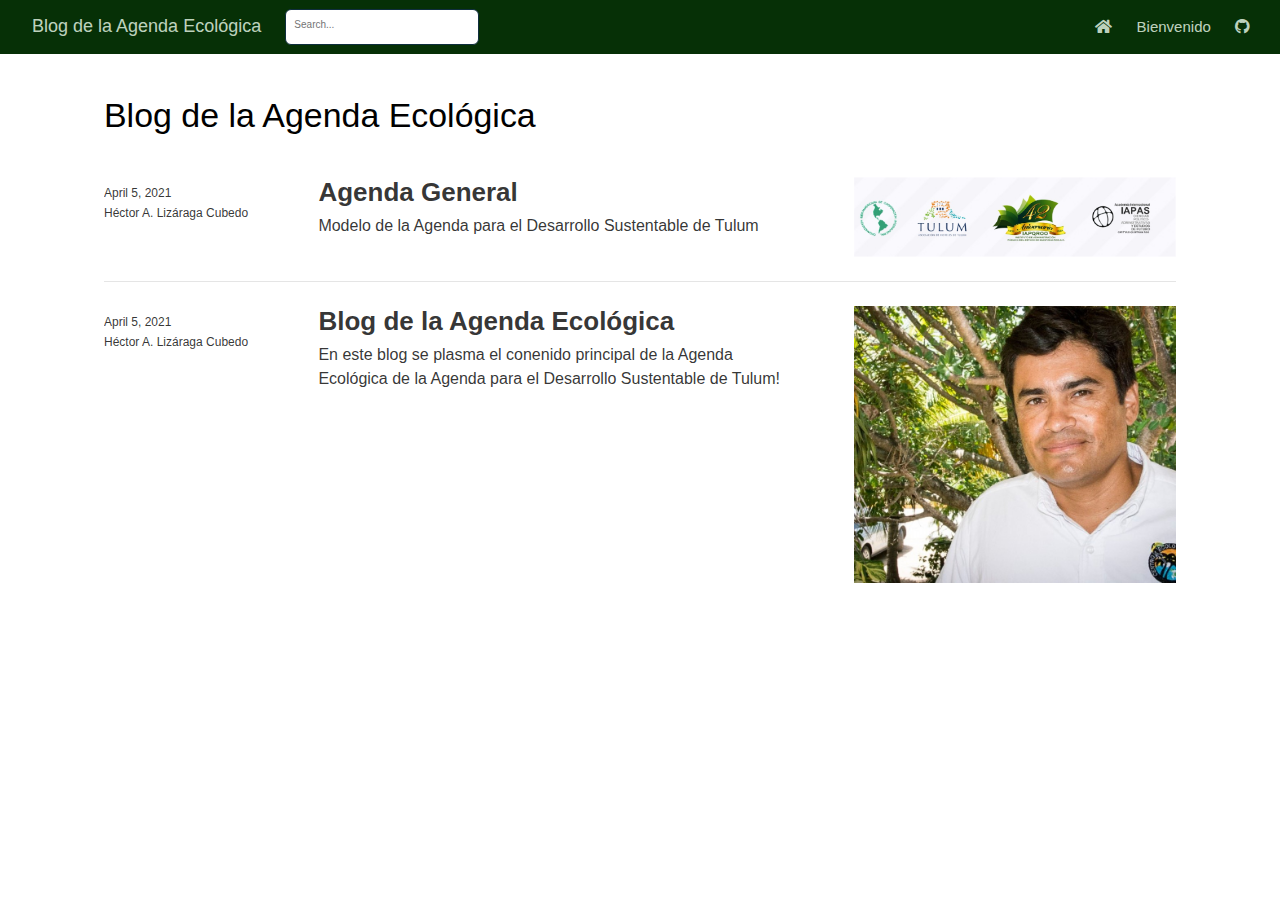
<file: docs/index.html>
<!DOCTYPE html>

<html xmlns="http://www.w3.org/1999/xhtml" lang="" xml:lang="">

<head>
  <meta charset="utf-8"/>
  <meta name="viewport" content="width=device-width, initial-scale=1"/>
  <meta http-equiv="X-UA-Compatible" content="IE=Edge,chrome=1"/>
  <meta name="generator" content="distill" />

  <style type="text/css">
  /* Hide doc at startup (prevent jankiness while JS renders/transforms) */
  body {
    visibility: hidden;
  }
  </style>

 <!--radix_placeholder_import_source-->
 <!--/radix_placeholder_import_source-->

<style type="text/css">code{white-space: pre;}</style>
<style type="text/css" data-origin="pandoc">
pre > code.sourceCode { white-space: pre; position: relative; }
pre > code.sourceCode > span { display: inline-block; line-height: 1.25; }
pre > code.sourceCode > span:empty { height: 1.2em; }
code.sourceCode > span { color: inherit; text-decoration: inherit; }
div.sourceCode { margin: 1em 0; }
pre.sourceCode { margin: 0; }
@media screen {
div.sourceCode { overflow: auto; }
}
@media print {
pre > code.sourceCode { white-space: pre-wrap; }
pre > code.sourceCode > span { text-indent: -5em; padding-left: 5em; }
}
pre.numberSource code
  { counter-reset: source-line 0; }
pre.numberSource code > span
  { position: relative; left: -4em; counter-increment: source-line; }
pre.numberSource code > span > a:first-child::before
  { content: counter(source-line);
    position: relative; left: -1em; text-align: right; vertical-align: baseline;
    border: none; display: inline-block;
    -webkit-touch-callout: none; -webkit-user-select: none;
    -khtml-user-select: none; -moz-user-select: none;
    -ms-user-select: none; user-select: none;
    padding: 0 4px; width: 4em;
    color: #aaaaaa;
  }
pre.numberSource { margin-left: 3em; border-left: 1px solid #aaaaaa;  padding-left: 4px; }
div.sourceCode
  {   }
@media screen {
pre > code.sourceCode > span > a:first-child::before { text-decoration: underline; }
}
code span.al { color: #ad0000; } /* Alert */
code span.an { color: #5e5e5e; } /* Annotation */
code span.at { color: #20794d; } /* Attribute */
code span.bn { color: #ad0000; } /* BaseN */
code span.bu { } /* BuiltIn */
code span.cf { color: #007ba5; } /* ControlFlow */
code span.ch { color: #20794d; } /* Char */
code span.cn { color: #8f5902; } /* Constant */
code span.co { color: #5e5e5e; } /* Comment */
code span.cv { color: #5e5e5e; font-style: italic; } /* CommentVar */
code span.do { color: #5e5e5e; font-style: italic; } /* Documentation */
code span.dt { color: #ad0000; } /* DataType */
code span.dv { color: #ad0000; } /* DecVal */
code span.er { color: #ad0000; } /* Error */
code span.ex { } /* Extension */
code span.fl { color: #ad0000; } /* Float */
code span.fu { color: #4758ab; } /* Function */
code span.im { } /* Import */
code span.in { color: #5e5e5e; } /* Information */
code span.kw { color: #007ba5; } /* Keyword */
code span.op { color: #5e5e5e; } /* Operator */
code span.ot { color: #007ba5; } /* Other */
code span.pp { color: #ad0000; } /* Preprocessor */
code span.sc { color: #20794d; } /* SpecialChar */
code span.ss { color: #20794d; } /* SpecialString */
code span.st { color: #20794d; } /* String */
code span.va { color: #111111; } /* Variable */
code span.vs { color: #20794d; } /* VerbatimString */
code span.wa { color: #5e5e5e; font-style: italic; } /* Warning */
</style>

  <!--radix_placeholder_meta_tags-->
  <title>Blog de la Agenda Ecológica</title>




  <!--  https://developers.facebook.com/docs/sharing/webmasters#markup -->
  <meta property="og:title" content="Blog de la Agenda Ecológica"/>
  <meta property="og:type" content="article"/>
  <meta property="og:locale" content="en_US"/>
  <meta property="og:site_name" content="Blog de la Agenda Ecológica"/>

  <!--  https://dev.twitter.com/cards/types/summary -->
  <meta property="twitter:card" content="summary"/>
  <meta property="twitter:title" content="Blog de la Agenda Ecológica"/>

  <!--/radix_placeholder_meta_tags-->
  <!--radix_placeholder_rmarkdown_metadata-->

  <script type="text/json" id="radix-rmarkdown-metadata">
  {"type":"list","attributes":{"names":{"type":"character","attributes":{},"value":["title","site","listing"]}},"value":[{"type":"character","attributes":{},"value":["Blog de la Agenda Ecológica"]},{"type":"character","attributes":{},"value":["distill::distill_website"]},{"type":"list","attributes":{"names":{"type":"character","attributes":{},"value":["posts"]}},"value":[{"type":"character","attributes":{},"value":["2021-04-05-agenda-ecolgica","2021-04-05-agenda-general","welcome"]}]}]}
  </script>
  <!--/radix_placeholder_rmarkdown_metadata-->
  <!--radix_placeholder_navigation_in_header-->
  <meta name="distill:offset" content=""/>

  <script type="application/javascript">

    window.headroom_prevent_pin = false;

    window.document.addEventListener("DOMContentLoaded", function (event) {

      // initialize headroom for banner
      var header = $('header').get(0);
      var headerHeight = header.offsetHeight;
      var headroom = new Headroom(header, {
        tolerance: 5,
        onPin : function() {
          if (window.headroom_prevent_pin) {
            window.headroom_prevent_pin = false;
            headroom.unpin();
          }
        }
      });
      headroom.init();
      if(window.location.hash)
        headroom.unpin();
      $(header).addClass('headroom--transition');

      // offset scroll location for banner on hash change
      // (see: https://github.com/WickyNilliams/headroom.js/issues/38)
      window.addEventListener("hashchange", function(event) {
        window.scrollTo(0, window.pageYOffset - (headerHeight + 25));
      });

      // responsive menu
      $('.distill-site-header').each(function(i, val) {
        var topnav = $(this);
        var toggle = topnav.find('.nav-toggle');
        toggle.on('click', function() {
          topnav.toggleClass('responsive');
        });
      });

      // nav dropdowns
      $('.nav-dropbtn').click(function(e) {
        $(this).next('.nav-dropdown-content').toggleClass('nav-dropdown-active');
        $(this).parent().siblings('.nav-dropdown')
           .children('.nav-dropdown-content').removeClass('nav-dropdown-active');
      });
      $("body").click(function(e){
        $('.nav-dropdown-content').removeClass('nav-dropdown-active');
      });
      $(".nav-dropdown").click(function(e){
        e.stopPropagation();
      });
    });
  </script>

  <style type="text/css">

  /* Theme (user-documented overrideables for nav appearance) */

  .distill-site-nav {
    color: rgba(255, 255, 255, 0.8);
    background-color: #0F2E3D;
    font-size: 15px;
    font-weight: 300;
  }

  .distill-site-nav a {
    color: inherit;
    text-decoration: none;
  }

  .distill-site-nav a:hover {
    color: white;
  }

  @media print {
    .distill-site-nav {
      display: none;
    }
  }

  .distill-site-header {

  }

  .distill-site-footer {

  }


  /* Site Header */

  .distill-site-header {
    width: 100%;
    box-sizing: border-box;
    z-index: 3;
  }

  .distill-site-header .nav-left {
    display: inline-block;
    margin-left: 8px;
  }

  @media screen and (max-width: 768px) {
    .distill-site-header .nav-left {
      margin-left: 0;
    }
  }


  .distill-site-header .nav-right {
    float: right;
    margin-right: 8px;
  }

  .distill-site-header a,
  .distill-site-header .title {
    display: inline-block;
    text-align: center;
    padding: 14px 10px 14px 10px;
  }

  .distill-site-header .title {
    font-size: 18px;
    min-width: 150px;
  }

  .distill-site-header .logo {
    padding: 0;
  }

  .distill-site-header .logo img {
    display: none;
    max-height: 20px;
    width: auto;
    margin-bottom: -4px;
  }

  .distill-site-header .nav-image img {
    max-height: 18px;
    width: auto;
    display: inline-block;
    margin-bottom: -3px;
  }



  @media screen and (min-width: 1000px) {
    .distill-site-header .logo img {
      display: inline-block;
    }
    .distill-site-header .nav-left {
      margin-left: 20px;
    }
    .distill-site-header .nav-right {
      margin-right: 20px;
    }
    .distill-site-header .title {
      padding-left: 12px;
    }
  }


  .distill-site-header .nav-toggle {
    display: none;
  }

  .nav-dropdown {
    display: inline-block;
    position: relative;
  }

  .nav-dropdown .nav-dropbtn {
    border: none;
    outline: none;
    color: rgba(255, 255, 255, 0.8);
    padding: 16px 10px;
    background-color: transparent;
    font-family: inherit;
    font-size: inherit;
    font-weight: inherit;
    margin: 0;
    margin-top: 1px;
    z-index: 2;
  }

  .nav-dropdown-content {
    display: none;
    position: absolute;
    background-color: white;
    min-width: 200px;
    border: 1px solid rgba(0,0,0,0.15);
    border-radius: 4px;
    box-shadow: 0px 8px 16px 0px rgba(0,0,0,0.1);
    z-index: 1;
    margin-top: 2px;
    white-space: nowrap;
    padding-top: 4px;
    padding-bottom: 4px;
  }

  .nav-dropdown-content hr {
    margin-top: 4px;
    margin-bottom: 4px;
    border: none;
    border-bottom: 1px solid rgba(0, 0, 0, 0.1);
  }

  .nav-dropdown-active {
    display: block;
  }

  .nav-dropdown-content a, .nav-dropdown-content .nav-dropdown-header {
    color: black;
    padding: 6px 24px;
    text-decoration: none;
    display: block;
    text-align: left;
  }

  .nav-dropdown-content .nav-dropdown-header {
    display: block;
    padding: 5px 24px;
    padding-bottom: 0;
    text-transform: uppercase;
    font-size: 14px;
    color: #999999;
    white-space: nowrap;
  }

  .nav-dropdown:hover .nav-dropbtn {
    color: white;
  }

  .nav-dropdown-content a:hover {
    background-color: #ddd;
    color: black;
  }

  .nav-right .nav-dropdown-content {
    margin-left: -45%;
    right: 0;
  }

  @media screen and (max-width: 768px) {
    .distill-site-header a, .distill-site-header .nav-dropdown  {display: none;}
    .distill-site-header a.nav-toggle {
      float: right;
      display: block;
    }
    .distill-site-header .title {
      margin-left: 0;
    }
    .distill-site-header .nav-right {
      margin-right: 0;
    }
    .distill-site-header {
      overflow: hidden;
    }
    .nav-right .nav-dropdown-content {
      margin-left: 0;
    }
  }


  @media screen and (max-width: 768px) {
    .distill-site-header.responsive {position: relative; min-height: 500px; }
    .distill-site-header.responsive a.nav-toggle {
      position: absolute;
      right: 0;
      top: 0;
    }
    .distill-site-header.responsive a,
    .distill-site-header.responsive .nav-dropdown {
      display: block;
      text-align: left;
    }
    .distill-site-header.responsive .nav-left,
    .distill-site-header.responsive .nav-right {
      width: 100%;
    }
    .distill-site-header.responsive .nav-dropdown {float: none;}
    .distill-site-header.responsive .nav-dropdown-content {position: relative;}
    .distill-site-header.responsive .nav-dropdown .nav-dropbtn {
      display: block;
      width: 100%;
      text-align: left;
    }
  }

  /* Site Footer */

  .distill-site-footer {
    width: 100%;
    overflow: hidden;
    box-sizing: border-box;
    z-index: 3;
    margin-top: 30px;
    padding-top: 30px;
    padding-bottom: 30px;
    text-align: center;
  }

  /* Headroom */

  d-title {
    padding-top: 6rem;
  }

  @media print {
    d-title {
      padding-top: 4rem;
    }
  }

  .headroom {
    z-index: 1000;
    position: fixed;
    top: 0;
    left: 0;
    right: 0;
  }

  .headroom--transition {
    transition: all .4s ease-in-out;
  }

  .headroom--unpinned {
    top: -100px;
  }

  .headroom--pinned {
    top: 0;
  }

  /* adjust viewport for navbar height */
  /* helps vertically center bootstrap (non-distill) content */
  .min-vh-100 {
    min-height: calc(100vh - 100px) !important;
  }

  </style>

  <script src="site_libs/jquery-1.11.3/jquery.min.js"></script>
  <link href="site_libs/font-awesome-5.1.0/css/all.css" rel="stylesheet"/>
  <link href="site_libs/font-awesome-5.1.0/css/v4-shims.css" rel="stylesheet"/>
  <script src="site_libs/headroom-0.9.4/headroom.min.js"></script>
  <script src="site_libs/autocomplete-0.37.1/autocomplete.min.js"></script>
  <script src="site_libs/fuse-6.4.1/fuse.min.js"></script>

  <script type="application/javascript">

  function getMeta(metaName) {
    var metas = document.getElementsByTagName('meta');
    for (let i = 0; i < metas.length; i++) {
      if (metas[i].getAttribute('name') === metaName) {
        return metas[i].getAttribute('content');
      }
    }
    return '';
  }

  function offsetURL(url) {
    var offset = getMeta('distill:offset');
    return offset ? offset + '/' + url : url;
  }

  function createFuseIndex() {

    // create fuse index
    var options = {
      keys: [
        { name: 'title', weight: 20 },
        { name: 'categories', weight: 15 },
        { name: 'description', weight: 10 },
        { name: 'contents', weight: 5 },
      ],
      ignoreLocation: true,
      threshold: 0
    };
    var fuse = new window.Fuse([], options);

    // fetch the main search.json
    return fetch(offsetURL('search.json'))
      .then(function(response) {
        if (response.status == 200) {
          return response.json().then(function(json) {
            // index main articles
            json.articles.forEach(function(article) {
              fuse.add(article);
            });
            // download collections and index their articles
            return Promise.all(json.collections.map(function(collection) {
              return fetch(offsetURL(collection)).then(function(response) {
                if (response.status === 200) {
                  return response.json().then(function(articles) {
                    articles.forEach(function(article) {
                      fuse.add(article);
                    });
                  })
                } else {
                  return Promise.reject(
                    new Error('Unexpected status from search index request: ' +
                              response.status)
                  );
                }
              });
            })).then(function() {
              return fuse;
            });
          });

        } else {
          return Promise.reject(
            new Error('Unexpected status from search index request: ' +
                        response.status)
          );
        }
      });
  }

  window.document.addEventListener("DOMContentLoaded", function (event) {

    // get search element (bail if we don't have one)
    var searchEl = window.document.getElementById('distill-search');
    if (!searchEl)
      return;

    createFuseIndex()
      .then(function(fuse) {

        // make search box visible
        searchEl.classList.remove('hidden');

        // initialize autocomplete
        var options = {
          autoselect: true,
          hint: false,
          minLength: 2,
        };
        window.autocomplete(searchEl, options, [{
          source: function(query, callback) {
            const searchOptions = {
              isCaseSensitive: false,
              shouldSort: true,
              minMatchCharLength: 2,
              limit: 10,
            };
            var results = fuse.search(query, searchOptions);
            callback(results
              .map(function(result) { return result.item; })
            );
          },
          templates: {
            suggestion: function(suggestion) {
              var img = suggestion.preview && Object.keys(suggestion.preview).length > 0
                ? `<img src="${offsetURL(suggestion.preview)}"</img>`
                : '';
              var html = `
                <div class="search-item">
                  <h3>${suggestion.title}</h3>
                  <div class="search-item-description">
                    ${suggestion.description || ''}
                  </div>
                  <div class="search-item-preview">
                    ${img}
                  </div>
                </div>
              `;
              return html;
            }
          }
        }]).on('autocomplete:selected', function(event, suggestion) {
          window.location.href = offsetURL(suggestion.path);
        });
        // remove inline display style on autocompleter (we want to
        // manage responsive display via css)
        $('.algolia-autocomplete').css("display", "");
      })
      .catch(function(error) {
        console.log(error);
      });

  });

  </script>

  <style type="text/css">

  .nav-search {
    font-size: x-small;
  }

  /* Algolioa Autocomplete */

  .algolia-autocomplete {
    display: inline-block;
    margin-left: 10px;
    vertical-align: sub;
    background-color: white;
    color: black;
    padding: 6px;
    padding-top: 8px;
    padding-bottom: 0;
    border-radius: 6px;
    border: 1px #0F2E3D solid;
    width: 180px;
  }


  @media screen and (max-width: 768px) {
    .distill-site-nav .algolia-autocomplete {
      display: none;
      visibility: hidden;
    }
    .distill-site-nav.responsive .algolia-autocomplete {
      display: inline-block;
      visibility: visible;
    }
    .distill-site-nav.responsive .algolia-autocomplete .aa-dropdown-menu {
      margin-left: 0;
      width: 400px;
      max-height: 400px;
    }
  }

  .algolia-autocomplete .aa-input, .algolia-autocomplete .aa-hint {
    width: 90%;
    outline: none;
    border: none;
  }

  .algolia-autocomplete .aa-hint {
    color: #999;
  }
  .algolia-autocomplete .aa-dropdown-menu {
    width: 550px;
    max-height: 70vh;
    overflow-x: visible;
    overflow-y: scroll;
    padding: 5px;
    margin-top: 3px;
    margin-left: -150px;
    background-color: #fff;
    border-radius: 5px;
    border: 1px solid #999;
    border-top: none;
  }

  .algolia-autocomplete .aa-dropdown-menu .aa-suggestion {
    cursor: pointer;
    padding: 5px 4px;
    border-bottom: 1px solid #eee;
  }

  .algolia-autocomplete .aa-dropdown-menu .aa-suggestion:last-of-type {
    border-bottom: none;
    margin-bottom: 2px;
  }

  .algolia-autocomplete .aa-dropdown-menu .aa-suggestion .search-item {
    overflow: hidden;
    font-size: 0.8em;
    line-height: 1.4em;
  }

  .algolia-autocomplete .aa-dropdown-menu .aa-suggestion .search-item h3 {
    font-size: 1rem;
    margin-block-start: 0;
    margin-block-end: 5px;
  }

  .algolia-autocomplete .aa-dropdown-menu .aa-suggestion .search-item-description {
    display: inline-block;
    overflow: hidden;
    height: 2.8em;
    width: 80%;
    margin-right: 4%;
  }

  .algolia-autocomplete .aa-dropdown-menu .aa-suggestion .search-item-preview {
    display: inline-block;
    width: 15%;
  }

  .algolia-autocomplete .aa-dropdown-menu .aa-suggestion .search-item-preview img {
    height: 3em;
    width: auto;
    display: none;
  }

  .algolia-autocomplete .aa-dropdown-menu .aa-suggestion .search-item-preview img[src] {
    display: initial;
  }

  .algolia-autocomplete .aa-dropdown-menu .aa-suggestion.aa-cursor {
    background-color: #eee;
  }
  .algolia-autocomplete .aa-dropdown-menu .aa-suggestion em {
    font-weight: bold;
    font-style: normal;
  }

  </style>


  <!--/radix_placeholder_navigation_in_header-->
  <!--radix_placeholder_distill-->

  <style type="text/css">

  body {
    background-color: white;
  }

  .pandoc-table {
    width: 100%;
  }

  .pandoc-table>caption {
    margin-bottom: 10px;
  }

  .pandoc-table th:not([align]) {
    text-align: left;
  }

  .pagedtable-footer {
    font-size: 15px;
  }

  d-byline .byline {
    grid-template-columns: 2fr 2fr;
  }

  d-byline .byline h3 {
    margin-block-start: 1.5em;
  }

  d-byline .byline .authors-affiliations h3 {
    margin-block-start: 0.5em;
  }

  .authors-affiliations .orcid-id {
    width: 16px;
    height:16px;
    margin-left: 4px;
    margin-right: 4px;
    vertical-align: middle;
    padding-bottom: 2px;
  }

  d-title .dt-tags {
    margin-top: 1em;
    grid-column: text;
  }

  .dt-tags .dt-tag {
    text-decoration: none;
    display: inline-block;
    color: rgba(0,0,0,0.6);
    padding: 0em 0.4em;
    margin-right: 0.5em;
    margin-bottom: 0.4em;
    font-size: 70%;
    border: 1px solid rgba(0,0,0,0.2);
    border-radius: 3px;
    text-transform: uppercase;
    font-weight: 500;
  }

  d-article table.gt_table td,
  d-article table.gt_table th {
    border-bottom: none;
  }

  .html-widget {
    margin-bottom: 2.0em;
  }

  .l-screen-inset {
    padding-right: 16px;
  }

  .l-screen .caption {
    margin-left: 10px;
  }

  .shaded {
    background: rgb(247, 247, 247);
    padding-top: 20px;
    padding-bottom: 20px;
    border-top: 1px solid rgba(0, 0, 0, 0.1);
    border-bottom: 1px solid rgba(0, 0, 0, 0.1);
  }

  .shaded .html-widget {
    margin-bottom: 0;
    border: 1px solid rgba(0, 0, 0, 0.1);
  }

  .shaded .shaded-content {
    background: white;
  }

  .text-output {
    margin-top: 0;
    line-height: 1.5em;
  }

  .hidden {
    display: none !important;
  }

  d-article {
    padding-top: 2.5rem;
    padding-bottom: 30px;
  }

  d-appendix {
    padding-top: 30px;
  }

  d-article>p>img {
    width: 100%;
  }

  d-article h2 {
    margin: 1rem 0 1.5rem 0;
  }

  d-article h3 {
    margin-top: 1.5rem;
  }

  d-article iframe {
    border: 1px solid rgba(0, 0, 0, 0.1);
    margin-bottom: 2.0em;
    width: 100%;
  }

  /* Tweak code blocks */

  d-article div.sourceCode code,
  d-article pre code {
    font-family: Consolas, Monaco, 'Andale Mono', 'Ubuntu Mono', monospace;
  }

  d-article pre,
  d-article div.sourceCode,
  d-article div.sourceCode pre {
    overflow: auto;
  }

  d-article div.sourceCode {
    background-color: white;
  }

  d-article div.sourceCode pre {
    padding-left: 10px;
    font-size: 12px;
    border-left: 2px solid rgba(0,0,0,0.1);
  }

  d-article pre {
    font-size: 12px;
    color: black;
    background: none;
    margin-top: 0;
    text-align: left;
    white-space: pre;
    word-spacing: normal;
    word-break: normal;
    word-wrap: normal;
    line-height: 1.5;

    -moz-tab-size: 4;
    -o-tab-size: 4;
    tab-size: 4;

    -webkit-hyphens: none;
    -moz-hyphens: none;
    -ms-hyphens: none;
    hyphens: none;
  }

  d-article pre a {
    border-bottom: none;
  }

  d-article pre a:hover {
    border-bottom: none;
    text-decoration: underline;
  }

  d-article details {
    grid-column: text;
    margin-bottom: 0.8em;
  }

  @media(min-width: 768px) {

  d-article pre,
  d-article div.sourceCode,
  d-article div.sourceCode pre {
    overflow: visible !important;
  }

  d-article div.sourceCode pre {
    padding-left: 18px;
    font-size: 14px;
  }

  d-article pre {
    font-size: 14px;
  }

  }

  figure img.external {
    background: white;
    border: 1px solid rgba(0, 0, 0, 0.1);
    box-shadow: 0 1px 8px rgba(0, 0, 0, 0.1);
    padding: 18px;
    box-sizing: border-box;
  }

  /* CSS for d-contents */

  .d-contents {
    grid-column: text;
    color: rgba(0,0,0,0.8);
    font-size: 0.9em;
    padding-bottom: 1em;
    margin-bottom: 1em;
    padding-bottom: 0.5em;
    margin-bottom: 1em;
    padding-left: 0.25em;
    justify-self: start;
  }

  @media(min-width: 1000px) {
    .d-contents.d-contents-float {
      height: 0;
      grid-column-start: 1;
      grid-column-end: 4;
      justify-self: center;
      padding-right: 3em;
      padding-left: 2em;
    }
  }

  .d-contents nav h3 {
    font-size: 18px;
    margin-top: 0;
    margin-bottom: 1em;
  }

  .d-contents li {
    list-style-type: none
  }

  .d-contents nav > ul {
    padding-left: 0;
  }

  .d-contents ul {
    padding-left: 1em
  }

  .d-contents nav ul li {
    margin-top: 0.6em;
    margin-bottom: 0.2em;
  }

  .d-contents nav a {
    font-size: 13px;
    border-bottom: none;
    text-decoration: none
    color: rgba(0, 0, 0, 0.8);
  }

  .d-contents nav a:hover {
    text-decoration: underline solid rgba(0, 0, 0, 0.6)
  }

  .d-contents nav > ul > li > a {
    font-weight: 600;
  }

  .d-contents nav > ul > li > ul {
    font-weight: inherit;
  }

  .d-contents nav > ul > li > ul > li {
    margin-top: 0.2em;
  }


  .d-contents nav ul {
    margin-top: 0;
    margin-bottom: 0.25em;
  }

  .d-article-with-toc h2:nth-child(2) {
    margin-top: 0;
  }


  /* Figure */

  .figure {
    position: relative;
    margin-bottom: 2.5em;
    margin-top: 1.5em;
  }

  .figure img {
    width: 100%;
  }

  .figure .caption {
    color: rgba(0, 0, 0, 0.6);
    font-size: 12px;
    line-height: 1.5em;
  }

  .figure img.external {
    background: white;
    border: 1px solid rgba(0, 0, 0, 0.1);
    box-shadow: 0 1px 8px rgba(0, 0, 0, 0.1);
    padding: 18px;
    box-sizing: border-box;
  }

  .figure .caption a {
    color: rgba(0, 0, 0, 0.6);
  }

  .figure .caption b,
  .figure .caption strong, {
    font-weight: 600;
    color: rgba(0, 0, 0, 1.0);
  }

  /* Citations */

  d-article .citation {
    color: inherit;
    cursor: inherit;
  }

  div.hanging-indent{
    margin-left: 1em; text-indent: -1em;
  }

  /* Citation hover box */

  .tippy-box[data-theme~=light-border] {
    background-color: rgba(250, 250, 250, 0.95);
  }

  .tippy-content > p {
    margin-bottom: 0;
    padding: 2px;
  }


  /* Tweak 1000px media break to show more text */

  @media(min-width: 1000px) {
    .base-grid,
    distill-header,
    d-title,
    d-abstract,
    d-article,
    d-appendix,
    distill-appendix,
    d-byline,
    d-footnote-list,
    d-citation-list,
    distill-footer {
      grid-template-columns: [screen-start] 1fr [page-start kicker-start] 80px [middle-start] 50px [text-start kicker-end] 65px 65px 65px 65px 65px 65px 65px 65px [text-end gutter-start] 65px [middle-end] 65px [page-end gutter-end] 1fr [screen-end];
      grid-column-gap: 16px;
    }

    .grid {
      grid-column-gap: 16px;
    }

    d-article {
      font-size: 1.06rem;
      line-height: 1.7em;
    }
    figure .caption, .figure .caption, figure figcaption {
      font-size: 13px;
    }
  }

  @media(min-width: 1180px) {
    .base-grid,
    distill-header,
    d-title,
    d-abstract,
    d-article,
    d-appendix,
    distill-appendix,
    d-byline,
    d-footnote-list,
    d-citation-list,
    distill-footer {
      grid-template-columns: [screen-start] 1fr [page-start kicker-start] 60px [middle-start] 60px [text-start kicker-end] 60px 60px 60px 60px 60px 60px 60px 60px [text-end gutter-start] 60px [middle-end] 60px [page-end gutter-end] 1fr [screen-end];
      grid-column-gap: 32px;
    }

    .grid {
      grid-column-gap: 32px;
    }
  }


  /* Get the citation styles for the appendix (not auto-injected on render since
     we do our own rendering of the citation appendix) */

  d-appendix .citation-appendix,
  .d-appendix .citation-appendix {
    font-size: 11px;
    line-height: 15px;
    border-left: 1px solid rgba(0, 0, 0, 0.1);
    padding-left: 18px;
    border: 1px solid rgba(0,0,0,0.1);
    background: rgba(0, 0, 0, 0.02);
    padding: 10px 18px;
    border-radius: 3px;
    color: rgba(150, 150, 150, 1);
    overflow: hidden;
    margin-top: -12px;
    white-space: pre-wrap;
    word-wrap: break-word;
  }

  /* Include appendix styles here so they can be overridden */

  d-appendix {
    contain: layout style;
    font-size: 0.8em;
    line-height: 1.7em;
    margin-top: 60px;
    margin-bottom: 0;
    border-top: 1px solid rgba(0, 0, 0, 0.1);
    color: rgba(0,0,0,0.5);
    padding-top: 60px;
    padding-bottom: 48px;
  }

  d-appendix h3 {
    grid-column: page-start / text-start;
    font-size: 15px;
    font-weight: 500;
    margin-top: 1em;
    margin-bottom: 0;
    color: rgba(0,0,0,0.65);
  }

  d-appendix h3 + * {
    margin-top: 1em;
  }

  d-appendix ol {
    padding: 0 0 0 15px;
  }

  @media (min-width: 768px) {
    d-appendix ol {
      padding: 0 0 0 30px;
      margin-left: -30px;
    }
  }

  d-appendix li {
    margin-bottom: 1em;
  }

  d-appendix a {
    color: rgba(0, 0, 0, 0.6);
  }

  d-appendix > * {
    grid-column: text;
  }

  d-appendix > d-footnote-list,
  d-appendix > d-citation-list,
  d-appendix > distill-appendix {
    grid-column: screen;
  }

  /* Include footnote styles here so they can be overridden */

  d-footnote-list {
    contain: layout style;
  }

  d-footnote-list > * {
    grid-column: text;
  }

  d-footnote-list a.footnote-backlink {
    color: rgba(0,0,0,0.3);
    padding-left: 0.5em;
  }



  /* Anchor.js */

  .anchorjs-link {
    /*transition: all .25s linear; */
    text-decoration: none;
    border-bottom: none;
  }
  *:hover > .anchorjs-link {
    margin-left: -1.125em !important;
    text-decoration: none;
    border-bottom: none;
  }

  /* Social footer */

  .social_footer {
    margin-top: 30px;
    margin-bottom: 0;
    color: rgba(0,0,0,0.67);
  }

  .disqus-comments {
    margin-right: 30px;
  }

  .disqus-comment-count {
    border-bottom: 1px solid rgba(0, 0, 0, 0.4);
    cursor: pointer;
  }

  #disqus_thread {
    margin-top: 30px;
  }

  .article-sharing a {
    border-bottom: none;
    margin-right: 8px;
  }

  .article-sharing a:hover {
    border-bottom: none;
  }

  .sidebar-section.subscribe {
    font-size: 12px;
    line-height: 1.6em;
  }

  .subscribe p {
    margin-bottom: 0.5em;
  }


  .article-footer .subscribe {
    font-size: 15px;
    margin-top: 45px;
  }


  .sidebar-section.custom {
    font-size: 12px;
    line-height: 1.6em;
  }

  .custom p {
    margin-bottom: 0.5em;
  }

  /* Styles for listing layout (hide title) */
  .layout-listing d-title, .layout-listing .d-title {
    display: none;
  }

  /* Styles for posts lists (not auto-injected) */


  .posts-with-sidebar {
    padding-left: 45px;
    padding-right: 45px;
  }

  .posts-list .description h2,
  .posts-list .description p {
    font-family: -apple-system, BlinkMacSystemFont, "Segoe UI", Roboto, Oxygen, Ubuntu, Cantarell, "Fira Sans", "Droid Sans", "Helvetica Neue", Arial, sans-serif;
  }

  .posts-list .description h2 {
    font-weight: 700;
    border-bottom: none;
    padding-bottom: 0;
  }

  .posts-list h2.post-tag {
    border-bottom: 1px solid rgba(0, 0, 0, 0.2);
    padding-bottom: 12px;
  }
  .posts-list {
    margin-top: 60px;
    margin-bottom: 24px;
  }

  .posts-list .post-preview {
    text-decoration: none;
    overflow: hidden;
    display: block;
    border-bottom: 1px solid rgba(0, 0, 0, 0.1);
    padding: 24px 0;
  }

  .post-preview-last {
    border-bottom: none !important;
  }

  .posts-list .posts-list-caption {
    grid-column: screen;
    font-weight: 400;
  }

  .posts-list .post-preview h2 {
    margin: 0 0 6px 0;
    line-height: 1.2em;
    font-style: normal;
    font-size: 24px;
  }

  .posts-list .post-preview p {
    margin: 0 0 12px 0;
    line-height: 1.4em;
    font-size: 16px;
  }

  .posts-list .post-preview .thumbnail {
    box-sizing: border-box;
    margin-bottom: 24px;
    position: relative;
    max-width: 500px;
  }
  .posts-list .post-preview img {
    width: 100%;
    display: block;
  }

  .posts-list .metadata {
    font-size: 12px;
    line-height: 1.4em;
    margin-bottom: 18px;
  }

  .posts-list .metadata > * {
    display: inline-block;
  }

  .posts-list .metadata .publishedDate {
    margin-right: 2em;
  }

  .posts-list .metadata .dt-authors {
    display: block;
    margin-top: 0.3em;
    margin-right: 2em;
  }

  .posts-list .dt-tags {
    display: block;
    line-height: 1em;
  }

  .posts-list .dt-tags .dt-tag {
    display: inline-block;
    color: rgba(0,0,0,0.6);
    padding: 0.3em 0.4em;
    margin-right: 0.2em;
    margin-bottom: 0.4em;
    font-size: 60%;
    border: 1px solid rgba(0,0,0,0.2);
    border-radius: 3px;
    text-transform: uppercase;
    font-weight: 500;
  }

  .posts-list img {
    opacity: 1;
  }

  .posts-list img[data-src] {
    opacity: 0;
  }

  .posts-more {
    clear: both;
  }


  .posts-sidebar {
    font-size: 16px;
  }

  .posts-sidebar h3 {
    font-size: 16px;
    margin-top: 0;
    margin-bottom: 0.5em;
    font-weight: 400;
    text-transform: uppercase;
  }

  .sidebar-section {
    margin-bottom: 30px;
  }

  .categories ul {
    list-style-type: none;
    margin: 0;
    padding: 0;
  }

  .categories li {
    color: rgba(0, 0, 0, 0.8);
    margin-bottom: 0;
  }

  .categories li>a {
    border-bottom: none;
  }

  .categories li>a:hover {
    border-bottom: 1px solid rgba(0, 0, 0, 0.4);
  }

  .categories .active {
    font-weight: 600;
  }

  .categories .category-count {
    color: rgba(0, 0, 0, 0.4);
  }


  @media(min-width: 768px) {
    .posts-list .post-preview h2 {
      font-size: 26px;
    }
    .posts-list .post-preview .thumbnail {
      float: right;
      width: 30%;
      margin-bottom: 0;
    }
    .posts-list .post-preview .description {
      float: left;
      width: 45%;
    }
    .posts-list .post-preview .metadata {
      float: left;
      width: 20%;
      margin-top: 8px;
    }
    .posts-list .post-preview p {
      margin: 0 0 12px 0;
      line-height: 1.5em;
      font-size: 16px;
    }
    .posts-with-sidebar .posts-list {
      float: left;
      width: 75%;
    }
    .posts-with-sidebar .posts-sidebar {
      float: right;
      width: 20%;
      margin-top: 60px;
      padding-top: 24px;
      padding-bottom: 24px;
    }
  }


  /* Improve display for browsers without grid (IE/Edge <= 15) */

  .downlevel {
    line-height: 1.6em;
    font-family: -apple-system, BlinkMacSystemFont, "Segoe UI", Roboto, Oxygen, Ubuntu, Cantarell, "Fira Sans", "Droid Sans", "Helvetica Neue", Arial, sans-serif;
    margin: 0;
  }

  .downlevel .d-title {
    padding-top: 6rem;
    padding-bottom: 1.5rem;
  }

  .downlevel .d-title h1 {
    font-size: 50px;
    font-weight: 700;
    line-height: 1.1em;
    margin: 0 0 0.5rem;
  }

  .downlevel .d-title p {
    font-weight: 300;
    font-size: 1.2rem;
    line-height: 1.55em;
    margin-top: 0;
  }

  .downlevel .d-byline {
    padding-top: 0.8em;
    padding-bottom: 0.8em;
    font-size: 0.8rem;
    line-height: 1.8em;
  }

  .downlevel .section-separator {
    border: none;
    border-top: 1px solid rgba(0, 0, 0, 0.1);
  }

  .downlevel .d-article {
    font-size: 1.06rem;
    line-height: 1.7em;
    padding-top: 1rem;
    padding-bottom: 2rem;
  }


  .downlevel .d-appendix {
    padding-left: 0;
    padding-right: 0;
    max-width: none;
    font-size: 0.8em;
    line-height: 1.7em;
    margin-bottom: 0;
    color: rgba(0,0,0,0.5);
    padding-top: 40px;
    padding-bottom: 48px;
  }

  .downlevel .footnotes ol {
    padding-left: 13px;
  }

  .downlevel .base-grid,
  .downlevel .distill-header,
  .downlevel .d-title,
  .downlevel .d-abstract,
  .downlevel .d-article,
  .downlevel .d-appendix,
  .downlevel .distill-appendix,
  .downlevel .d-byline,
  .downlevel .d-footnote-list,
  .downlevel .d-citation-list,
  .downlevel .distill-footer,
  .downlevel .appendix-bottom,
  .downlevel .posts-container {
    padding-left: 40px;
    padding-right: 40px;
  }

  @media(min-width: 768px) {
    .downlevel .base-grid,
    .downlevel .distill-header,
    .downlevel .d-title,
    .downlevel .d-abstract,
    .downlevel .d-article,
    .downlevel .d-appendix,
    .downlevel .distill-appendix,
    .downlevel .d-byline,
    .downlevel .d-footnote-list,
    .downlevel .d-citation-list,
    .downlevel .distill-footer,
    .downlevel .appendix-bottom,
    .downlevel .posts-container {
    padding-left: 150px;
    padding-right: 150px;
    max-width: 900px;
  }
  }

  .downlevel pre code {
    display: block;
    border-left: 2px solid rgba(0, 0, 0, .1);
    padding: 0 0 0 20px;
    font-size: 14px;
  }

  .downlevel code, .downlevel pre {
    color: black;
    background: none;
    font-family: Consolas, Monaco, 'Andale Mono', 'Ubuntu Mono', monospace;
    text-align: left;
    white-space: pre;
    word-spacing: normal;
    word-break: normal;
    word-wrap: normal;
    line-height: 1.5;

    -moz-tab-size: 4;
    -o-tab-size: 4;
    tab-size: 4;

    -webkit-hyphens: none;
    -moz-hyphens: none;
    -ms-hyphens: none;
    hyphens: none;
  }

  .downlevel .posts-list .post-preview {
    color: inherit;
  }



  </style>

  <script type="application/javascript">

  function is_downlevel_browser() {
    if (bowser.isUnsupportedBrowser({ msie: "12", msedge: "16"},
                                   window.navigator.userAgent)) {
      return true;
    } else {
      return window.load_distill_framework === undefined;
    }
  }

  // show body when load is complete
  function on_load_complete() {

    // add anchors
    if (window.anchors) {
      window.anchors.options.placement = 'left';
      window.anchors.add('d-article > h2, d-article > h3, d-article > h4, d-article > h5');
    }


    // set body to visible
    document.body.style.visibility = 'visible';

    // force redraw for leaflet widgets
    if (window.HTMLWidgets) {
      var maps = window.HTMLWidgets.findAll(".leaflet");
      $.each(maps, function(i, el) {
        var map = this.getMap();
        map.invalidateSize();
        map.eachLayer(function(layer) {
          if (layer instanceof L.TileLayer)
            layer.redraw();
        });
      });
    }

    // trigger 'shown' so htmlwidgets resize
    $('d-article').trigger('shown');
  }

  function init_distill() {

    init_common();

    // create front matter
    var front_matter = $('<d-front-matter></d-front-matter>');
    $('#distill-front-matter').wrap(front_matter);

    // create d-title
    $('.d-title').changeElementType('d-title');

    // create d-byline
    var byline = $('<d-byline></d-byline>');
    $('.d-byline').replaceWith(byline);

    // create d-article
    var article = $('<d-article></d-article>');
    $('.d-article').wrap(article).children().unwrap();

    // move posts container into article
    $('.posts-container').appendTo($('d-article'));

    // create d-appendix
    $('.d-appendix').changeElementType('d-appendix');

    // flag indicating that we have appendix items
    var appendix = $('.appendix-bottom').children('h3').length > 0;

    // replace footnotes with <d-footnote>
    $('.footnote-ref').each(function(i, val) {
      appendix = true;
      var href = $(this).attr('href');
      var id = href.replace('#', '');
      var fn = $('#' + id);
      var fn_p = $('#' + id + '>p');
      fn_p.find('.footnote-back').remove();
      var text = fn_p.html();
      var dtfn = $('<d-footnote></d-footnote>');
      dtfn.html(text);
      $(this).replaceWith(dtfn);
    });
    // remove footnotes
    $('.footnotes').remove();

    // move refs into #references-listing
    $('#references-listing').replaceWith($('#refs'));

    $('h1.appendix, h2.appendix').each(function(i, val) {
      $(this).changeElementType('h3');
    });
    $('h3.appendix').each(function(i, val) {
      var id = $(this).attr('id');
      $('.d-contents a[href="#' + id + '"]').parent().remove();
      appendix = true;
      $(this).nextUntil($('h1, h2, h3')).addBack().appendTo($('d-appendix'));
    });

    // show d-appendix if we have appendix content
    $("d-appendix").css('display', appendix ? 'grid' : 'none');

    // localize layout chunks to just output
    $('.layout-chunk').each(function(i, val) {

      // capture layout
      var layout = $(this).attr('data-layout');

      // apply layout to markdown level block elements
      var elements = $(this).children().not('details, div.sourceCode, pre, script');
      elements.each(function(i, el) {
        var layout_div = $('<div class="' + layout + '"></div>');
        if (layout_div.hasClass('shaded')) {
          var shaded_content = $('<div class="shaded-content"></div>');
          $(this).wrap(shaded_content);
          $(this).parent().wrap(layout_div);
        } else {
          $(this).wrap(layout_div);
        }
      });


      // unwrap the layout-chunk div
      $(this).children().unwrap();
    });

    // remove code block used to force  highlighting css
    $('.distill-force-highlighting-css').parent().remove();

    // remove empty line numbers inserted by pandoc when using a
    // custom syntax highlighting theme
    $('code.sourceCode a:empty').remove();

    // load distill framework
    load_distill_framework();

    // wait for window.distillRunlevel == 4 to do post processing
    function distill_post_process() {

      if (!window.distillRunlevel || window.distillRunlevel < 4)
        return;

      // hide author/affiliations entirely if we have no authors
      var front_matter = JSON.parse($("#distill-front-matter").html());
      var have_authors = front_matter.authors && front_matter.authors.length > 0;
      if (!have_authors)
        $('d-byline').addClass('hidden');

      // article with toc class
      $('.d-contents').parent().addClass('d-article-with-toc');

      // strip links that point to #
      $('.authors-affiliations').find('a[href="#"]').removeAttr('href');

      // add orcid ids
      $('.authors-affiliations').find('.author').each(function(i, el) {
        var orcid_id = front_matter.authors[i].orcidID;
        if (orcid_id) {
          var a = $('<a></a>');
          a.attr('href', 'https://orcid.org/' + orcid_id);
          var img = $('<img></img>');
          img.addClass('orcid-id');
          img.attr('alt', 'ORCID ID');
          img.attr('src','[data-uri]');
          a.append(img);
          $(this).append(a);
        }
      });

      // hide elements of author/affiliations grid that have no value
      function hide_byline_column(caption) {
        $('d-byline').find('h3:contains("' + caption + '")').parent().css('visibility', 'hidden');
      }

      // affiliations
      var have_affiliations = false;
      for (var i = 0; i<front_matter.authors.length; ++i) {
        var author = front_matter.authors[i];
        if (author.affiliation !== "&nbsp;") {
          have_affiliations = true;
          break;
        }
      }
      if (!have_affiliations)
        $('d-byline').find('h3:contains("Affiliations")').css('visibility', 'hidden');

      // published date
      if (!front_matter.publishedDate)
        hide_byline_column("Published");

      // document object identifier
      var doi = $('d-byline').find('h3:contains("DOI")');
      var doi_p = doi.next().empty();
      if (!front_matter.doi) {
        // if we have a citation and valid citationText then link to that
        if ($('#citation').length > 0 && front_matter.citationText) {
          doi.html('Citation');
          $('<a href="#citation"></a>')
            .text(front_matter.citationText)
            .appendTo(doi_p);
        } else {
          hide_byline_column("DOI");
        }
      } else {
        $('<a></a>')
           .attr('href', "https://doi.org/" + front_matter.doi)
           .html(front_matter.doi)
           .appendTo(doi_p);
      }

       // change plural form of authors/affiliations
      if (front_matter.authors.length === 1) {
        var grid = $('.authors-affiliations');
        grid.children('h3:contains("Authors")').text('Author');
        grid.children('h3:contains("Affiliations")').text('Affiliation');
      }

      // remove d-appendix and d-footnote-list local styles
      $('d-appendix > style:first-child').remove();
      $('d-footnote-list > style:first-child').remove();

      // move appendix-bottom entries to the bottom
      $('.appendix-bottom').appendTo('d-appendix').children().unwrap();
      $('.appendix-bottom').remove();

      // hoverable references
      $('span.citation[data-cites]').each(function() {
        var refHtml = $('#ref-' + $(this).attr('data-cites')).html();
        window.tippy(this, {
          allowHTML: true,
          content: refHtml,
          maxWidth: 500,
          interactive: true,
          interactiveBorder: 10,
          theme: 'light-border',
          placement: 'bottom-start'
        });
      });

      // clear polling timer
      clearInterval(tid);

      // show body now that everything is ready
      on_load_complete();
    }

    var tid = setInterval(distill_post_process, 50);
    distill_post_process();

  }

  function init_downlevel() {

    init_common();

     // insert hr after d-title
    $('.d-title').after($('<hr class="section-separator"/>'));

    // check if we have authors
    var front_matter = JSON.parse($("#distill-front-matter").html());
    var have_authors = front_matter.authors && front_matter.authors.length > 0;

    // manage byline/border
    if (!have_authors)
      $('.d-byline').remove();
    $('.d-byline').after($('<hr class="section-separator"/>'));
    $('.d-byline a').remove();

    // remove toc
    $('.d-contents').remove();

    // move appendix elements
    $('h1.appendix, h2.appendix').each(function(i, val) {
      $(this).changeElementType('h3');
    });
    $('h3.appendix').each(function(i, val) {
      $(this).nextUntil($('h1, h2, h3')).addBack().appendTo($('.d-appendix'));
    });


    // inject headers into references and footnotes
    var refs_header = $('<h3></h3>');
    refs_header.text('References');
    $('#refs').prepend(refs_header);

    var footnotes_header = $('<h3></h3');
    footnotes_header.text('Footnotes');
    $('.footnotes').children('hr').first().replaceWith(footnotes_header);

    // move appendix-bottom entries to the bottom
    $('.appendix-bottom').appendTo('.d-appendix').children().unwrap();
    $('.appendix-bottom').remove();

    // remove appendix if it's empty
    if ($('.d-appendix').children().length === 0)
      $('.d-appendix').remove();

    // prepend separator above appendix
    $('.d-appendix').before($('<hr class="section-separator" style="clear: both"/>'));

    // trim code
    $('pre>code').each(function(i, val) {
      $(this).html($.trim($(this).html()));
    });

    // move posts-container right before article
    $('.posts-container').insertBefore($('.d-article'));

    $('body').addClass('downlevel');

    on_load_complete();
  }


  function init_common() {

    // jquery plugin to change element types
    (function($) {
      $.fn.changeElementType = function(newType) {
        var attrs = {};

        $.each(this[0].attributes, function(idx, attr) {
          attrs[attr.nodeName] = attr.nodeValue;
        });

        this.replaceWith(function() {
          return $("<" + newType + "/>", attrs).append($(this).contents());
        });
      };
    })(jQuery);

    // prevent underline for linked images
    $('a > img').parent().css({'border-bottom' : 'none'});

    // mark non-body figures created by knitr chunks as 100% width
    $('.layout-chunk').each(function(i, val) {
      var figures = $(this).find('img, .html-widget');
      if ($(this).attr('data-layout') !== "l-body") {
        figures.css('width', '100%');
      } else {
        figures.css('max-width', '100%');
        figures.filter("[width]").each(function(i, val) {
          var fig = $(this);
          fig.css('width', fig.attr('width') + 'px');
        });

      }
    });

    // auto-append index.html to post-preview links in file: protocol
    // and in rstudio ide preview
    $('.post-preview').each(function(i, val) {
      if (window.location.protocol === "file:")
        $(this).attr('href', $(this).attr('href') + "index.html");
    });

    // get rid of index.html references in header
    if (window.location.protocol !== "file:") {
      $('.distill-site-header a[href]').each(function(i,val) {
        $(this).attr('href', $(this).attr('href').replace("index.html", "./"));
      });
    }

    // add class to pandoc style tables
    $('tr.header').parent('thead').parent('table').addClass('pandoc-table');
    $('.kable-table').children('table').addClass('pandoc-table');

    // add figcaption style to table captions
    $('caption').parent('table').addClass("figcaption");

    // initialize posts list
    if (window.init_posts_list)
      window.init_posts_list();

    // implmement disqus comment link
    $('.disqus-comment-count').click(function() {
      window.headroom_prevent_pin = true;
      $('#disqus_thread').toggleClass('hidden');
      if (!$('#disqus_thread').hasClass('hidden')) {
        var offset = $(this).offset();
        $(window).resize();
        $('html, body').animate({
          scrollTop: offset.top - 35
        });
      }
    });
  }

  document.addEventListener('DOMContentLoaded', function() {
    if (is_downlevel_browser())
      init_downlevel();
    else
      window.addEventListener('WebComponentsReady', init_distill);
  });

  </script>

  <style type="text/css">
  /* base variables */

  /* Edit the CSS properties in this file to create a custom
     Distill theme. Only edit values in the right column
     for each row; values shown are the CSS defaults.
     To return any property to the default,
     you may set its value to: unset
     All rows must end with a semi-colon.                      */

  /* Optional: embed custom fonts here with `@import`          */
  /* This must remain at the top of this file.                 */



  html {
    /*-- Main font sizes --*/
    --title-size:      50px;
    --body-size:       1.06rem;
    --code-size:       14px;
    --aside-size:      12px;
    --fig-cap-size:    13px;
    /*-- Main font colors --*/
    --title-color:     #000000;
    --header-color:    rgba(0, 0, 0, 0.8);
    --body-color:      rgba(0, 0, 0, 0.8);
    --aside-color:     rgba(0, 0, 0, 0.6);
    --fig-cap-color:   rgba(0, 0, 0, 0.6);
    /*-- Specify custom fonts ~~~ must be imported above   --*/
    --heading-font:    sans-serif;
    --mono-font:       monospace;
    --body-font:       sans-serif;
    --navbar-font:     sans-serif;  /* websites + blogs only */
  }

  /*-- ARTICLE METADATA --*/
  d-byline {
    --heading-size:    0.6rem;
    --heading-color:   rgba(0, 0, 0, 0.5);
    --body-size:       0.8rem;
    --body-color:      rgba(0, 0, 0, 0.8);
  }

  /*-- ARTICLE TABLE OF CONTENTS --*/
  .d-contents {
    --heading-size:    18px;
    --contents-size:   13px;
  }

  /*-- ARTICLE APPENDIX --*/
  d-appendix {
    --heading-size:    15px;
    --heading-color:   rgba(0, 0, 0, 0.65);
    --text-size:       0.8em;
    --text-color:      rgba(0, 0, 0, 0.5);
  }

  /*-- WEBSITE HEADER + FOOTER --*/
  /* These properties only apply to Distill sites and blogs  */

  .distill-site-header {
    --title-size:       18px;
    --text-color:       rgba(255, 255, 255, 0.8);
    --text-size:        15px;
    --hover-color:      white;
    --bkgd-color:       #0F2E3D;
  }

  .distill-site-footer {
    --text-color:       rgba(255, 255, 255, 0.8);
    --text-size:        15px;
    --hover-color:      white;
    --bkgd-color:       #0F2E3D;
  }

  /*-- Additional custom styles --*/
  /* Add any additional CSS rules below                      */
  </style>
  <style type="text/css">
  /* base variables */

  /* Edit the CSS properties in this file to create a custom
     Distill theme. Only edit values in the right column
     for each row; values shown are the CSS defaults.
     To return any property to the default,
     you may set its value to: unset
     All rows must end with a semi-colon.                      */

  /* Optional: embed custom fonts here with `@import`          */
  /* This must remain at the top of this file.                 */



  html {
    /*-- Main font sizes --*/
    --title-size:      50px;
    --body-size:       1.06rem;
    --code-size:       14px;
    --aside-size:      12px;
    --fig-cap-size:    13px;
    /*-- Main font colors --*/
    --title-color:     #000000;
    --header-color:    rgba(0, 0, 0, 0.8);
    --body-color:      rgba(0, 0, 0, 0.8);
    --aside-color:     rgba(0, 0, 0, 0.6);
    --fig-cap-color:   rgba(0, 0, 0, 0.6);
    /*-- Specify custom fonts ~~~ must be imported above   --*/
    --heading-font:    sans-serif;
    --mono-font:       monospace;
    --body-font:       sans-serif;
    --navbar-font:     sans-serif;  /* websites + blogs only */
  }

  /*-- ARTICLE METADATA --*/
  d-byline {
    --heading-size:    0.6rem;
    --heading-color:   rgba(0, 0, 0, 0.5);
    --body-size:       0.8rem;
    --body-color:      rgba(0, 0, 0, 0.8);
  }

  /*-- ARTICLE TABLE OF CONTENTS --*/
  .d-contents {
    --heading-size:    18px;
    --contents-size:   13px;
  }

  /*-- ARTICLE APPENDIX --*/
  d-appendix {
    --heading-size:    15px;
    --heading-color:   rgba(0, 0, 0, 0.65);
    --text-size:       0.8em;
    --text-color:      rgba(0, 0, 0, 0.5);
  }

  /*-- WEBSITE HEADER + FOOTER --*/
  /* These properties only apply to Distill sites and blogs  */

  .distill-site-header {
    --title-size:       18px;
    --text-color:       rgba(240,255,240, 0.8);
    --text-size:        15px;
    --hover-color:      white;
    --bkgd-color:       #063006;
  }

  .distill-site-footer {
    --text-color:       rgba(240,255,240, 0.8);
    --text-size:        15px;
    --hover-color:      white;
    --bkgd-color:       #063006;
  }

  /*-- Additional custom styles --*/
  /* Add any additional CSS rules below                      */
  </style>
  <style type="text/css">
  /* base style */

  /* FONT FAMILIES */

  :root {
    --heading-default: -apple-system, BlinkMacSystemFont, "Segoe UI", Roboto, Oxygen, Ubuntu, Cantarell, "Fira Sans", "Droid Sans", "Helvetica Neue", Arial, sans-serif;
    --mono-default: Consolas, Monaco, 'Andale Mono', 'Ubuntu Mono', monospace;
    --body-default: -apple-system, BlinkMacSystemFont, "Segoe UI", Roboto, Oxygen, Ubuntu, Cantarell, "Fira Sans", "Droid Sans", "Helvetica Neue", Arial, sans-serif;
  }

  body,
  .posts-list .post-preview p,
  .posts-list .description p {
    font-family: var(--body-font), var(--body-default);
  }

  h1, h2, h3, h4, h5, h6,
  .posts-list .post-preview h2,
  .posts-list .description h2 {
    font-family: var(--heading-font), var(--heading-default);
  }

  d-article div.sourceCode code,
  d-article pre code {
    font-family: var(--mono-font), var(--mono-default);
  }


  /*-- TITLE --*/
  d-title h1,
  .posts-list > h1 {
    color: var(--title-color, black);
  }

  d-title h1 {
    font-size: var(--title-size, 50px);
  }

  /*-- HEADERS --*/
  d-article h1,
  d-article h2,
  d-article h3,
  d-article h4,
  d-article h5,
  d-article h6 {
    color: var(--header-color, rgba(0, 0, 0, 0.8));
  }

  /*-- BODY --*/
  d-article > p,  /* only text inside of <p> tags */
  d-article > ul, /* lists */
  d-article > ol {
    color: var(--body-color, rgba(0, 0, 0, 0.8));
    font-size: var(--body-size, 1.06rem);
  }


  /*-- CODE --*/
  d-article div.sourceCode code,
  d-article pre code {
    font-size: var(--code-size, 14px);
  }

  /*-- ASIDE --*/
  d-article aside {
    font-size: var(--aside-size, 12px);
    color: var(--aside-color, rgba(0, 0, 0, 0.6));
  }

  /*-- FIGURE CAPTIONS --*/
  figure .caption,
  figure figcaption,
  .figure .caption {
    font-size: var(--fig-cap-size, 13px);
    color: var(--fig-cap-color, rgba(0, 0, 0, 0.6));
  }

  /*-- METADATA --*/
  d-byline h3 {
    font-size: var(--heading-size, 0.6rem);
    color: var(--heading-color, rgba(0, 0, 0, 0.5));
  }

  d-byline {
    font-size: var(--body-size, 0.8rem);
    color: var(--body-color, rgba(0, 0, 0, 0.8));
  }

  d-byline a,
  d-article d-byline a {
    color: var(--body-color, rgba(0, 0, 0, 0.8));
  }

  /*-- TABLE OF CONTENTS --*/
  .d-contents nav h3 {
    font-size: var(--heading-size, 18px);
  }

  .d-contents nav a {
    font-size: var(--contents-size, 13px);
  }

  /*-- APPENDIX --*/
  d-appendix h3 {
    font-size: var(--heading-size, 15px);
    color: var(--heading-color, rgba(0, 0, 0, 0.65));
  }

  d-appendix {
    font-size: var(--text-size, 0.8em);
    color: var(--text-color, rgba(0, 0, 0, 0.5));
  }

  d-appendix d-footnote-list a.footnote-backlink {
    color: var(--text-color, rgba(0, 0, 0, 0.5));
  }

  /*-- WEBSITE HEADER + FOOTER --*/
  .distill-site-header .title {
    font-size: var(--title-size, 18px);
    font-family: var(--navbar-font), var(--heading-default);
  }

  .distill-site-header a,
  .nav-dropdown .nav-dropbtn {
    font-family: var(--navbar-font), var(--heading-default);
  }

  .nav-dropdown .nav-dropbtn {
    color: var(--text-color, rgba(255, 255, 255, 0.8));
    font-size: var(--text-size, 15px);
  }

  .distill-site-header a:hover,
  .nav-dropdown:hover .nav-dropbtn {
    color: var(--hover-color, white);
  }

  .distill-site-header {
    font-size: var(--text-size, 15px);
    color: var(--text-color, rgba(255, 255, 255, 0.8));
    background-color: var(--bkgd-color, #0F2E3D);
  }

  .distill-site-footer {
    font-size: var(--text-size, 15px);
    color: var(--text-color, rgba(255, 255, 255, 0.8));
    background-color: var(--bkgd-color, #0F2E3D);
  }

  .distill-site-footer a:hover {
    color: var(--hover-color, white);
  }</style>
  <!--/radix_placeholder_distill-->
  <script src="site_libs/header-attrs-2.7/header-attrs.js"></script>
  <script src="site_libs/popper-2.6.0/popper.min.js"></script>
  <link href="site_libs/tippy-6.2.7/tippy.css" rel="stylesheet" />
  <link href="site_libs/tippy-6.2.7/tippy-light-border.css" rel="stylesheet" />
  <script src="site_libs/tippy-6.2.7/tippy.umd.min.js"></script>
  <script src="site_libs/anchor-4.2.2/anchor.min.js"></script>
  <script src="site_libs/bowser-1.9.3/bowser.min.js"></script>
  <script src="site_libs/webcomponents-2.0.0/webcomponents.js"></script>
  <script src="site_libs/distill-2.2.21/template.v2.js"></script>
  <!--radix_placeholder_site_in_header-->
  <!--/radix_placeholder_site_in_header-->


</head>

<body class="layout-listing">

<!--radix_placeholder_front_matter-->

<script id="distill-front-matter" type="text/json">
{"title":"Blog de la Agenda Ecológica","authors":[]}
</script>

<!--/radix_placeholder_front_matter-->
<!--radix_placeholder_navigation_before_body-->
<header class="header header--fixed" role="banner">
<nav class="distill-site-nav distill-site-header">
<div class="nav-left">
<a href="index.html" class="title">Blog de la Agenda Ecológica</a>
<input id="distill-search" class="nav-search hidden" type="text" placeholder="Search..."/>
</div>
<div class="nav-right">
<a href="index.html" aria-label="Inicio">
<i class="fa fa-home" aria-hidden="true"></i>
</a>
<a href="about.html">Bienvenido</a>
<a href="https://halizarraga.github.io/AgendaEcologica2/">
<i class="fa fa-github" aria-hidden="true"></i>
</a>
<a href="javascript:void(0);" class="nav-toggle">&#9776;</a>
</div>
</nav>
</header>
<!--/radix_placeholder_navigation_before_body-->
<!--radix_placeholder_site_before_body-->
<!--/radix_placeholder_site_before_body-->
<!--radix_placeholder_article_listing-->


<script type="application/javascript">

function init_posts_list() {

  function load_image(img) {
    var src = $(img).attr('data-src');
    if (src) {
      $(img).attr('src', src);
      $(img).load(function() {
        img.removeAttribute('data-src');
      });
    }
  }

  function set_posts_visible(posts, visible) {
    if (visible) {

      // show bottom border by default
      $(posts).removeClass('post-preview-last');

      // apply limits if need be
      var max_posts = 25;
      var apply_limits = $('.posts-container').hasClass('posts-apply-limit');
      if (apply_limits && posts.length > max_posts) {
        posts = $(posts).slice(0, max_posts);
      } else {
        $('.posts-more a').addClass('hidden');
      }

      // apply last style
      $(posts.slice(-1)[0]).addClass('post-preview-last');

      $(posts).removeClass('hidden');
      $(posts).find('img[data-src]').each(function(i, img) {
        load_image(img);
      });
    } else {
      $(posts).addClass('hidden');
    }
  }

  function apply_hash_filter() {

    // clear active state
    $('.categories .active').removeClass('active');

    // mark all posts invisible to start
    set_posts_visible($('.posts-list').children('a'), false);

    // if we have a hash filter
    if (window.location.hash && window.location.hash.startsWith("#category:")) {

      // mark posts that match the category visible
      var page_category = window.location.hash.replace(/^#category:/, "");
      var posts = $('.post-metadata').map(function(idx, script) {
        var metadata = $.parseJSON($(script).html());
        var post = null;
        $.each(metadata.categories, function(idx, category) {
          category = category.replace(/ /g,"_");
          if ((page_category || '').toLowerCase() === "articles" || category === page_category) {
            post = $(script).parent().get();
            return false;
          }
        });
        return post;
      });
      set_posts_visible(posts, true);

      // mark the hash active
      $('.categories li>a[href="' + window.location.hash + '"]').addClass('active');

      // update the list_caption
      var list_caption = $('.posts-list-caption');
      var caption = (page_category || '').toLowerCase() === "articles"
        ? list_caption.attr('data-caption')
        : ('Category: ' + page_category.replace(/_/g," "));
      list_caption.text(caption);

    } else {

      // no hash filter, make all posts visible (subject to max display)
      set_posts_visible($('.posts-list').children(), true);

      // reset list caption
      var list_caption = $('.posts-list-caption');
      list_caption.text(list_caption.attr('data-caption'));


    }
  }

  // more articles
  function apply_post_limits(apply) {
    if (apply) {
      $('.posts-container').addClass('posts-apply-limit');
      $('.posts-more a').removeClass('hidden');
    } else {
      $('.posts-container').removeClass('posts-apply-limit');
      $('.posts-more a').addClass('hidden');
    }
  }

  // click handling for tags
  $('.dt-tag').click(function(ev) {
    window.location.hash = '#category:' + $(this).text().replace(/ /g, "_");
    return false;
  })

  // hash filter handling
  apply_hash_filter();
  $(window).on('hashchange',function() {
    apply_post_limits(true);
    apply_hash_filter();
  });

  // more articles link
  $('.posts-more a').click(function(e) {
    e.preventDefault();
    apply_post_limits(false);
    apply_hash_filter();
    return false;
  });

}

</script>



<div class="posts-container posts-apply-limit l-page">
<div class="posts-list">
<h1 class="posts-list-caption" data-caption="Blog de la Agenda Ecológica">Blog de la Agenda Ecológica</h1>
<a href="posts/2021-04-05-agenda-general/" class="post-preview">
<script class="post-metadata" type="text/json">{"categories":[]}</script>
<div class="metadata">
<div class="publishedDate">April 5, 2021</div>
<div class="dt-authors">
<div class="dt-author">Héctor A. Lizáraga Cubedo</div>
</div>
</div>
<div class="thumbnail">
<img src="posts/2021-04-05-agenda-general/distill-preview.png"/>
</div>
<div class="description">
<h2>Agenda General</h2>
<div class="dt-tags"></div>
<p>Modelo de la Agenda para el Desarrollo Sustentable de Tulum</p>
</div>
</a>
<a href="posts/welcome/" class="post-preview">
<script class="post-metadata" type="text/json">{"categories":[]}</script>
<div class="metadata">
<div class="publishedDate">April 5, 2021</div>
<div class="dt-authors">
<div class="dt-author">Héctor A. Lizáraga Cubedo</div>
</div>
</div>
<div class="thumbnail">
<img src="posts/welcome/Hector.jpg"/>
</div>
<div class="description">
<h2>Blog de la Agenda Ecológica</h2>
<div class="dt-tags"></div>
<p>En este blog se plasma el conenido principal de la Agenda Ecológica de la Agenda para el Desarrollo Sustentable de Tulum!</p>
</div>
</a>
</div>
<div class="posts-more">
<a href="#">More articles &raquo;</a>
</div>
</div>
<!--/radix_placeholder_article_listing-->

<div class="d-title">
<h1>Blog de la Agenda Ecológica</h1>
<!--radix_placeholder_categories-->
<!--/radix_placeholder_categories-->

</div>


<div class="d-article">
<div class="sourceCode" id="cb1"><pre class="sourceCode r distill-force-highlighting-css"><code class="sourceCode r"></code></pre></div>
<!--radix_placeholder_article_footer-->
<!--/radix_placeholder_article_footer-->
</div>

<div class="d-appendix">
</div>


<!--radix_placeholder_site_after_body-->
<!--/radix_placeholder_site_after_body-->
<!--radix_placeholder_appendices-->
<div class="appendix-bottom"></div>
<!--/radix_placeholder_appendices-->
<!--radix_placeholder_navigation_after_body-->
<!--/radix_placeholder_navigation_after_body-->

</body>

</html>
</file>
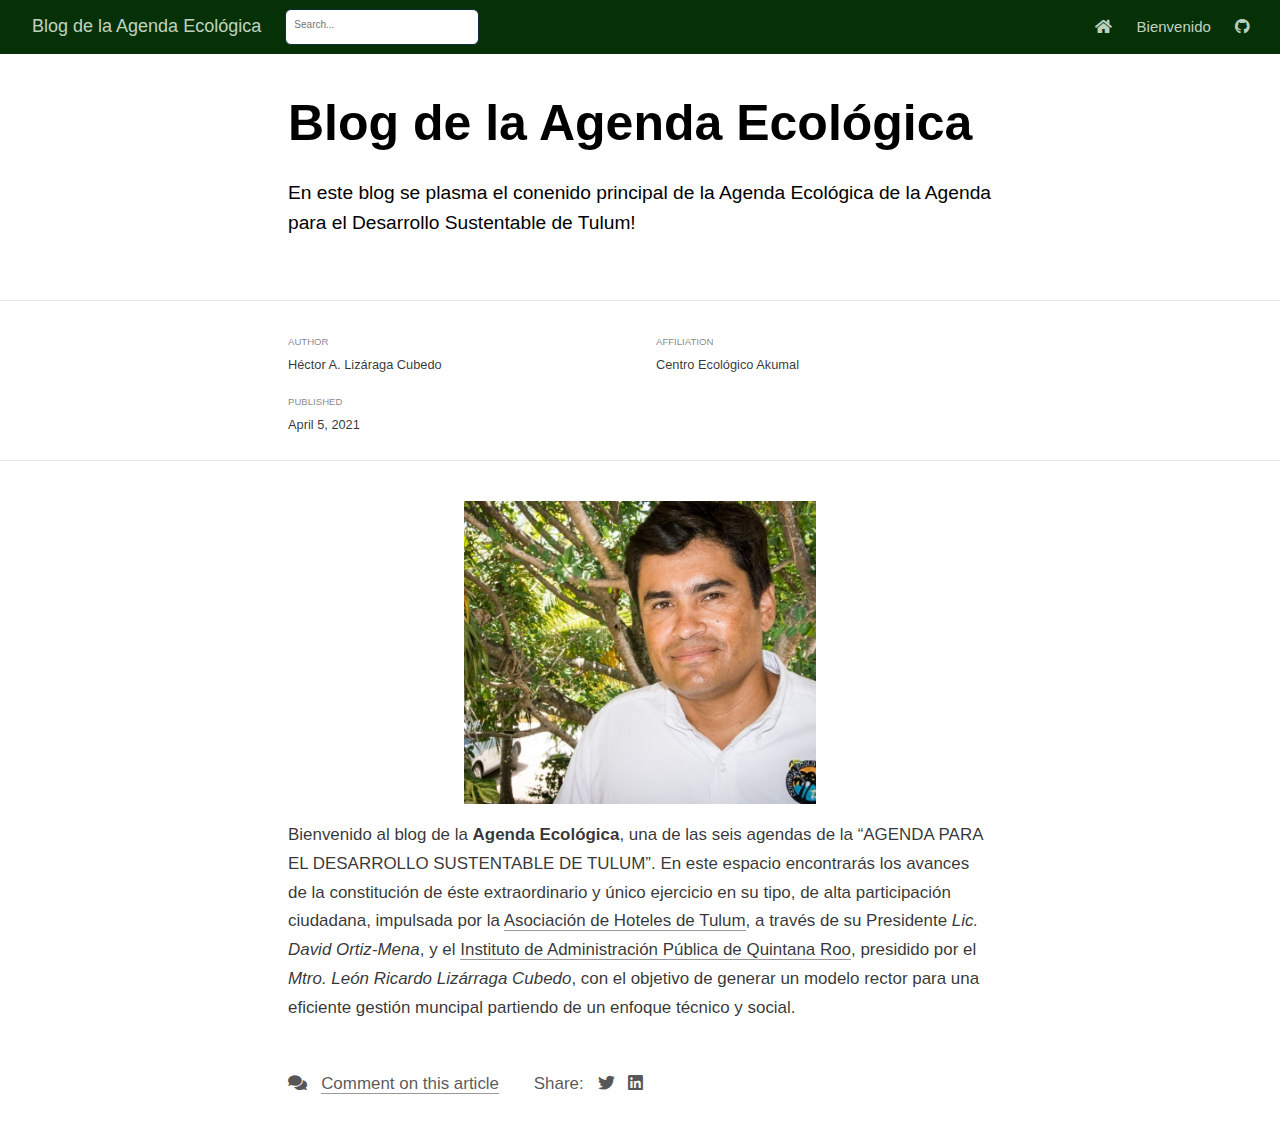
<file: docs/posts/welcome/index.html>
<!DOCTYPE html>

<html xmlns="http://www.w3.org/1999/xhtml" lang="" xml:lang="">

<head>
  <meta charset="utf-8"/>
  <meta name="viewport" content="width=device-width, initial-scale=1"/>
  <meta http-equiv="X-UA-Compatible" content="IE=Edge,chrome=1"/>
  <meta name="generator" content="distill" />

  <style type="text/css">
  /* Hide doc at startup (prevent jankiness while JS renders/transforms) */
  body {
    visibility: hidden;
  }
  </style>

 <!--radix_placeholder_import_source-->
 <!--/radix_placeholder_import_source-->

<style type="text/css">code{white-space: pre;}</style>
<style type="text/css" data-origin="pandoc">
pre > code.sourceCode { white-space: pre; position: relative; }
pre > code.sourceCode > span { display: inline-block; line-height: 1.25; }
pre > code.sourceCode > span:empty { height: 1.2em; }
code.sourceCode > span { color: inherit; text-decoration: inherit; }
div.sourceCode { margin: 1em 0; }
pre.sourceCode { margin: 0; }
@media screen {
div.sourceCode { overflow: auto; }
}
@media print {
pre > code.sourceCode { white-space: pre-wrap; }
pre > code.sourceCode > span { text-indent: -5em; padding-left: 5em; }
}
pre.numberSource code
  { counter-reset: source-line 0; }
pre.numberSource code > span
  { position: relative; left: -4em; counter-increment: source-line; }
pre.numberSource code > span > a:first-child::before
  { content: counter(source-line);
    position: relative; left: -1em; text-align: right; vertical-align: baseline;
    border: none; display: inline-block;
    -webkit-touch-callout: none; -webkit-user-select: none;
    -khtml-user-select: none; -moz-user-select: none;
    -ms-user-select: none; user-select: none;
    padding: 0 4px; width: 4em;
    color: #aaaaaa;
  }
pre.numberSource { margin-left: 3em; border-left: 1px solid #aaaaaa;  padding-left: 4px; }
div.sourceCode
  {   }
@media screen {
pre > code.sourceCode > span > a:first-child::before { text-decoration: underline; }
}
code span.al { color: #ad0000; } /* Alert */
code span.an { color: #5e5e5e; } /* Annotation */
code span.at { color: #20794d; } /* Attribute */
code span.bn { color: #ad0000; } /* BaseN */
code span.bu { } /* BuiltIn */
code span.cf { color: #007ba5; } /* ControlFlow */
code span.ch { color: #20794d; } /* Char */
code span.cn { color: #8f5902; } /* Constant */
code span.co { color: #5e5e5e; } /* Comment */
code span.cv { color: #5e5e5e; font-style: italic; } /* CommentVar */
code span.do { color: #5e5e5e; font-style: italic; } /* Documentation */
code span.dt { color: #ad0000; } /* DataType */
code span.dv { color: #ad0000; } /* DecVal */
code span.er { color: #ad0000; } /* Error */
code span.ex { } /* Extension */
code span.fl { color: #ad0000; } /* Float */
code span.fu { color: #4758ab; } /* Function */
code span.im { } /* Import */
code span.in { color: #5e5e5e; } /* Information */
code span.kw { color: #007ba5; } /* Keyword */
code span.op { color: #5e5e5e; } /* Operator */
code span.ot { color: #007ba5; } /* Other */
code span.pp { color: #ad0000; } /* Preprocessor */
code span.sc { color: #20794d; } /* SpecialChar */
code span.ss { color: #20794d; } /* SpecialString */
code span.st { color: #20794d; } /* String */
code span.va { color: #111111; } /* Variable */
code span.vs { color: #20794d; } /* VerbatimString */
code span.wa { color: #5e5e5e; font-style: italic; } /* Warning */
</style>

  <!--radix_placeholder_meta_tags-->
<title>Blog de la Agenda Ecológica</title>

<meta property="description" itemprop="description" content="En este blog se plasma el conenido principal de la Agenda Ecológica de la Agenda para el Desarrollo Sustentable de Tulum!"/>

<link rel="canonical" href="https://halizarraga.github.io/AgendaEcologica2/posts/welcome/"/>

<!--  https://schema.org/Article -->
<meta property="article:published" itemprop="datePublished" content="2021-04-05"/>
<meta property="article:created" itemprop="dateCreated" content="2021-04-05"/>
<meta name="article:author" content="Héctor A. Lizáraga Cubedo"/>

<!--  https://developers.facebook.com/docs/sharing/webmasters#markup -->
<meta property="og:title" content="Blog de la Agenda Ecológica"/>
<meta property="og:type" content="article"/>
<meta property="og:description" content="En este blog se plasma el conenido principal de la Agenda Ecológica de la Agenda para el Desarrollo Sustentable de Tulum!"/>
<meta property="og:url" content="https://halizarraga.github.io/AgendaEcologica2/posts/welcome/"/>
<meta property="og:image" content="https://halizarraga.github.io/AgendaEcologica2/posts/welcome/Hector.jpg"/>
<meta property="og:locale" content="en_US"/>
<meta property="og:site_name" content="Blog de la Agenda Ecológica"/>

<!--  https://dev.twitter.com/cards/types/summary -->
<meta property="twitter:card" content="summary_large_image"/>
<meta property="twitter:title" content="Blog de la Agenda Ecológica"/>
<meta property="twitter:description" content="En este blog se plasma el conenido principal de la Agenda Ecológica de la Agenda para el Desarrollo Sustentable de Tulum!"/>
<meta property="twitter:url" content="https://halizarraga.github.io/AgendaEcologica2/posts/welcome/"/>
<meta property="twitter:image" content="https://halizarraga.github.io/AgendaEcologica2/posts/welcome/Hector.jpg"/>

<!--/radix_placeholder_meta_tags-->
  <!--radix_placeholder_rmarkdown_metadata-->

<script type="text/json" id="radix-rmarkdown-metadata">
{"type":"list","attributes":{"names":{"type":"character","attributes":{},"value":["title","description","author","date","output","canonical_url"]}},"value":[{"type":"character","attributes":{},"value":["Blog de la Agenda Ecológica"]},{"type":"character","attributes":{},"value":["En este blog se plasma el conenido principal de la Agenda Ecológica de la Agenda para el Desarrollo Sustentable de Tulum!"]},{"type":"list","attributes":{},"value":[{"type":"list","attributes":{"names":{"type":"character","attributes":{},"value":["name","affiliation","affiliation_url"]}},"value":[{"type":"character","attributes":{},"value":["Héctor A. Lizáraga Cubedo"]},{"type":"character","attributes":{},"value":["Centro Ecológico Akumal"]},{"type":"character","attributes":{},"value":["http://ceakumal.org"]}]}]},{"type":"character","attributes":{},"value":["04-05-2021"]},{"type":"list","attributes":{"names":{"type":"character","attributes":{},"value":["distill::distill_article"]}},"value":[{"type":"list","attributes":{"names":{"type":"character","attributes":{},"value":["highlight","self_contained","toc","theme"]}},"value":[{"type":"character","attributes":{},"value":["default"]},{"type":"logical","attributes":{},"value":[false]},{"type":"logical","attributes":{},"value":[true]},{"type":"character","attributes":{},"value":["AgendaStyle.css"]}]}]},{"type":"character","attributes":{},"value":["https://halizarraga.github.io/AgendaEcologica2/posts/welcome/"]}]}
</script>
<!--/radix_placeholder_rmarkdown_metadata-->
  
  <script type="text/json" id="radix-resource-manifest">
  {"type":"character","attributes":{},"value":["AgendaTulum.png","distill-preview.png","Hector.jpg","welcome_files/anchor-4.2.2/anchor.min.js","welcome_files/bowser-1.9.3/bowser.min.js","welcome_files/distill-2.2.21/template.v2.js","welcome_files/header-attrs-2.7/header-attrs.js","welcome_files/jquery-1.11.3/jquery.min.js","welcome_files/popper-2.6.0/popper.min.js","welcome_files/tippy-6.2.7/tippy-bundle.umd.min.js","welcome_files/tippy-6.2.7/tippy-light-border.css","welcome_files/tippy-6.2.7/tippy.css","welcome_files/tippy-6.2.7/tippy.umd.min.js","welcome_files/webcomponents-2.0.0/webcomponents.js"]}
  </script>
  <!--radix_placeholder_navigation_in_header-->
<meta name="distill:offset" content="../.."/>

<script type="application/javascript">

  window.headroom_prevent_pin = false;

  window.document.addEventListener("DOMContentLoaded", function (event) {

    // initialize headroom for banner
    var header = $('header').get(0);
    var headerHeight = header.offsetHeight;
    var headroom = new Headroom(header, {
      tolerance: 5,
      onPin : function() {
        if (window.headroom_prevent_pin) {
          window.headroom_prevent_pin = false;
          headroom.unpin();
        }
      }
    });
    headroom.init();
    if(window.location.hash)
      headroom.unpin();
    $(header).addClass('headroom--transition');

    // offset scroll location for banner on hash change
    // (see: https://github.com/WickyNilliams/headroom.js/issues/38)
    window.addEventListener("hashchange", function(event) {
      window.scrollTo(0, window.pageYOffset - (headerHeight + 25));
    });

    // responsive menu
    $('.distill-site-header').each(function(i, val) {
      var topnav = $(this);
      var toggle = topnav.find('.nav-toggle');
      toggle.on('click', function() {
        topnav.toggleClass('responsive');
      });
    });

    // nav dropdowns
    $('.nav-dropbtn').click(function(e) {
      $(this).next('.nav-dropdown-content').toggleClass('nav-dropdown-active');
      $(this).parent().siblings('.nav-dropdown')
         .children('.nav-dropdown-content').removeClass('nav-dropdown-active');
    });
    $("body").click(function(e){
      $('.nav-dropdown-content').removeClass('nav-dropdown-active');
    });
    $(".nav-dropdown").click(function(e){
      e.stopPropagation();
    });
  });
</script>

<style type="text/css">

/* Theme (user-documented overrideables for nav appearance) */

.distill-site-nav {
  color: rgba(255, 255, 255, 0.8);
  background-color: #0F2E3D;
  font-size: 15px;
  font-weight: 300;
}

.distill-site-nav a {
  color: inherit;
  text-decoration: none;
}

.distill-site-nav a:hover {
  color: white;
}

@media print {
  .distill-site-nav {
    display: none;
  }
}

.distill-site-header {

}

.distill-site-footer {

}


/* Site Header */

.distill-site-header {
  width: 100%;
  box-sizing: border-box;
  z-index: 3;
}

.distill-site-header .nav-left {
  display: inline-block;
  margin-left: 8px;
}

@media screen and (max-width: 768px) {
  .distill-site-header .nav-left {
    margin-left: 0;
  }
}


.distill-site-header .nav-right {
  float: right;
  margin-right: 8px;
}

.distill-site-header a,
.distill-site-header .title {
  display: inline-block;
  text-align: center;
  padding: 14px 10px 14px 10px;
}

.distill-site-header .title {
  font-size: 18px;
  min-width: 150px;
}

.distill-site-header .logo {
  padding: 0;
}

.distill-site-header .logo img {
  display: none;
  max-height: 20px;
  width: auto;
  margin-bottom: -4px;
}

.distill-site-header .nav-image img {
  max-height: 18px;
  width: auto;
  display: inline-block;
  margin-bottom: -3px;
}



@media screen and (min-width: 1000px) {
  .distill-site-header .logo img {
    display: inline-block;
  }
  .distill-site-header .nav-left {
    margin-left: 20px;
  }
  .distill-site-header .nav-right {
    margin-right: 20px;
  }
  .distill-site-header .title {
    padding-left: 12px;
  }
}


.distill-site-header .nav-toggle {
  display: none;
}

.nav-dropdown {
  display: inline-block;
  position: relative;
}

.nav-dropdown .nav-dropbtn {
  border: none;
  outline: none;
  color: rgba(255, 255, 255, 0.8);
  padding: 16px 10px;
  background-color: transparent;
  font-family: inherit;
  font-size: inherit;
  font-weight: inherit;
  margin: 0;
  margin-top: 1px;
  z-index: 2;
}

.nav-dropdown-content {
  display: none;
  position: absolute;
  background-color: white;
  min-width: 200px;
  border: 1px solid rgba(0,0,0,0.15);
  border-radius: 4px;
  box-shadow: 0px 8px 16px 0px rgba(0,0,0,0.1);
  z-index: 1;
  margin-top: 2px;
  white-space: nowrap;
  padding-top: 4px;
  padding-bottom: 4px;
}

.nav-dropdown-content hr {
  margin-top: 4px;
  margin-bottom: 4px;
  border: none;
  border-bottom: 1px solid rgba(0, 0, 0, 0.1);
}

.nav-dropdown-active {
  display: block;
}

.nav-dropdown-content a, .nav-dropdown-content .nav-dropdown-header {
  color: black;
  padding: 6px 24px;
  text-decoration: none;
  display: block;
  text-align: left;
}

.nav-dropdown-content .nav-dropdown-header {
  display: block;
  padding: 5px 24px;
  padding-bottom: 0;
  text-transform: uppercase;
  font-size: 14px;
  color: #999999;
  white-space: nowrap;
}

.nav-dropdown:hover .nav-dropbtn {
  color: white;
}

.nav-dropdown-content a:hover {
  background-color: #ddd;
  color: black;
}

.nav-right .nav-dropdown-content {
  margin-left: -45%;
  right: 0;
}

@media screen and (max-width: 768px) {
  .distill-site-header a, .distill-site-header .nav-dropdown  {display: none;}
  .distill-site-header a.nav-toggle {
    float: right;
    display: block;
  }
  .distill-site-header .title {
    margin-left: 0;
  }
  .distill-site-header .nav-right {
    margin-right: 0;
  }
  .distill-site-header {
    overflow: hidden;
  }
  .nav-right .nav-dropdown-content {
    margin-left: 0;
  }
}


@media screen and (max-width: 768px) {
  .distill-site-header.responsive {position: relative; min-height: 500px; }
  .distill-site-header.responsive a.nav-toggle {
    position: absolute;
    right: 0;
    top: 0;
  }
  .distill-site-header.responsive a,
  .distill-site-header.responsive .nav-dropdown {
    display: block;
    text-align: left;
  }
  .distill-site-header.responsive .nav-left,
  .distill-site-header.responsive .nav-right {
    width: 100%;
  }
  .distill-site-header.responsive .nav-dropdown {float: none;}
  .distill-site-header.responsive .nav-dropdown-content {position: relative;}
  .distill-site-header.responsive .nav-dropdown .nav-dropbtn {
    display: block;
    width: 100%;
    text-align: left;
  }
}

/* Site Footer */

.distill-site-footer {
  width: 100%;
  overflow: hidden;
  box-sizing: border-box;
  z-index: 3;
  margin-top: 30px;
  padding-top: 30px;
  padding-bottom: 30px;
  text-align: center;
}

/* Headroom */

d-title {
  padding-top: 6rem;
}

@media print {
  d-title {
    padding-top: 4rem;
  }
}

.headroom {
  z-index: 1000;
  position: fixed;
  top: 0;
  left: 0;
  right: 0;
}

.headroom--transition {
  transition: all .4s ease-in-out;
}

.headroom--unpinned {
  top: -100px;
}

.headroom--pinned {
  top: 0;
}

/* adjust viewport for navbar height */
/* helps vertically center bootstrap (non-distill) content */
.min-vh-100 {
  min-height: calc(100vh - 100px) !important;
}

</style>

<script src="../../site_libs/jquery-1.11.3/jquery.min.js"></script>
<link href="../../site_libs/font-awesome-5.1.0/css/all.css" rel="stylesheet"/>
<link href="../../site_libs/font-awesome-5.1.0/css/v4-shims.css" rel="stylesheet"/>
<script src="../../site_libs/headroom-0.9.4/headroom.min.js"></script>
<script src="../../site_libs/autocomplete-0.37.1/autocomplete.min.js"></script>
<script src="../../site_libs/fuse-6.4.1/fuse.min.js"></script>

<script type="application/javascript">

function getMeta(metaName) {
  var metas = document.getElementsByTagName('meta');
  for (let i = 0; i < metas.length; i++) {
    if (metas[i].getAttribute('name') === metaName) {
      return metas[i].getAttribute('content');
    }
  }
  return '';
}

function offsetURL(url) {
  var offset = getMeta('distill:offset');
  return offset ? offset + '/' + url : url;
}

function createFuseIndex() {

  // create fuse index
  var options = {
    keys: [
      { name: 'title', weight: 20 },
      { name: 'categories', weight: 15 },
      { name: 'description', weight: 10 },
      { name: 'contents', weight: 5 },
    ],
    ignoreLocation: true,
    threshold: 0
  };
  var fuse = new window.Fuse([], options);

  // fetch the main search.json
  return fetch(offsetURL('search.json'))
    .then(function(response) {
      if (response.status == 200) {
        return response.json().then(function(json) {
          // index main articles
          json.articles.forEach(function(article) {
            fuse.add(article);
          });
          // download collections and index their articles
          return Promise.all(json.collections.map(function(collection) {
            return fetch(offsetURL(collection)).then(function(response) {
              if (response.status === 200) {
                return response.json().then(function(articles) {
                  articles.forEach(function(article) {
                    fuse.add(article);
                  });
                })
              } else {
                return Promise.reject(
                  new Error('Unexpected status from search index request: ' +
                            response.status)
                );
              }
            });
          })).then(function() {
            return fuse;
          });
        });

      } else {
        return Promise.reject(
          new Error('Unexpected status from search index request: ' +
                      response.status)
        );
      }
    });
}

window.document.addEventListener("DOMContentLoaded", function (event) {

  // get search element (bail if we don't have one)
  var searchEl = window.document.getElementById('distill-search');
  if (!searchEl)
    return;

  createFuseIndex()
    .then(function(fuse) {

      // make search box visible
      searchEl.classList.remove('hidden');

      // initialize autocomplete
      var options = {
        autoselect: true,
        hint: false,
        minLength: 2,
      };
      window.autocomplete(searchEl, options, [{
        source: function(query, callback) {
          const searchOptions = {
            isCaseSensitive: false,
            shouldSort: true,
            minMatchCharLength: 2,
            limit: 10,
          };
          var results = fuse.search(query, searchOptions);
          callback(results
            .map(function(result) { return result.item; })
          );
        },
        templates: {
          suggestion: function(suggestion) {
            var img = suggestion.preview && Object.keys(suggestion.preview).length > 0
              ? `<img src="${offsetURL(suggestion.preview)}"</img>`
              : '';
            var html = `
              <div class="search-item">
                <h3>${suggestion.title}</h3>
                <div class="search-item-description">
                  ${suggestion.description || ''}
                </div>
                <div class="search-item-preview">
                  ${img}
                </div>
              </div>
            `;
            return html;
          }
        }
      }]).on('autocomplete:selected', function(event, suggestion) {
        window.location.href = offsetURL(suggestion.path);
      });
      // remove inline display style on autocompleter (we want to
      // manage responsive display via css)
      $('.algolia-autocomplete').css("display", "");
    })
    .catch(function(error) {
      console.log(error);
    });

});

</script>

<style type="text/css">

.nav-search {
  font-size: x-small;
}

/* Algolioa Autocomplete */

.algolia-autocomplete {
  display: inline-block;
  margin-left: 10px;
  vertical-align: sub;
  background-color: white;
  color: black;
  padding: 6px;
  padding-top: 8px;
  padding-bottom: 0;
  border-radius: 6px;
  border: 1px #0F2E3D solid;
  width: 180px;
}


@media screen and (max-width: 768px) {
  .distill-site-nav .algolia-autocomplete {
    display: none;
    visibility: hidden;
  }
  .distill-site-nav.responsive .algolia-autocomplete {
    display: inline-block;
    visibility: visible;
  }
  .distill-site-nav.responsive .algolia-autocomplete .aa-dropdown-menu {
    margin-left: 0;
    width: 400px;
    max-height: 400px;
  }
}

.algolia-autocomplete .aa-input, .algolia-autocomplete .aa-hint {
  width: 90%;
  outline: none;
  border: none;
}

.algolia-autocomplete .aa-hint {
  color: #999;
}
.algolia-autocomplete .aa-dropdown-menu {
  width: 550px;
  max-height: 70vh;
  overflow-x: visible;
  overflow-y: scroll;
  padding: 5px;
  margin-top: 3px;
  margin-left: -150px;
  background-color: #fff;
  border-radius: 5px;
  border: 1px solid #999;
  border-top: none;
}

.algolia-autocomplete .aa-dropdown-menu .aa-suggestion {
  cursor: pointer;
  padding: 5px 4px;
  border-bottom: 1px solid #eee;
}

.algolia-autocomplete .aa-dropdown-menu .aa-suggestion:last-of-type {
  border-bottom: none;
  margin-bottom: 2px;
}

.algolia-autocomplete .aa-dropdown-menu .aa-suggestion .search-item {
  overflow: hidden;
  font-size: 0.8em;
  line-height: 1.4em;
}

.algolia-autocomplete .aa-dropdown-menu .aa-suggestion .search-item h3 {
  font-size: 1rem;
  margin-block-start: 0;
  margin-block-end: 5px;
}

.algolia-autocomplete .aa-dropdown-menu .aa-suggestion .search-item-description {
  display: inline-block;
  overflow: hidden;
  height: 2.8em;
  width: 80%;
  margin-right: 4%;
}

.algolia-autocomplete .aa-dropdown-menu .aa-suggestion .search-item-preview {
  display: inline-block;
  width: 15%;
}

.algolia-autocomplete .aa-dropdown-menu .aa-suggestion .search-item-preview img {
  height: 3em;
  width: auto;
  display: none;
}

.algolia-autocomplete .aa-dropdown-menu .aa-suggestion .search-item-preview img[src] {
  display: initial;
}

.algolia-autocomplete .aa-dropdown-menu .aa-suggestion.aa-cursor {
  background-color: #eee;
}
.algolia-autocomplete .aa-dropdown-menu .aa-suggestion em {
  font-weight: bold;
  font-style: normal;
}

</style>


<!--/radix_placeholder_navigation_in_header-->
  <!--radix_placeholder_distill-->

<style type="text/css">

body {
  background-color: white;
}

.pandoc-table {
  width: 100%;
}

.pandoc-table>caption {
  margin-bottom: 10px;
}

.pandoc-table th:not([align]) {
  text-align: left;
}

.pagedtable-footer {
  font-size: 15px;
}

d-byline .byline {
  grid-template-columns: 2fr 2fr;
}

d-byline .byline h3 {
  margin-block-start: 1.5em;
}

d-byline .byline .authors-affiliations h3 {
  margin-block-start: 0.5em;
}

.authors-affiliations .orcid-id {
  width: 16px;
  height:16px;
  margin-left: 4px;
  margin-right: 4px;
  vertical-align: middle;
  padding-bottom: 2px;
}

d-title .dt-tags {
  margin-top: 1em;
  grid-column: text;
}

.dt-tags .dt-tag {
  text-decoration: none;
  display: inline-block;
  color: rgba(0,0,0,0.6);
  padding: 0em 0.4em;
  margin-right: 0.5em;
  margin-bottom: 0.4em;
  font-size: 70%;
  border: 1px solid rgba(0,0,0,0.2);
  border-radius: 3px;
  text-transform: uppercase;
  font-weight: 500;
}

d-article table.gt_table td,
d-article table.gt_table th {
  border-bottom: none;
}

.html-widget {
  margin-bottom: 2.0em;
}

.l-screen-inset {
  padding-right: 16px;
}

.l-screen .caption {
  margin-left: 10px;
}

.shaded {
  background: rgb(247, 247, 247);
  padding-top: 20px;
  padding-bottom: 20px;
  border-top: 1px solid rgba(0, 0, 0, 0.1);
  border-bottom: 1px solid rgba(0, 0, 0, 0.1);
}

.shaded .html-widget {
  margin-bottom: 0;
  border: 1px solid rgba(0, 0, 0, 0.1);
}

.shaded .shaded-content {
  background: white;
}

.text-output {
  margin-top: 0;
  line-height: 1.5em;
}

.hidden {
  display: none !important;
}

d-article {
  padding-top: 2.5rem;
  padding-bottom: 30px;
}

d-appendix {
  padding-top: 30px;
}

d-article>p>img {
  width: 100%;
}

d-article h2 {
  margin: 1rem 0 1.5rem 0;
}

d-article h3 {
  margin-top: 1.5rem;
}

d-article iframe {
  border: 1px solid rgba(0, 0, 0, 0.1);
  margin-bottom: 2.0em;
  width: 100%;
}

/* Tweak code blocks */

d-article div.sourceCode code,
d-article pre code {
  font-family: Consolas, Monaco, 'Andale Mono', 'Ubuntu Mono', monospace;
}

d-article pre,
d-article div.sourceCode,
d-article div.sourceCode pre {
  overflow: auto;
}

d-article div.sourceCode {
  background-color: white;
}

d-article div.sourceCode pre {
  padding-left: 10px;
  font-size: 12px;
  border-left: 2px solid rgba(0,0,0,0.1);
}

d-article pre {
  font-size: 12px;
  color: black;
  background: none;
  margin-top: 0;
  text-align: left;
  white-space: pre;
  word-spacing: normal;
  word-break: normal;
  word-wrap: normal;
  line-height: 1.5;

  -moz-tab-size: 4;
  -o-tab-size: 4;
  tab-size: 4;

  -webkit-hyphens: none;
  -moz-hyphens: none;
  -ms-hyphens: none;
  hyphens: none;
}

d-article pre a {
  border-bottom: none;
}

d-article pre a:hover {
  border-bottom: none;
  text-decoration: underline;
}

d-article details {
  grid-column: text;
  margin-bottom: 0.8em;
}

@media(min-width: 768px) {

d-article pre,
d-article div.sourceCode,
d-article div.sourceCode pre {
  overflow: visible !important;
}

d-article div.sourceCode pre {
  padding-left: 18px;
  font-size: 14px;
}

d-article pre {
  font-size: 14px;
}

}

figure img.external {
  background: white;
  border: 1px solid rgba(0, 0, 0, 0.1);
  box-shadow: 0 1px 8px rgba(0, 0, 0, 0.1);
  padding: 18px;
  box-sizing: border-box;
}

/* CSS for d-contents */

.d-contents {
  grid-column: text;
  color: rgba(0,0,0,0.8);
  font-size: 0.9em;
  padding-bottom: 1em;
  margin-bottom: 1em;
  padding-bottom: 0.5em;
  margin-bottom: 1em;
  padding-left: 0.25em;
  justify-self: start;
}

@media(min-width: 1000px) {
  .d-contents.d-contents-float {
    height: 0;
    grid-column-start: 1;
    grid-column-end: 4;
    justify-self: center;
    padding-right: 3em;
    padding-left: 2em;
  }
}

.d-contents nav h3 {
  font-size: 18px;
  margin-top: 0;
  margin-bottom: 1em;
}

.d-contents li {
  list-style-type: none
}

.d-contents nav > ul {
  padding-left: 0;
}

.d-contents ul {
  padding-left: 1em
}

.d-contents nav ul li {
  margin-top: 0.6em;
  margin-bottom: 0.2em;
}

.d-contents nav a {
  font-size: 13px;
  border-bottom: none;
  text-decoration: none
  color: rgba(0, 0, 0, 0.8);
}

.d-contents nav a:hover {
  text-decoration: underline solid rgba(0, 0, 0, 0.6)
}

.d-contents nav > ul > li > a {
  font-weight: 600;
}

.d-contents nav > ul > li > ul {
  font-weight: inherit;
}

.d-contents nav > ul > li > ul > li {
  margin-top: 0.2em;
}


.d-contents nav ul {
  margin-top: 0;
  margin-bottom: 0.25em;
}

.d-article-with-toc h2:nth-child(2) {
  margin-top: 0;
}


/* Figure */

.figure {
  position: relative;
  margin-bottom: 2.5em;
  margin-top: 1.5em;
}

.figure img {
  width: 100%;
}

.figure .caption {
  color: rgba(0, 0, 0, 0.6);
  font-size: 12px;
  line-height: 1.5em;
}

.figure img.external {
  background: white;
  border: 1px solid rgba(0, 0, 0, 0.1);
  box-shadow: 0 1px 8px rgba(0, 0, 0, 0.1);
  padding: 18px;
  box-sizing: border-box;
}

.figure .caption a {
  color: rgba(0, 0, 0, 0.6);
}

.figure .caption b,
.figure .caption strong, {
  font-weight: 600;
  color: rgba(0, 0, 0, 1.0);
}

/* Citations */

d-article .citation {
  color: inherit;
  cursor: inherit;
}

div.hanging-indent{
  margin-left: 1em; text-indent: -1em;
}

/* Citation hover box */

.tippy-box[data-theme~=light-border] {
  background-color: rgba(250, 250, 250, 0.95);
}

.tippy-content > p {
  margin-bottom: 0;
  padding: 2px;
}


/* Tweak 1000px media break to show more text */

@media(min-width: 1000px) {
  .base-grid,
  distill-header,
  d-title,
  d-abstract,
  d-article,
  d-appendix,
  distill-appendix,
  d-byline,
  d-footnote-list,
  d-citation-list,
  distill-footer {
    grid-template-columns: [screen-start] 1fr [page-start kicker-start] 80px [middle-start] 50px [text-start kicker-end] 65px 65px 65px 65px 65px 65px 65px 65px [text-end gutter-start] 65px [middle-end] 65px [page-end gutter-end] 1fr [screen-end];
    grid-column-gap: 16px;
  }

  .grid {
    grid-column-gap: 16px;
  }

  d-article {
    font-size: 1.06rem;
    line-height: 1.7em;
  }
  figure .caption, .figure .caption, figure figcaption {
    font-size: 13px;
  }
}

@media(min-width: 1180px) {
  .base-grid,
  distill-header,
  d-title,
  d-abstract,
  d-article,
  d-appendix,
  distill-appendix,
  d-byline,
  d-footnote-list,
  d-citation-list,
  distill-footer {
    grid-template-columns: [screen-start] 1fr [page-start kicker-start] 60px [middle-start] 60px [text-start kicker-end] 60px 60px 60px 60px 60px 60px 60px 60px [text-end gutter-start] 60px [middle-end] 60px [page-end gutter-end] 1fr [screen-end];
    grid-column-gap: 32px;
  }

  .grid {
    grid-column-gap: 32px;
  }
}


/* Get the citation styles for the appendix (not auto-injected on render since
   we do our own rendering of the citation appendix) */

d-appendix .citation-appendix,
.d-appendix .citation-appendix {
  font-size: 11px;
  line-height: 15px;
  border-left: 1px solid rgba(0, 0, 0, 0.1);
  padding-left: 18px;
  border: 1px solid rgba(0,0,0,0.1);
  background: rgba(0, 0, 0, 0.02);
  padding: 10px 18px;
  border-radius: 3px;
  color: rgba(150, 150, 150, 1);
  overflow: hidden;
  margin-top: -12px;
  white-space: pre-wrap;
  word-wrap: break-word;
}

/* Include appendix styles here so they can be overridden */

d-appendix {
  contain: layout style;
  font-size: 0.8em;
  line-height: 1.7em;
  margin-top: 60px;
  margin-bottom: 0;
  border-top: 1px solid rgba(0, 0, 0, 0.1);
  color: rgba(0,0,0,0.5);
  padding-top: 60px;
  padding-bottom: 48px;
}

d-appendix h3 {
  grid-column: page-start / text-start;
  font-size: 15px;
  font-weight: 500;
  margin-top: 1em;
  margin-bottom: 0;
  color: rgba(0,0,0,0.65);
}

d-appendix h3 + * {
  margin-top: 1em;
}

d-appendix ol {
  padding: 0 0 0 15px;
}

@media (min-width: 768px) {
  d-appendix ol {
    padding: 0 0 0 30px;
    margin-left: -30px;
  }
}

d-appendix li {
  margin-bottom: 1em;
}

d-appendix a {
  color: rgba(0, 0, 0, 0.6);
}

d-appendix > * {
  grid-column: text;
}

d-appendix > d-footnote-list,
d-appendix > d-citation-list,
d-appendix > distill-appendix {
  grid-column: screen;
}

/* Include footnote styles here so they can be overridden */

d-footnote-list {
  contain: layout style;
}

d-footnote-list > * {
  grid-column: text;
}

d-footnote-list a.footnote-backlink {
  color: rgba(0,0,0,0.3);
  padding-left: 0.5em;
}



/* Anchor.js */

.anchorjs-link {
  /*transition: all .25s linear; */
  text-decoration: none;
  border-bottom: none;
}
*:hover > .anchorjs-link {
  margin-left: -1.125em !important;
  text-decoration: none;
  border-bottom: none;
}

/* Social footer */

.social_footer {
  margin-top: 30px;
  margin-bottom: 0;
  color: rgba(0,0,0,0.67);
}

.disqus-comments {
  margin-right: 30px;
}

.disqus-comment-count {
  border-bottom: 1px solid rgba(0, 0, 0, 0.4);
  cursor: pointer;
}

#disqus_thread {
  margin-top: 30px;
}

.article-sharing a {
  border-bottom: none;
  margin-right: 8px;
}

.article-sharing a:hover {
  border-bottom: none;
}

.sidebar-section.subscribe {
  font-size: 12px;
  line-height: 1.6em;
}

.subscribe p {
  margin-bottom: 0.5em;
}


.article-footer .subscribe {
  font-size: 15px;
  margin-top: 45px;
}


.sidebar-section.custom {
  font-size: 12px;
  line-height: 1.6em;
}

.custom p {
  margin-bottom: 0.5em;
}

/* Styles for listing layout (hide title) */
.layout-listing d-title, .layout-listing .d-title {
  display: none;
}

/* Styles for posts lists (not auto-injected) */


.posts-with-sidebar {
  padding-left: 45px;
  padding-right: 45px;
}

.posts-list .description h2,
.posts-list .description p {
  font-family: -apple-system, BlinkMacSystemFont, "Segoe UI", Roboto, Oxygen, Ubuntu, Cantarell, "Fira Sans", "Droid Sans", "Helvetica Neue", Arial, sans-serif;
}

.posts-list .description h2 {
  font-weight: 700;
  border-bottom: none;
  padding-bottom: 0;
}

.posts-list h2.post-tag {
  border-bottom: 1px solid rgba(0, 0, 0, 0.2);
  padding-bottom: 12px;
}
.posts-list {
  margin-top: 60px;
  margin-bottom: 24px;
}

.posts-list .post-preview {
  text-decoration: none;
  overflow: hidden;
  display: block;
  border-bottom: 1px solid rgba(0, 0, 0, 0.1);
  padding: 24px 0;
}

.post-preview-last {
  border-bottom: none !important;
}

.posts-list .posts-list-caption {
  grid-column: screen;
  font-weight: 400;
}

.posts-list .post-preview h2 {
  margin: 0 0 6px 0;
  line-height: 1.2em;
  font-style: normal;
  font-size: 24px;
}

.posts-list .post-preview p {
  margin: 0 0 12px 0;
  line-height: 1.4em;
  font-size: 16px;
}

.posts-list .post-preview .thumbnail {
  box-sizing: border-box;
  margin-bottom: 24px;
  position: relative;
  max-width: 500px;
}
.posts-list .post-preview img {
  width: 100%;
  display: block;
}

.posts-list .metadata {
  font-size: 12px;
  line-height: 1.4em;
  margin-bottom: 18px;
}

.posts-list .metadata > * {
  display: inline-block;
}

.posts-list .metadata .publishedDate {
  margin-right: 2em;
}

.posts-list .metadata .dt-authors {
  display: block;
  margin-top: 0.3em;
  margin-right: 2em;
}

.posts-list .dt-tags {
  display: block;
  line-height: 1em;
}

.posts-list .dt-tags .dt-tag {
  display: inline-block;
  color: rgba(0,0,0,0.6);
  padding: 0.3em 0.4em;
  margin-right: 0.2em;
  margin-bottom: 0.4em;
  font-size: 60%;
  border: 1px solid rgba(0,0,0,0.2);
  border-radius: 3px;
  text-transform: uppercase;
  font-weight: 500;
}

.posts-list img {
  opacity: 1;
}

.posts-list img[data-src] {
  opacity: 0;
}

.posts-more {
  clear: both;
}


.posts-sidebar {
  font-size: 16px;
}

.posts-sidebar h3 {
  font-size: 16px;
  margin-top: 0;
  margin-bottom: 0.5em;
  font-weight: 400;
  text-transform: uppercase;
}

.sidebar-section {
  margin-bottom: 30px;
}

.categories ul {
  list-style-type: none;
  margin: 0;
  padding: 0;
}

.categories li {
  color: rgba(0, 0, 0, 0.8);
  margin-bottom: 0;
}

.categories li>a {
  border-bottom: none;
}

.categories li>a:hover {
  border-bottom: 1px solid rgba(0, 0, 0, 0.4);
}

.categories .active {
  font-weight: 600;
}

.categories .category-count {
  color: rgba(0, 0, 0, 0.4);
}


@media(min-width: 768px) {
  .posts-list .post-preview h2 {
    font-size: 26px;
  }
  .posts-list .post-preview .thumbnail {
    float: right;
    width: 30%;
    margin-bottom: 0;
  }
  .posts-list .post-preview .description {
    float: left;
    width: 45%;
  }
  .posts-list .post-preview .metadata {
    float: left;
    width: 20%;
    margin-top: 8px;
  }
  .posts-list .post-preview p {
    margin: 0 0 12px 0;
    line-height: 1.5em;
    font-size: 16px;
  }
  .posts-with-sidebar .posts-list {
    float: left;
    width: 75%;
  }
  .posts-with-sidebar .posts-sidebar {
    float: right;
    width: 20%;
    margin-top: 60px;
    padding-top: 24px;
    padding-bottom: 24px;
  }
}


/* Improve display for browsers without grid (IE/Edge <= 15) */

.downlevel {
  line-height: 1.6em;
  font-family: -apple-system, BlinkMacSystemFont, "Segoe UI", Roboto, Oxygen, Ubuntu, Cantarell, "Fira Sans", "Droid Sans", "Helvetica Neue", Arial, sans-serif;
  margin: 0;
}

.downlevel .d-title {
  padding-top: 6rem;
  padding-bottom: 1.5rem;
}

.downlevel .d-title h1 {
  font-size: 50px;
  font-weight: 700;
  line-height: 1.1em;
  margin: 0 0 0.5rem;
}

.downlevel .d-title p {
  font-weight: 300;
  font-size: 1.2rem;
  line-height: 1.55em;
  margin-top: 0;
}

.downlevel .d-byline {
  padding-top: 0.8em;
  padding-bottom: 0.8em;
  font-size: 0.8rem;
  line-height: 1.8em;
}

.downlevel .section-separator {
  border: none;
  border-top: 1px solid rgba(0, 0, 0, 0.1);
}

.downlevel .d-article {
  font-size: 1.06rem;
  line-height: 1.7em;
  padding-top: 1rem;
  padding-bottom: 2rem;
}


.downlevel .d-appendix {
  padding-left: 0;
  padding-right: 0;
  max-width: none;
  font-size: 0.8em;
  line-height: 1.7em;
  margin-bottom: 0;
  color: rgba(0,0,0,0.5);
  padding-top: 40px;
  padding-bottom: 48px;
}

.downlevel .footnotes ol {
  padding-left: 13px;
}

.downlevel .base-grid,
.downlevel .distill-header,
.downlevel .d-title,
.downlevel .d-abstract,
.downlevel .d-article,
.downlevel .d-appendix,
.downlevel .distill-appendix,
.downlevel .d-byline,
.downlevel .d-footnote-list,
.downlevel .d-citation-list,
.downlevel .distill-footer,
.downlevel .appendix-bottom,
.downlevel .posts-container {
  padding-left: 40px;
  padding-right: 40px;
}

@media(min-width: 768px) {
  .downlevel .base-grid,
  .downlevel .distill-header,
  .downlevel .d-title,
  .downlevel .d-abstract,
  .downlevel .d-article,
  .downlevel .d-appendix,
  .downlevel .distill-appendix,
  .downlevel .d-byline,
  .downlevel .d-footnote-list,
  .downlevel .d-citation-list,
  .downlevel .distill-footer,
  .downlevel .appendix-bottom,
  .downlevel .posts-container {
  padding-left: 150px;
  padding-right: 150px;
  max-width: 900px;
}
}

.downlevel pre code {
  display: block;
  border-left: 2px solid rgba(0, 0, 0, .1);
  padding: 0 0 0 20px;
  font-size: 14px;
}

.downlevel code, .downlevel pre {
  color: black;
  background: none;
  font-family: Consolas, Monaco, 'Andale Mono', 'Ubuntu Mono', monospace;
  text-align: left;
  white-space: pre;
  word-spacing: normal;
  word-break: normal;
  word-wrap: normal;
  line-height: 1.5;

  -moz-tab-size: 4;
  -o-tab-size: 4;
  tab-size: 4;

  -webkit-hyphens: none;
  -moz-hyphens: none;
  -ms-hyphens: none;
  hyphens: none;
}

.downlevel .posts-list .post-preview {
  color: inherit;
}



</style>

<script type="application/javascript">

function is_downlevel_browser() {
  if (bowser.isUnsupportedBrowser({ msie: "12", msedge: "16"},
                                 window.navigator.userAgent)) {
    return true;
  } else {
    return window.load_distill_framework === undefined;
  }
}

// show body when load is complete
function on_load_complete() {

  // add anchors
  if (window.anchors) {
    window.anchors.options.placement = 'left';
    window.anchors.add('d-article > h2, d-article > h3, d-article > h4, d-article > h5');
  }


  // set body to visible
  document.body.style.visibility = 'visible';

  // force redraw for leaflet widgets
  if (window.HTMLWidgets) {
    var maps = window.HTMLWidgets.findAll(".leaflet");
    $.each(maps, function(i, el) {
      var map = this.getMap();
      map.invalidateSize();
      map.eachLayer(function(layer) {
        if (layer instanceof L.TileLayer)
          layer.redraw();
      });
    });
  }

  // trigger 'shown' so htmlwidgets resize
  $('d-article').trigger('shown');
}

function init_distill() {

  init_common();

  // create front matter
  var front_matter = $('<d-front-matter></d-front-matter>');
  $('#distill-front-matter').wrap(front_matter);

  // create d-title
  $('.d-title').changeElementType('d-title');

  // create d-byline
  var byline = $('<d-byline></d-byline>');
  $('.d-byline').replaceWith(byline);

  // create d-article
  var article = $('<d-article></d-article>');
  $('.d-article').wrap(article).children().unwrap();

  // move posts container into article
  $('.posts-container').appendTo($('d-article'));

  // create d-appendix
  $('.d-appendix').changeElementType('d-appendix');

  // flag indicating that we have appendix items
  var appendix = $('.appendix-bottom').children('h3').length > 0;

  // replace footnotes with <d-footnote>
  $('.footnote-ref').each(function(i, val) {
    appendix = true;
    var href = $(this).attr('href');
    var id = href.replace('#', '');
    var fn = $('#' + id);
    var fn_p = $('#' + id + '>p');
    fn_p.find('.footnote-back').remove();
    var text = fn_p.html();
    var dtfn = $('<d-footnote></d-footnote>');
    dtfn.html(text);
    $(this).replaceWith(dtfn);
  });
  // remove footnotes
  $('.footnotes').remove();

  // move refs into #references-listing
  $('#references-listing').replaceWith($('#refs'));

  $('h1.appendix, h2.appendix').each(function(i, val) {
    $(this).changeElementType('h3');
  });
  $('h3.appendix').each(function(i, val) {
    var id = $(this).attr('id');
    $('.d-contents a[href="#' + id + '"]').parent().remove();
    appendix = true;
    $(this).nextUntil($('h1, h2, h3')).addBack().appendTo($('d-appendix'));
  });

  // show d-appendix if we have appendix content
  $("d-appendix").css('display', appendix ? 'grid' : 'none');

  // localize layout chunks to just output
  $('.layout-chunk').each(function(i, val) {

    // capture layout
    var layout = $(this).attr('data-layout');

    // apply layout to markdown level block elements
    var elements = $(this).children().not('details, div.sourceCode, pre, script');
    elements.each(function(i, el) {
      var layout_div = $('<div class="' + layout + '"></div>');
      if (layout_div.hasClass('shaded')) {
        var shaded_content = $('<div class="shaded-content"></div>');
        $(this).wrap(shaded_content);
        $(this).parent().wrap(layout_div);
      } else {
        $(this).wrap(layout_div);
      }
    });


    // unwrap the layout-chunk div
    $(this).children().unwrap();
  });

  // remove code block used to force  highlighting css
  $('.distill-force-highlighting-css').parent().remove();

  // remove empty line numbers inserted by pandoc when using a
  // custom syntax highlighting theme
  $('code.sourceCode a:empty').remove();

  // load distill framework
  load_distill_framework();

  // wait for window.distillRunlevel == 4 to do post processing
  function distill_post_process() {

    if (!window.distillRunlevel || window.distillRunlevel < 4)
      return;

    // hide author/affiliations entirely if we have no authors
    var front_matter = JSON.parse($("#distill-front-matter").html());
    var have_authors = front_matter.authors && front_matter.authors.length > 0;
    if (!have_authors)
      $('d-byline').addClass('hidden');

    // article with toc class
    $('.d-contents').parent().addClass('d-article-with-toc');

    // strip links that point to #
    $('.authors-affiliations').find('a[href="#"]').removeAttr('href');

    // add orcid ids
    $('.authors-affiliations').find('.author').each(function(i, el) {
      var orcid_id = front_matter.authors[i].orcidID;
      if (orcid_id) {
        var a = $('<a></a>');
        a.attr('href', 'https://orcid.org/' + orcid_id);
        var img = $('<img></img>');
        img.addClass('orcid-id');
        img.attr('alt', 'ORCID ID');
        img.attr('src','[data-uri]');
        a.append(img);
        $(this).append(a);
      }
    });

    // hide elements of author/affiliations grid that have no value
    function hide_byline_column(caption) {
      $('d-byline').find('h3:contains("' + caption + '")').parent().css('visibility', 'hidden');
    }

    // affiliations
    var have_affiliations = false;
    for (var i = 0; i<front_matter.authors.length; ++i) {
      var author = front_matter.authors[i];
      if (author.affiliation !== "&nbsp;") {
        have_affiliations = true;
        break;
      }
    }
    if (!have_affiliations)
      $('d-byline').find('h3:contains("Affiliations")').css('visibility', 'hidden');

    // published date
    if (!front_matter.publishedDate)
      hide_byline_column("Published");

    // document object identifier
    var doi = $('d-byline').find('h3:contains("DOI")');
    var doi_p = doi.next().empty();
    if (!front_matter.doi) {
      // if we have a citation and valid citationText then link to that
      if ($('#citation').length > 0 && front_matter.citationText) {
        doi.html('Citation');
        $('<a href="#citation"></a>')
          .text(front_matter.citationText)
          .appendTo(doi_p);
      } else {
        hide_byline_column("DOI");
      }
    } else {
      $('<a></a>')
         .attr('href', "https://doi.org/" + front_matter.doi)
         .html(front_matter.doi)
         .appendTo(doi_p);
    }

     // change plural form of authors/affiliations
    if (front_matter.authors.length === 1) {
      var grid = $('.authors-affiliations');
      grid.children('h3:contains("Authors")').text('Author');
      grid.children('h3:contains("Affiliations")').text('Affiliation');
    }

    // remove d-appendix and d-footnote-list local styles
    $('d-appendix > style:first-child').remove();
    $('d-footnote-list > style:first-child').remove();

    // move appendix-bottom entries to the bottom
    $('.appendix-bottom').appendTo('d-appendix').children().unwrap();
    $('.appendix-bottom').remove();

    // hoverable references
    $('span.citation[data-cites]').each(function() {
      var refHtml = $('#ref-' + $(this).attr('data-cites')).html();
      window.tippy(this, {
        allowHTML: true,
        content: refHtml,
        maxWidth: 500,
        interactive: true,
        interactiveBorder: 10,
        theme: 'light-border',
        placement: 'bottom-start'
      });
    });

    // clear polling timer
    clearInterval(tid);

    // show body now that everything is ready
    on_load_complete();
  }

  var tid = setInterval(distill_post_process, 50);
  distill_post_process();

}

function init_downlevel() {

  init_common();

   // insert hr after d-title
  $('.d-title').after($('<hr class="section-separator"/>'));

  // check if we have authors
  var front_matter = JSON.parse($("#distill-front-matter").html());
  var have_authors = front_matter.authors && front_matter.authors.length > 0;

  // manage byline/border
  if (!have_authors)
    $('.d-byline').remove();
  $('.d-byline').after($('<hr class="section-separator"/>'));
  $('.d-byline a').remove();

  // remove toc
  $('.d-contents').remove();

  // move appendix elements
  $('h1.appendix, h2.appendix').each(function(i, val) {
    $(this).changeElementType('h3');
  });
  $('h3.appendix').each(function(i, val) {
    $(this).nextUntil($('h1, h2, h3')).addBack().appendTo($('.d-appendix'));
  });


  // inject headers into references and footnotes
  var refs_header = $('<h3></h3>');
  refs_header.text('References');
  $('#refs').prepend(refs_header);

  var footnotes_header = $('<h3></h3');
  footnotes_header.text('Footnotes');
  $('.footnotes').children('hr').first().replaceWith(footnotes_header);

  // move appendix-bottom entries to the bottom
  $('.appendix-bottom').appendTo('.d-appendix').children().unwrap();
  $('.appendix-bottom').remove();

  // remove appendix if it's empty
  if ($('.d-appendix').children().length === 0)
    $('.d-appendix').remove();

  // prepend separator above appendix
  $('.d-appendix').before($('<hr class="section-separator" style="clear: both"/>'));

  // trim code
  $('pre>code').each(function(i, val) {
    $(this).html($.trim($(this).html()));
  });

  // move posts-container right before article
  $('.posts-container').insertBefore($('.d-article'));

  $('body').addClass('downlevel');

  on_load_complete();
}


function init_common() {

  // jquery plugin to change element types
  (function($) {
    $.fn.changeElementType = function(newType) {
      var attrs = {};

      $.each(this[0].attributes, function(idx, attr) {
        attrs[attr.nodeName] = attr.nodeValue;
      });

      this.replaceWith(function() {
        return $("<" + newType + "/>", attrs).append($(this).contents());
      });
    };
  })(jQuery);

  // prevent underline for linked images
  $('a > img').parent().css({'border-bottom' : 'none'});

  // mark non-body figures created by knitr chunks as 100% width
  $('.layout-chunk').each(function(i, val) {
    var figures = $(this).find('img, .html-widget');
    if ($(this).attr('data-layout') !== "l-body") {
      figures.css('width', '100%');
    } else {
      figures.css('max-width', '100%');
      figures.filter("[width]").each(function(i, val) {
        var fig = $(this);
        fig.css('width', fig.attr('width') + 'px');
      });

    }
  });

  // auto-append index.html to post-preview links in file: protocol
  // and in rstudio ide preview
  $('.post-preview').each(function(i, val) {
    if (window.location.protocol === "file:")
      $(this).attr('href', $(this).attr('href') + "index.html");
  });

  // get rid of index.html references in header
  if (window.location.protocol !== "file:") {
    $('.distill-site-header a[href]').each(function(i,val) {
      $(this).attr('href', $(this).attr('href').replace("index.html", "./"));
    });
  }

  // add class to pandoc style tables
  $('tr.header').parent('thead').parent('table').addClass('pandoc-table');
  $('.kable-table').children('table').addClass('pandoc-table');

  // add figcaption style to table captions
  $('caption').parent('table').addClass("figcaption");

  // initialize posts list
  if (window.init_posts_list)
    window.init_posts_list();

  // implmement disqus comment link
  $('.disqus-comment-count').click(function() {
    window.headroom_prevent_pin = true;
    $('#disqus_thread').toggleClass('hidden');
    if (!$('#disqus_thread').hasClass('hidden')) {
      var offset = $(this).offset();
      $(window).resize();
      $('html, body').animate({
        scrollTop: offset.top - 35
      });
    }
  });
}

document.addEventListener('DOMContentLoaded', function() {
  if (is_downlevel_browser())
    init_downlevel();
  else
    window.addEventListener('WebComponentsReady', init_distill);
});

</script>

<style type="text/css">
/* base variables */

/* Edit the CSS properties in this file to create a custom
   Distill theme. Only edit values in the right column
   for each row; values shown are the CSS defaults.
   To return any property to the default,
   you may set its value to: unset
   All rows must end with a semi-colon.                      */

/* Optional: embed custom fonts here with `@import`          */
/* This must remain at the top of this file.                 */



html {
  /*-- Main font sizes --*/
  --title-size:      50px;
  --body-size:       1.06rem;
  --code-size:       14px;
  --aside-size:      12px;
  --fig-cap-size:    13px;
  /*-- Main font colors --*/
  --title-color:     #000000;
  --header-color:    rgba(0, 0, 0, 0.8);
  --body-color:      rgba(0, 0, 0, 0.8);
  --aside-color:     rgba(0, 0, 0, 0.6);
  --fig-cap-color:   rgba(0, 0, 0, 0.6);
  /*-- Specify custom fonts ~~~ must be imported above   --*/
  --heading-font:    sans-serif;
  --mono-font:       monospace;
  --body-font:       sans-serif;
  --navbar-font:     sans-serif;  /* websites + blogs only */
}

/*-- ARTICLE METADATA --*/
d-byline {
  --heading-size:    0.6rem;
  --heading-color:   rgba(0, 0, 0, 0.5);
  --body-size:       0.8rem;
  --body-color:      rgba(0, 0, 0, 0.8);
}

/*-- ARTICLE TABLE OF CONTENTS --*/
.d-contents {
  --heading-size:    18px;
  --contents-size:   13px;
}

/*-- ARTICLE APPENDIX --*/
d-appendix {
  --heading-size:    15px;
  --heading-color:   rgba(0, 0, 0, 0.65);
  --text-size:       0.8em;
  --text-color:      rgba(0, 0, 0, 0.5);
}

/*-- WEBSITE HEADER + FOOTER --*/
/* These properties only apply to Distill sites and blogs  */

.distill-site-header {
  --title-size:       18px;
  --text-color:       rgba(255, 255, 255, 0.8);
  --text-size:        15px;
  --hover-color:      white;
  --bkgd-color:       #0F2E3D;
}

.distill-site-footer {
  --text-color:       rgba(255, 255, 255, 0.8);
  --text-size:        15px;
  --hover-color:      white;
  --bkgd-color:       #0F2E3D;
}

/*-- Additional custom styles --*/
/* Add any additional CSS rules below                      */
</style>
<style type="text/css">
/* base variables */

/* Edit the CSS properties in this file to create a custom
   Distill theme. Only edit values in the right column
   for each row; values shown are the CSS defaults.
   To return any property to the default,
   you may set its value to: unset
   All rows must end with a semi-colon.                      */

/* Optional: embed custom fonts here with `@import`          */
/* This must remain at the top of this file.                 */



html {
  /*-- Main font sizes --*/
  --title-size:      50px;
  --body-size:       1.06rem;
  --code-size:       14px;
  --aside-size:      12px;
  --fig-cap-size:    13px;
  /*-- Main font colors --*/
  --title-color:     #000000;
  --header-color:    rgba(0, 0, 0, 0.8);
  --body-color:      rgba(0, 0, 0, 0.8);
  --aside-color:     rgba(0, 0, 0, 0.6);
  --fig-cap-color:   rgba(0, 0, 0, 0.6);
  /*-- Specify custom fonts ~~~ must be imported above   --*/
  --heading-font:    sans-serif;
  --mono-font:       monospace;
  --body-font:       sans-serif;
  --navbar-font:     sans-serif;  /* websites + blogs only */
}

/*-- ARTICLE METADATA --*/
d-byline {
  --heading-size:    0.6rem;
  --heading-color:   rgba(0, 0, 0, 0.5);
  --body-size:       0.8rem;
  --body-color:      rgba(0, 0, 0, 0.8);
}

/*-- ARTICLE TABLE OF CONTENTS --*/
.d-contents {
  --heading-size:    18px;
  --contents-size:   13px;
}

/*-- ARTICLE APPENDIX --*/
d-appendix {
  --heading-size:    15px;
  --heading-color:   rgba(0, 0, 0, 0.65);
  --text-size:       0.8em;
  --text-color:      rgba(0, 0, 0, 0.5);
}

/*-- WEBSITE HEADER + FOOTER --*/
/* These properties only apply to Distill sites and blogs  */

.distill-site-header {
  --title-size:       18px;
  --text-color:       rgba(240,255,240, 0.8);
  --text-size:        15px;
  --hover-color:      white;
  --bkgd-color:       #063006;
}

.distill-site-footer {
  --text-color:       rgba(240,255,240, 0.8);
  --text-size:        15px;
  --hover-color:      white;
  --bkgd-color:       #063006;
}

/*-- Additional custom styles --*/
/* Add any additional CSS rules below                      */
</style>
<style type="text/css">
/* base style */

/* FONT FAMILIES */

:root {
  --heading-default: -apple-system, BlinkMacSystemFont, "Segoe UI", Roboto, Oxygen, Ubuntu, Cantarell, "Fira Sans", "Droid Sans", "Helvetica Neue", Arial, sans-serif;
  --mono-default: Consolas, Monaco, 'Andale Mono', 'Ubuntu Mono', monospace;
  --body-default: -apple-system, BlinkMacSystemFont, "Segoe UI", Roboto, Oxygen, Ubuntu, Cantarell, "Fira Sans", "Droid Sans", "Helvetica Neue", Arial, sans-serif;
}

body,
.posts-list .post-preview p,
.posts-list .description p {
  font-family: var(--body-font), var(--body-default);
}

h1, h2, h3, h4, h5, h6,
.posts-list .post-preview h2,
.posts-list .description h2 {
  font-family: var(--heading-font), var(--heading-default);
}

d-article div.sourceCode code,
d-article pre code {
  font-family: var(--mono-font), var(--mono-default);
}


/*-- TITLE --*/
d-title h1,
.posts-list > h1 {
  color: var(--title-color, black);
}

d-title h1 {
  font-size: var(--title-size, 50px);
}

/*-- HEADERS --*/
d-article h1,
d-article h2,
d-article h3,
d-article h4,
d-article h5,
d-article h6 {
  color: var(--header-color, rgba(0, 0, 0, 0.8));
}

/*-- BODY --*/
d-article > p,  /* only text inside of <p> tags */
d-article > ul, /* lists */
d-article > ol {
  color: var(--body-color, rgba(0, 0, 0, 0.8));
  font-size: var(--body-size, 1.06rem);
}


/*-- CODE --*/
d-article div.sourceCode code,
d-article pre code {
  font-size: var(--code-size, 14px);
}

/*-- ASIDE --*/
d-article aside {
  font-size: var(--aside-size, 12px);
  color: var(--aside-color, rgba(0, 0, 0, 0.6));
}

/*-- FIGURE CAPTIONS --*/
figure .caption,
figure figcaption,
.figure .caption {
  font-size: var(--fig-cap-size, 13px);
  color: var(--fig-cap-color, rgba(0, 0, 0, 0.6));
}

/*-- METADATA --*/
d-byline h3 {
  font-size: var(--heading-size, 0.6rem);
  color: var(--heading-color, rgba(0, 0, 0, 0.5));
}

d-byline {
  font-size: var(--body-size, 0.8rem);
  color: var(--body-color, rgba(0, 0, 0, 0.8));
}

d-byline a,
d-article d-byline a {
  color: var(--body-color, rgba(0, 0, 0, 0.8));
}

/*-- TABLE OF CONTENTS --*/
.d-contents nav h3 {
  font-size: var(--heading-size, 18px);
}

.d-contents nav a {
  font-size: var(--contents-size, 13px);
}

/*-- APPENDIX --*/
d-appendix h3 {
  font-size: var(--heading-size, 15px);
  color: var(--heading-color, rgba(0, 0, 0, 0.65));
}

d-appendix {
  font-size: var(--text-size, 0.8em);
  color: var(--text-color, rgba(0, 0, 0, 0.5));
}

d-appendix d-footnote-list a.footnote-backlink {
  color: var(--text-color, rgba(0, 0, 0, 0.5));
}

/*-- WEBSITE HEADER + FOOTER --*/
.distill-site-header .title {
  font-size: var(--title-size, 18px);
  font-family: var(--navbar-font), var(--heading-default);
}

.distill-site-header a,
.nav-dropdown .nav-dropbtn {
  font-family: var(--navbar-font), var(--heading-default);
}

.nav-dropdown .nav-dropbtn {
  color: var(--text-color, rgba(255, 255, 255, 0.8));
  font-size: var(--text-size, 15px);
}

.distill-site-header a:hover,
.nav-dropdown:hover .nav-dropbtn {
  color: var(--hover-color, white);
}

.distill-site-header {
  font-size: var(--text-size, 15px);
  color: var(--text-color, rgba(255, 255, 255, 0.8));
  background-color: var(--bkgd-color, #0F2E3D);
}

.distill-site-footer {
  font-size: var(--text-size, 15px);
  color: var(--text-color, rgba(255, 255, 255, 0.8));
  background-color: var(--bkgd-color, #0F2E3D);
}

.distill-site-footer a:hover {
  color: var(--hover-color, white);
}</style>
<!--/radix_placeholder_distill-->
  <script src="../../site_libs/header-attrs-2.7/header-attrs.js"></script>
  <script src="../../site_libs/jquery-1.11.3/jquery.min.js"></script>
  <script src="../../site_libs/popper-2.6.0/popper.min.js"></script>
  <link href="../../site_libs/tippy-6.2.7/tippy.css" rel="stylesheet" />
  <link href="../../site_libs/tippy-6.2.7/tippy-light-border.css" rel="stylesheet" />
  <script src="../../site_libs/tippy-6.2.7/tippy.umd.min.js"></script>
  <script src="../../site_libs/anchor-4.2.2/anchor.min.js"></script>
  <script src="../../site_libs/bowser-1.9.3/bowser.min.js"></script>
  <script src="../../site_libs/webcomponents-2.0.0/webcomponents.js"></script>
  <script src="../../site_libs/distill-2.2.21/template.v2.js"></script>
  <!--radix_placeholder_site_in_header-->
<!--/radix_placeholder_site_in_header-->


</head>

<body>

<!--radix_placeholder_front_matter-->

<script id="distill-front-matter" type="text/json">
{"title":"Blog de la Agenda Ecológica","description":"En este blog se plasma el conenido principal de la Agenda Ecológica de la Agenda para el Desarrollo Sustentable de Tulum!","authors":[{"author":"Héctor A. Lizáraga Cubedo","authorURL":"#","affiliation":"Centro Ecológico Akumal","affiliationURL":"http://ceakumal.org","orcidID":""}],"publishedDate":"2021-04-05T00:00:00.000+00:00","citationText":"Cubedo, 2021"}
</script>

<!--/radix_placeholder_front_matter-->
<!--radix_placeholder_navigation_before_body-->
<header class="header header--fixed" role="banner">
<nav class="distill-site-nav distill-site-header">
<div class="nav-left">
<a href="../../index.html" class="title">Blog de la Agenda Ecológica</a>
<input id="distill-search" class="nav-search hidden" type="text" placeholder="Search..."/>
</div>
<div class="nav-right">
<a href="../../index.html" aria-label="Inicio">
<i class="fa fa-home" aria-hidden="true"></i>
</a>
<a href="../../about.html">Bienvenido</a>
<a href="https://halizarraga.github.io/AgendaEcologica2/">
<i class="fa fa-github" aria-hidden="true"></i>
</a>
<a href="javascript:void(0);" class="nav-toggle">&#9776;</a>
</div>
</nav>
</header>
<!--/radix_placeholder_navigation_before_body-->
<!--radix_placeholder_site_before_body-->
<!--/radix_placeholder_site_before_body-->

<div class="d-title">
<h1>Blog de la Agenda Ecológica</h1>
<!--radix_placeholder_categories-->
<!--/radix_placeholder_categories-->
<p><p>En este blog se plasma el conenido principal de la Agenda Ecológica de la Agenda para el Desarrollo Sustentable de Tulum!</p></p>
</div>

<div class="d-byline">
  Héctor A. Lizáraga Cubedo  (Centro Ecológico Akumal)<a href="http://ceakumal.org" class="uri">http://ceakumal.org</a>
  
<br/>04-05-2021
</div>

<div class="d-article">
<div class="layout-chunk" data-layout="l-body">
<p><img src="Hector.jpg" width="50%" style="display: block; margin: auto;" /></p>
</div>
<p>Bienvenido al blog de la <strong>Agenda Ecológica</strong>, una de las seis agendas de la “AGENDA PARA EL DESARROLLO SUSTENTABLE DE TULUM”. En este espacio encontrarás los avances de la constitución de éste extraordinario y único ejercicio en su tipo, de alta participación ciudadana, impulsada por la <a href="https://www.ahtulum.com">Asociación de Hoteles de Tulum</a>, a través de su Presidente <em>Lic. David Ortiz-Mena</em>, y el <a href="https://www.iapqroo.org.mx">Instituto de Administración Pública de Quintana Roo</a>, presidido por el <em>Mtro. León Ricardo Lizárraga Cubedo</em>, con el objetivo de generar un modelo rector para una eficiente gestión muncipal partiendo de un enfoque técnico y social.</p>
<div class="sourceCode" id="cb1"><pre class="sourceCode r distill-force-highlighting-css"><code class="sourceCode r"></code></pre></div>
<!--radix_placeholder_article_footer-->
<div class="article-footer">
  <p class="social_footer">
    <span class="disqus-comments">
      <i class="fas fa-comments"></i>
      &nbsp;
      <span class="disqus-comment-count" data-disqus-identifier="posts/welcome/">Comment on this article</span>
    </span>
    <span class="article-sharing">
      Share: &nbsp;
      <a href="https://twitter.com/share?text=Blog%20de%20la%20Agenda%20Ecol%C3%B3gica&amp;url=https%3A%2F%2Fhalizarraga.github.io%2FAgendaEcologica2%2Fposts%2Fwelcome%2F">
        <i class="fab fa-twitter"></i>
      </a>
      <a href="https://www.linkedin.com/shareArticle?mini=true&amp;url=https%3A%2F%2Fhalizarraga.github.io%2FAgendaEcologica2%2Fposts%2Fwelcome%2F&amp;title=Blog%20de%20la%20Agenda%20Ecol%C3%B3gica">
        <i class="fab fa-linkedin"></i>
      </a>
    </span>
  </p>
  <script id="dsq-count-scr" src="https://reproducible-finance-with-r.disqus.com/count.js" async></script>
  <div id="disqus_thread" class="hidden"></div>
  <script type="text/javascript" cookie-consent="functionality">
var disqus_config = function () {
  this.page.url = 'https://halizarraga.github.io/AgendaEcologica2/posts/welcome/';
  this.page.identifier = 'posts/welcome/';
};
(function() {
  var d = document, s = d.createElement('script');
  s.src = 'https://reproducible-finance-with-r.disqus.com/embed.js';
  s.setAttribute('data-timestamp', +new Date());
  (d.head || d.body).appendChild(s);
})();
</script>
</div>
<!--/radix_placeholder_article_footer-->
</div>

<div class="d-appendix">
</div>


<!--radix_placeholder_site_after_body-->
<!--/radix_placeholder_site_after_body-->
<!--radix_placeholder_appendices-->
<div class="appendix-bottom"></div>
<!--/radix_placeholder_appendices-->
<!--radix_placeholder_navigation_after_body-->
<!--/radix_placeholder_navigation_after_body-->

</body>

</html>
</file>
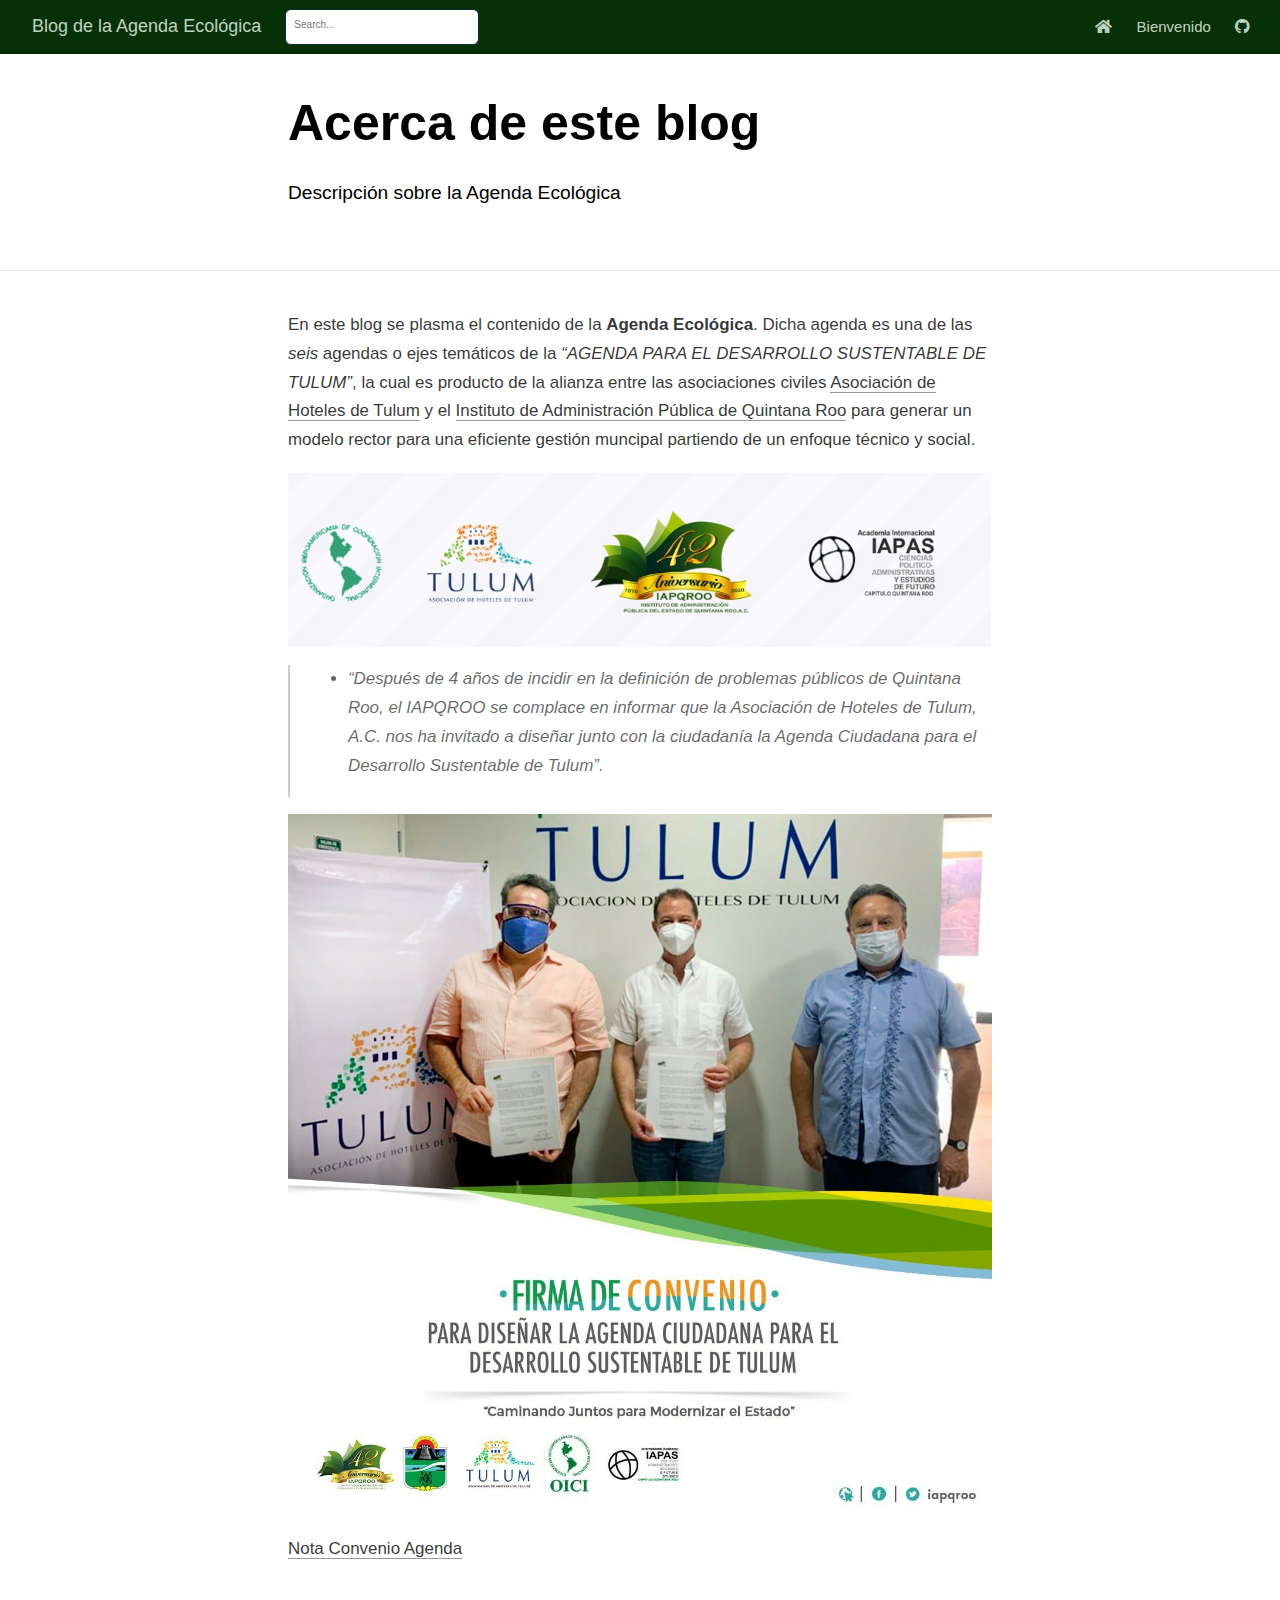
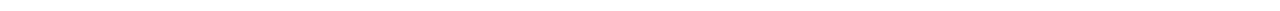
<file: docs/about.html>
<!DOCTYPE html>

<html xmlns="http://www.w3.org/1999/xhtml" lang="es" xml:lang="es">

<head>
  <meta charset="utf-8"/>
  <meta name="viewport" content="width=device-width, initial-scale=1"/>
  <meta http-equiv="X-UA-Compatible" content="IE=Edge,chrome=1"/>
  <meta name="generator" content="distill" />

  <style type="text/css">
  /* Hide doc at startup (prevent jankiness while JS renders/transforms) */
  body {
    visibility: hidden;
  }
  </style>

 <!--radix_placeholder_import_source-->
 <!--/radix_placeholder_import_source-->

<style type="text/css">code{white-space: pre;}</style>
<style type="text/css" data-origin="pandoc">
pre > code.sourceCode { white-space: pre; position: relative; }
pre > code.sourceCode > span { display: inline-block; line-height: 1.25; }
pre > code.sourceCode > span:empty { height: 1.2em; }
code.sourceCode > span { color: inherit; text-decoration: inherit; }
div.sourceCode { margin: 1em 0; }
pre.sourceCode { margin: 0; }
@media screen {
div.sourceCode { overflow: auto; }
}
@media print {
pre > code.sourceCode { white-space: pre-wrap; }
pre > code.sourceCode > span { text-indent: -5em; padding-left: 5em; }
}
pre.numberSource code
  { counter-reset: source-line 0; }
pre.numberSource code > span
  { position: relative; left: -4em; counter-increment: source-line; }
pre.numberSource code > span > a:first-child::before
  { content: counter(source-line);
    position: relative; left: -1em; text-align: right; vertical-align: baseline;
    border: none; display: inline-block;
    -webkit-touch-callout: none; -webkit-user-select: none;
    -khtml-user-select: none; -moz-user-select: none;
    -ms-user-select: none; user-select: none;
    padding: 0 4px; width: 4em;
    color: #aaaaaa;
  }
pre.numberSource { margin-left: 3em; border-left: 1px solid #aaaaaa;  padding-left: 4px; }
div.sourceCode
  {   }
@media screen {
pre > code.sourceCode > span > a:first-child::before { text-decoration: underline; }
}
code span.al { color: #ad0000; } /* Alert */
code span.an { color: #5e5e5e; } /* Annotation */
code span.at { color: #20794d; } /* Attribute */
code span.bn { color: #ad0000; } /* BaseN */
code span.bu { } /* BuiltIn */
code span.cf { color: #007ba5; } /* ControlFlow */
code span.ch { color: #20794d; } /* Char */
code span.cn { color: #8f5902; } /* Constant */
code span.co { color: #5e5e5e; } /* Comment */
code span.cv { color: #5e5e5e; font-style: italic; } /* CommentVar */
code span.do { color: #5e5e5e; font-style: italic; } /* Documentation */
code span.dt { color: #ad0000; } /* DataType */
code span.dv { color: #ad0000; } /* DecVal */
code span.er { color: #ad0000; } /* Error */
code span.ex { } /* Extension */
code span.fl { color: #ad0000; } /* Float */
code span.fu { color: #4758ab; } /* Function */
code span.im { } /* Import */
code span.in { color: #5e5e5e; } /* Information */
code span.kw { color: #007ba5; } /* Keyword */
code span.op { color: #5e5e5e; } /* Operator */
code span.ot { color: #007ba5; } /* Other */
code span.pp { color: #ad0000; } /* Preprocessor */
code span.sc { color: #20794d; } /* SpecialChar */
code span.ss { color: #20794d; } /* SpecialString */
code span.st { color: #20794d; } /* String */
code span.va { color: #111111; } /* Variable */
code span.vs { color: #20794d; } /* VerbatimString */
code span.wa { color: #5e5e5e; font-style: italic; } /* Warning */
</style>

  <!--radix_placeholder_meta_tags-->
  <title>Blog de la Agenda Ecológica: Acerca de este blog</title>

  <meta property="description" itemprop="description" content="Descripción sobre la Agenda Ecológica"/>



  <!--  https://developers.facebook.com/docs/sharing/webmasters#markup -->
  <meta property="og:title" content="Blog de la Agenda Ecológica: Acerca de este blog"/>
  <meta property="og:type" content="article"/>
  <meta property="og:description" content="Descripción sobre la Agenda Ecológica"/>
  <meta property="og:locale" content="es"/>
  <meta property="og:site_name" content="Blog de la Agenda Ecológica"/>

  <!--  https://dev.twitter.com/cards/types/summary -->
  <meta property="twitter:card" content="summary"/>
  <meta property="twitter:title" content="Blog de la Agenda Ecológica: Acerca de este blog"/>
  <meta property="twitter:description" content="Descripción sobre la Agenda Ecológica"/>

  <!--/radix_placeholder_meta_tags-->
  <!--radix_placeholder_rmarkdown_metadata-->

  <script type="text/json" id="radix-rmarkdown-metadata">
  {"type":"list","attributes":{"names":{"type":"character","attributes":{},"value":["title","description","output","lang"]}},"value":[{"type":"character","attributes":{},"value":["Acerca de este blog"]},{"type":"character","attributes":{},"value":["Descripción sobre la Agenda Ecológica\n"]},{"type":"list","attributes":{"names":{"type":"character","attributes":{},"value":["distill::distill_article"]}},"value":[{"type":"list","attributes":{"names":{"type":"character","attributes":{},"value":["self_contained"]}},"value":[{"type":"logical","attributes":{},"value":[true]}]}]},{"type":"character","attributes":{},"value":["es"]}]}
  </script>
  <!--/radix_placeholder_rmarkdown_metadata-->
  <!--radix_placeholder_navigation_in_header-->
  <meta name="distill:offset" content=""/>

  <script type="application/javascript">

    window.headroom_prevent_pin = false;

    window.document.addEventListener("DOMContentLoaded", function (event) {

      // initialize headroom for banner
      var header = $('header').get(0);
      var headerHeight = header.offsetHeight;
      var headroom = new Headroom(header, {
        tolerance: 5,
        onPin : function() {
          if (window.headroom_prevent_pin) {
            window.headroom_prevent_pin = false;
            headroom.unpin();
          }
        }
      });
      headroom.init();
      if(window.location.hash)
        headroom.unpin();
      $(header).addClass('headroom--transition');

      // offset scroll location for banner on hash change
      // (see: https://github.com/WickyNilliams/headroom.js/issues/38)
      window.addEventListener("hashchange", function(event) {
        window.scrollTo(0, window.pageYOffset - (headerHeight + 25));
      });

      // responsive menu
      $('.distill-site-header').each(function(i, val) {
        var topnav = $(this);
        var toggle = topnav.find('.nav-toggle');
        toggle.on('click', function() {
          topnav.toggleClass('responsive');
        });
      });

      // nav dropdowns
      $('.nav-dropbtn').click(function(e) {
        $(this).next('.nav-dropdown-content').toggleClass('nav-dropdown-active');
        $(this).parent().siblings('.nav-dropdown')
           .children('.nav-dropdown-content').removeClass('nav-dropdown-active');
      });
      $("body").click(function(e){
        $('.nav-dropdown-content').removeClass('nav-dropdown-active');
      });
      $(".nav-dropdown").click(function(e){
        e.stopPropagation();
      });
    });
  </script>

  <style type="text/css">

  /* Theme (user-documented overrideables for nav appearance) */

  .distill-site-nav {
    color: rgba(255, 255, 255, 0.8);
    background-color: #0F2E3D;
    font-size: 15px;
    font-weight: 300;
  }

  .distill-site-nav a {
    color: inherit;
    text-decoration: none;
  }

  .distill-site-nav a:hover {
    color: white;
  }

  @media print {
    .distill-site-nav {
      display: none;
    }
  }

  .distill-site-header {

  }

  .distill-site-footer {

  }


  /* Site Header */

  .distill-site-header {
    width: 100%;
    box-sizing: border-box;
    z-index: 3;
  }

  .distill-site-header .nav-left {
    display: inline-block;
    margin-left: 8px;
  }

  @media screen and (max-width: 768px) {
    .distill-site-header .nav-left {
      margin-left: 0;
    }
  }


  .distill-site-header .nav-right {
    float: right;
    margin-right: 8px;
  }

  .distill-site-header a,
  .distill-site-header .title {
    display: inline-block;
    text-align: center;
    padding: 14px 10px 14px 10px;
  }

  .distill-site-header .title {
    font-size: 18px;
    min-width: 150px;
  }

  .distill-site-header .logo {
    padding: 0;
  }

  .distill-site-header .logo img {
    display: none;
    max-height: 20px;
    width: auto;
    margin-bottom: -4px;
  }

  .distill-site-header .nav-image img {
    max-height: 18px;
    width: auto;
    display: inline-block;
    margin-bottom: -3px;
  }



  @media screen and (min-width: 1000px) {
    .distill-site-header .logo img {
      display: inline-block;
    }
    .distill-site-header .nav-left {
      margin-left: 20px;
    }
    .distill-site-header .nav-right {
      margin-right: 20px;
    }
    .distill-site-header .title {
      padding-left: 12px;
    }
  }


  .distill-site-header .nav-toggle {
    display: none;
  }

  .nav-dropdown {
    display: inline-block;
    position: relative;
  }

  .nav-dropdown .nav-dropbtn {
    border: none;
    outline: none;
    color: rgba(255, 255, 255, 0.8);
    padding: 16px 10px;
    background-color: transparent;
    font-family: inherit;
    font-size: inherit;
    font-weight: inherit;
    margin: 0;
    margin-top: 1px;
    z-index: 2;
  }

  .nav-dropdown-content {
    display: none;
    position: absolute;
    background-color: white;
    min-width: 200px;
    border: 1px solid rgba(0,0,0,0.15);
    border-radius: 4px;
    box-shadow: 0px 8px 16px 0px rgba(0,0,0,0.1);
    z-index: 1;
    margin-top: 2px;
    white-space: nowrap;
    padding-top: 4px;
    padding-bottom: 4px;
  }

  .nav-dropdown-content hr {
    margin-top: 4px;
    margin-bottom: 4px;
    border: none;
    border-bottom: 1px solid rgba(0, 0, 0, 0.1);
  }

  .nav-dropdown-active {
    display: block;
  }

  .nav-dropdown-content a, .nav-dropdown-content .nav-dropdown-header {
    color: black;
    padding: 6px 24px;
    text-decoration: none;
    display: block;
    text-align: left;
  }

  .nav-dropdown-content .nav-dropdown-header {
    display: block;
    padding: 5px 24px;
    padding-bottom: 0;
    text-transform: uppercase;
    font-size: 14px;
    color: #999999;
    white-space: nowrap;
  }

  .nav-dropdown:hover .nav-dropbtn {
    color: white;
  }

  .nav-dropdown-content a:hover {
    background-color: #ddd;
    color: black;
  }

  .nav-right .nav-dropdown-content {
    margin-left: -45%;
    right: 0;
  }

  @media screen and (max-width: 768px) {
    .distill-site-header a, .distill-site-header .nav-dropdown  {display: none;}
    .distill-site-header a.nav-toggle {
      float: right;
      display: block;
    }
    .distill-site-header .title {
      margin-left: 0;
    }
    .distill-site-header .nav-right {
      margin-right: 0;
    }
    .distill-site-header {
      overflow: hidden;
    }
    .nav-right .nav-dropdown-content {
      margin-left: 0;
    }
  }


  @media screen and (max-width: 768px) {
    .distill-site-header.responsive {position: relative; min-height: 500px; }
    .distill-site-header.responsive a.nav-toggle {
      position: absolute;
      right: 0;
      top: 0;
    }
    .distill-site-header.responsive a,
    .distill-site-header.responsive .nav-dropdown {
      display: block;
      text-align: left;
    }
    .distill-site-header.responsive .nav-left,
    .distill-site-header.responsive .nav-right {
      width: 100%;
    }
    .distill-site-header.responsive .nav-dropdown {float: none;}
    .distill-site-header.responsive .nav-dropdown-content {position: relative;}
    .distill-site-header.responsive .nav-dropdown .nav-dropbtn {
      display: block;
      width: 100%;
      text-align: left;
    }
  }

  /* Site Footer */

  .distill-site-footer {
    width: 100%;
    overflow: hidden;
    box-sizing: border-box;
    z-index: 3;
    margin-top: 30px;
    padding-top: 30px;
    padding-bottom: 30px;
    text-align: center;
  }

  /* Headroom */

  d-title {
    padding-top: 6rem;
  }

  @media print {
    d-title {
      padding-top: 4rem;
    }
  }

  .headroom {
    z-index: 1000;
    position: fixed;
    top: 0;
    left: 0;
    right: 0;
  }

  .headroom--transition {
    transition: all .4s ease-in-out;
  }

  .headroom--unpinned {
    top: -100px;
  }

  .headroom--pinned {
    top: 0;
  }

  /* adjust viewport for navbar height */
  /* helps vertically center bootstrap (non-distill) content */
  .min-vh-100 {
    min-height: calc(100vh - 100px) !important;
  }

  </style>

  <script src="site_libs/jquery-1.11.3/jquery.min.js"></script>
  <link href="site_libs/font-awesome-5.1.0/css/all.css" rel="stylesheet"/>
  <link href="site_libs/font-awesome-5.1.0/css/v4-shims.css" rel="stylesheet"/>
  <script src="site_libs/headroom-0.9.4/headroom.min.js"></script>
  <script src="site_libs/autocomplete-0.37.1/autocomplete.min.js"></script>
  <script src="site_libs/fuse-6.4.1/fuse.min.js"></script>

  <script type="application/javascript">

  function getMeta(metaName) {
    var metas = document.getElementsByTagName('meta');
    for (let i = 0; i < metas.length; i++) {
      if (metas[i].getAttribute('name') === metaName) {
        return metas[i].getAttribute('content');
      }
    }
    return '';
  }

  function offsetURL(url) {
    var offset = getMeta('distill:offset');
    return offset ? offset + '/' + url : url;
  }

  function createFuseIndex() {

    // create fuse index
    var options = {
      keys: [
        { name: 'title', weight: 20 },
        { name: 'categories', weight: 15 },
        { name: 'description', weight: 10 },
        { name: 'contents', weight: 5 },
      ],
      ignoreLocation: true,
      threshold: 0
    };
    var fuse = new window.Fuse([], options);

    // fetch the main search.json
    return fetch(offsetURL('search.json'))
      .then(function(response) {
        if (response.status == 200) {
          return response.json().then(function(json) {
            // index main articles
            json.articles.forEach(function(article) {
              fuse.add(article);
            });
            // download collections and index their articles
            return Promise.all(json.collections.map(function(collection) {
              return fetch(offsetURL(collection)).then(function(response) {
                if (response.status === 200) {
                  return response.json().then(function(articles) {
                    articles.forEach(function(article) {
                      fuse.add(article);
                    });
                  })
                } else {
                  return Promise.reject(
                    new Error('Unexpected status from search index request: ' +
                              response.status)
                  );
                }
              });
            })).then(function() {
              return fuse;
            });
          });

        } else {
          return Promise.reject(
            new Error('Unexpected status from search index request: ' +
                        response.status)
          );
        }
      });
  }

  window.document.addEventListener("DOMContentLoaded", function (event) {

    // get search element (bail if we don't have one)
    var searchEl = window.document.getElementById('distill-search');
    if (!searchEl)
      return;

    createFuseIndex()
      .then(function(fuse) {

        // make search box visible
        searchEl.classList.remove('hidden');

        // initialize autocomplete
        var options = {
          autoselect: true,
          hint: false,
          minLength: 2,
        };
        window.autocomplete(searchEl, options, [{
          source: function(query, callback) {
            const searchOptions = {
              isCaseSensitive: false,
              shouldSort: true,
              minMatchCharLength: 2,
              limit: 10,
            };
            var results = fuse.search(query, searchOptions);
            callback(results
              .map(function(result) { return result.item; })
            );
          },
          templates: {
            suggestion: function(suggestion) {
              var img = suggestion.preview && Object.keys(suggestion.preview).length > 0
                ? `<img src="${offsetURL(suggestion.preview)}"</img>`
                : '';
              var html = `
                <div class="search-item">
                  <h3>${suggestion.title}</h3>
                  <div class="search-item-description">
                    ${suggestion.description || ''}
                  </div>
                  <div class="search-item-preview">
                    ${img}
                  </div>
                </div>
              `;
              return html;
            }
          }
        }]).on('autocomplete:selected', function(event, suggestion) {
          window.location.href = offsetURL(suggestion.path);
        });
        // remove inline display style on autocompleter (we want to
        // manage responsive display via css)
        $('.algolia-autocomplete').css("display", "");
      })
      .catch(function(error) {
        console.log(error);
      });

  });

  </script>

  <style type="text/css">

  .nav-search {
    font-size: x-small;
  }

  /* Algolioa Autocomplete */

  .algolia-autocomplete {
    display: inline-block;
    margin-left: 10px;
    vertical-align: sub;
    background-color: white;
    color: black;
    padding: 6px;
    padding-top: 8px;
    padding-bottom: 0;
    border-radius: 6px;
    border: 1px #0F2E3D solid;
    width: 180px;
  }


  @media screen and (max-width: 768px) {
    .distill-site-nav .algolia-autocomplete {
      display: none;
      visibility: hidden;
    }
    .distill-site-nav.responsive .algolia-autocomplete {
      display: inline-block;
      visibility: visible;
    }
    .distill-site-nav.responsive .algolia-autocomplete .aa-dropdown-menu {
      margin-left: 0;
      width: 400px;
      max-height: 400px;
    }
  }

  .algolia-autocomplete .aa-input, .algolia-autocomplete .aa-hint {
    width: 90%;
    outline: none;
    border: none;
  }

  .algolia-autocomplete .aa-hint {
    color: #999;
  }
  .algolia-autocomplete .aa-dropdown-menu {
    width: 550px;
    max-height: 70vh;
    overflow-x: visible;
    overflow-y: scroll;
    padding: 5px;
    margin-top: 3px;
    margin-left: -150px;
    background-color: #fff;
    border-radius: 5px;
    border: 1px solid #999;
    border-top: none;
  }

  .algolia-autocomplete .aa-dropdown-menu .aa-suggestion {
    cursor: pointer;
    padding: 5px 4px;
    border-bottom: 1px solid #eee;
  }

  .algolia-autocomplete .aa-dropdown-menu .aa-suggestion:last-of-type {
    border-bottom: none;
    margin-bottom: 2px;
  }

  .algolia-autocomplete .aa-dropdown-menu .aa-suggestion .search-item {
    overflow: hidden;
    font-size: 0.8em;
    line-height: 1.4em;
  }

  .algolia-autocomplete .aa-dropdown-menu .aa-suggestion .search-item h3 {
    font-size: 1rem;
    margin-block-start: 0;
    margin-block-end: 5px;
  }

  .algolia-autocomplete .aa-dropdown-menu .aa-suggestion .search-item-description {
    display: inline-block;
    overflow: hidden;
    height: 2.8em;
    width: 80%;
    margin-right: 4%;
  }

  .algolia-autocomplete .aa-dropdown-menu .aa-suggestion .search-item-preview {
    display: inline-block;
    width: 15%;
  }

  .algolia-autocomplete .aa-dropdown-menu .aa-suggestion .search-item-preview img {
    height: 3em;
    width: auto;
    display: none;
  }

  .algolia-autocomplete .aa-dropdown-menu .aa-suggestion .search-item-preview img[src] {
    display: initial;
  }

  .algolia-autocomplete .aa-dropdown-menu .aa-suggestion.aa-cursor {
    background-color: #eee;
  }
  .algolia-autocomplete .aa-dropdown-menu .aa-suggestion em {
    font-weight: bold;
    font-style: normal;
  }

  </style>


  <!--/radix_placeholder_navigation_in_header-->
  <!--radix_placeholder_distill-->

  <style type="text/css">

  body {
    background-color: white;
  }

  .pandoc-table {
    width: 100%;
  }

  .pandoc-table>caption {
    margin-bottom: 10px;
  }

  .pandoc-table th:not([align]) {
    text-align: left;
  }

  .pagedtable-footer {
    font-size: 15px;
  }

  d-byline .byline {
    grid-template-columns: 2fr 2fr;
  }

  d-byline .byline h3 {
    margin-block-start: 1.5em;
  }

  d-byline .byline .authors-affiliations h3 {
    margin-block-start: 0.5em;
  }

  .authors-affiliations .orcid-id {
    width: 16px;
    height:16px;
    margin-left: 4px;
    margin-right: 4px;
    vertical-align: middle;
    padding-bottom: 2px;
  }

  d-title .dt-tags {
    margin-top: 1em;
    grid-column: text;
  }

  .dt-tags .dt-tag {
    text-decoration: none;
    display: inline-block;
    color: rgba(0,0,0,0.6);
    padding: 0em 0.4em;
    margin-right: 0.5em;
    margin-bottom: 0.4em;
    font-size: 70%;
    border: 1px solid rgba(0,0,0,0.2);
    border-radius: 3px;
    text-transform: uppercase;
    font-weight: 500;
  }

  d-article table.gt_table td,
  d-article table.gt_table th {
    border-bottom: none;
  }

  .html-widget {
    margin-bottom: 2.0em;
  }

  .l-screen-inset {
    padding-right: 16px;
  }

  .l-screen .caption {
    margin-left: 10px;
  }

  .shaded {
    background: rgb(247, 247, 247);
    padding-top: 20px;
    padding-bottom: 20px;
    border-top: 1px solid rgba(0, 0, 0, 0.1);
    border-bottom: 1px solid rgba(0, 0, 0, 0.1);
  }

  .shaded .html-widget {
    margin-bottom: 0;
    border: 1px solid rgba(0, 0, 0, 0.1);
  }

  .shaded .shaded-content {
    background: white;
  }

  .text-output {
    margin-top: 0;
    line-height: 1.5em;
  }

  .hidden {
    display: none !important;
  }

  d-article {
    padding-top: 2.5rem;
    padding-bottom: 30px;
  }

  d-appendix {
    padding-top: 30px;
  }

  d-article>p>img {
    width: 100%;
  }

  d-article h2 {
    margin: 1rem 0 1.5rem 0;
  }

  d-article h3 {
    margin-top: 1.5rem;
  }

  d-article iframe {
    border: 1px solid rgba(0, 0, 0, 0.1);
    margin-bottom: 2.0em;
    width: 100%;
  }

  /* Tweak code blocks */

  d-article div.sourceCode code,
  d-article pre code {
    font-family: Consolas, Monaco, 'Andale Mono', 'Ubuntu Mono', monospace;
  }

  d-article pre,
  d-article div.sourceCode,
  d-article div.sourceCode pre {
    overflow: auto;
  }

  d-article div.sourceCode {
    background-color: white;
  }

  d-article div.sourceCode pre {
    padding-left: 10px;
    font-size: 12px;
    border-left: 2px solid rgba(0,0,0,0.1);
  }

  d-article pre {
    font-size: 12px;
    color: black;
    background: none;
    margin-top: 0;
    text-align: left;
    white-space: pre;
    word-spacing: normal;
    word-break: normal;
    word-wrap: normal;
    line-height: 1.5;

    -moz-tab-size: 4;
    -o-tab-size: 4;
    tab-size: 4;

    -webkit-hyphens: none;
    -moz-hyphens: none;
    -ms-hyphens: none;
    hyphens: none;
  }

  d-article pre a {
    border-bottom: none;
  }

  d-article pre a:hover {
    border-bottom: none;
    text-decoration: underline;
  }

  d-article details {
    grid-column: text;
    margin-bottom: 0.8em;
  }

  @media(min-width: 768px) {

  d-article pre,
  d-article div.sourceCode,
  d-article div.sourceCode pre {
    overflow: visible !important;
  }

  d-article div.sourceCode pre {
    padding-left: 18px;
    font-size: 14px;
  }

  d-article pre {
    font-size: 14px;
  }

  }

  figure img.external {
    background: white;
    border: 1px solid rgba(0, 0, 0, 0.1);
    box-shadow: 0 1px 8px rgba(0, 0, 0, 0.1);
    padding: 18px;
    box-sizing: border-box;
  }

  /* CSS for d-contents */

  .d-contents {
    grid-column: text;
    color: rgba(0,0,0,0.8);
    font-size: 0.9em;
    padding-bottom: 1em;
    margin-bottom: 1em;
    padding-bottom: 0.5em;
    margin-bottom: 1em;
    padding-left: 0.25em;
    justify-self: start;
  }

  @media(min-width: 1000px) {
    .d-contents.d-contents-float {
      height: 0;
      grid-column-start: 1;
      grid-column-end: 4;
      justify-self: center;
      padding-right: 3em;
      padding-left: 2em;
    }
  }

  .d-contents nav h3 {
    font-size: 18px;
    margin-top: 0;
    margin-bottom: 1em;
  }

  .d-contents li {
    list-style-type: none
  }

  .d-contents nav > ul {
    padding-left: 0;
  }

  .d-contents ul {
    padding-left: 1em
  }

  .d-contents nav ul li {
    margin-top: 0.6em;
    margin-bottom: 0.2em;
  }

  .d-contents nav a {
    font-size: 13px;
    border-bottom: none;
    text-decoration: none
    color: rgba(0, 0, 0, 0.8);
  }

  .d-contents nav a:hover {
    text-decoration: underline solid rgba(0, 0, 0, 0.6)
  }

  .d-contents nav > ul > li > a {
    font-weight: 600;
  }

  .d-contents nav > ul > li > ul {
    font-weight: inherit;
  }

  .d-contents nav > ul > li > ul > li {
    margin-top: 0.2em;
  }


  .d-contents nav ul {
    margin-top: 0;
    margin-bottom: 0.25em;
  }

  .d-article-with-toc h2:nth-child(2) {
    margin-top: 0;
  }


  /* Figure */

  .figure {
    position: relative;
    margin-bottom: 2.5em;
    margin-top: 1.5em;
  }

  .figure img {
    width: 100%;
  }

  .figure .caption {
    color: rgba(0, 0, 0, 0.6);
    font-size: 12px;
    line-height: 1.5em;
  }

  .figure img.external {
    background: white;
    border: 1px solid rgba(0, 0, 0, 0.1);
    box-shadow: 0 1px 8px rgba(0, 0, 0, 0.1);
    padding: 18px;
    box-sizing: border-box;
  }

  .figure .caption a {
    color: rgba(0, 0, 0, 0.6);
  }

  .figure .caption b,
  .figure .caption strong, {
    font-weight: 600;
    color: rgba(0, 0, 0, 1.0);
  }

  /* Citations */

  d-article .citation {
    color: inherit;
    cursor: inherit;
  }

  div.hanging-indent{
    margin-left: 1em; text-indent: -1em;
  }

  /* Citation hover box */

  .tippy-box[data-theme~=light-border] {
    background-color: rgba(250, 250, 250, 0.95);
  }

  .tippy-content > p {
    margin-bottom: 0;
    padding: 2px;
  }


  /* Tweak 1000px media break to show more text */

  @media(min-width: 1000px) {
    .base-grid,
    distill-header,
    d-title,
    d-abstract,
    d-article,
    d-appendix,
    distill-appendix,
    d-byline,
    d-footnote-list,
    d-citation-list,
    distill-footer {
      grid-template-columns: [screen-start] 1fr [page-start kicker-start] 80px [middle-start] 50px [text-start kicker-end] 65px 65px 65px 65px 65px 65px 65px 65px [text-end gutter-start] 65px [middle-end] 65px [page-end gutter-end] 1fr [screen-end];
      grid-column-gap: 16px;
    }

    .grid {
      grid-column-gap: 16px;
    }

    d-article {
      font-size: 1.06rem;
      line-height: 1.7em;
    }
    figure .caption, .figure .caption, figure figcaption {
      font-size: 13px;
    }
  }

  @media(min-width: 1180px) {
    .base-grid,
    distill-header,
    d-title,
    d-abstract,
    d-article,
    d-appendix,
    distill-appendix,
    d-byline,
    d-footnote-list,
    d-citation-list,
    distill-footer {
      grid-template-columns: [screen-start] 1fr [page-start kicker-start] 60px [middle-start] 60px [text-start kicker-end] 60px 60px 60px 60px 60px 60px 60px 60px [text-end gutter-start] 60px [middle-end] 60px [page-end gutter-end] 1fr [screen-end];
      grid-column-gap: 32px;
    }

    .grid {
      grid-column-gap: 32px;
    }
  }


  /* Get the citation styles for the appendix (not auto-injected on render since
     we do our own rendering of the citation appendix) */

  d-appendix .citation-appendix,
  .d-appendix .citation-appendix {
    font-size: 11px;
    line-height: 15px;
    border-left: 1px solid rgba(0, 0, 0, 0.1);
    padding-left: 18px;
    border: 1px solid rgba(0,0,0,0.1);
    background: rgba(0, 0, 0, 0.02);
    padding: 10px 18px;
    border-radius: 3px;
    color: rgba(150, 150, 150, 1);
    overflow: hidden;
    margin-top: -12px;
    white-space: pre-wrap;
    word-wrap: break-word;
  }

  /* Include appendix styles here so they can be overridden */

  d-appendix {
    contain: layout style;
    font-size: 0.8em;
    line-height: 1.7em;
    margin-top: 60px;
    margin-bottom: 0;
    border-top: 1px solid rgba(0, 0, 0, 0.1);
    color: rgba(0,0,0,0.5);
    padding-top: 60px;
    padding-bottom: 48px;
  }

  d-appendix h3 {
    grid-column: page-start / text-start;
    font-size: 15px;
    font-weight: 500;
    margin-top: 1em;
    margin-bottom: 0;
    color: rgba(0,0,0,0.65);
  }

  d-appendix h3 + * {
    margin-top: 1em;
  }

  d-appendix ol {
    padding: 0 0 0 15px;
  }

  @media (min-width: 768px) {
    d-appendix ol {
      padding: 0 0 0 30px;
      margin-left: -30px;
    }
  }

  d-appendix li {
    margin-bottom: 1em;
  }

  d-appendix a {
    color: rgba(0, 0, 0, 0.6);
  }

  d-appendix > * {
    grid-column: text;
  }

  d-appendix > d-footnote-list,
  d-appendix > d-citation-list,
  d-appendix > distill-appendix {
    grid-column: screen;
  }

  /* Include footnote styles here so they can be overridden */

  d-footnote-list {
    contain: layout style;
  }

  d-footnote-list > * {
    grid-column: text;
  }

  d-footnote-list a.footnote-backlink {
    color: rgba(0,0,0,0.3);
    padding-left: 0.5em;
  }



  /* Anchor.js */

  .anchorjs-link {
    /*transition: all .25s linear; */
    text-decoration: none;
    border-bottom: none;
  }
  *:hover > .anchorjs-link {
    margin-left: -1.125em !important;
    text-decoration: none;
    border-bottom: none;
  }

  /* Social footer */

  .social_footer {
    margin-top: 30px;
    margin-bottom: 0;
    color: rgba(0,0,0,0.67);
  }

  .disqus-comments {
    margin-right: 30px;
  }

  .disqus-comment-count {
    border-bottom: 1px solid rgba(0, 0, 0, 0.4);
    cursor: pointer;
  }

  #disqus_thread {
    margin-top: 30px;
  }

  .article-sharing a {
    border-bottom: none;
    margin-right: 8px;
  }

  .article-sharing a:hover {
    border-bottom: none;
  }

  .sidebar-section.subscribe {
    font-size: 12px;
    line-height: 1.6em;
  }

  .subscribe p {
    margin-bottom: 0.5em;
  }


  .article-footer .subscribe {
    font-size: 15px;
    margin-top: 45px;
  }


  .sidebar-section.custom {
    font-size: 12px;
    line-height: 1.6em;
  }

  .custom p {
    margin-bottom: 0.5em;
  }

  /* Styles for listing layout (hide title) */
  .layout-listing d-title, .layout-listing .d-title {
    display: none;
  }

  /* Styles for posts lists (not auto-injected) */


  .posts-with-sidebar {
    padding-left: 45px;
    padding-right: 45px;
  }

  .posts-list .description h2,
  .posts-list .description p {
    font-family: -apple-system, BlinkMacSystemFont, "Segoe UI", Roboto, Oxygen, Ubuntu, Cantarell, "Fira Sans", "Droid Sans", "Helvetica Neue", Arial, sans-serif;
  }

  .posts-list .description h2 {
    font-weight: 700;
    border-bottom: none;
    padding-bottom: 0;
  }

  .posts-list h2.post-tag {
    border-bottom: 1px solid rgba(0, 0, 0, 0.2);
    padding-bottom: 12px;
  }
  .posts-list {
    margin-top: 60px;
    margin-bottom: 24px;
  }

  .posts-list .post-preview {
    text-decoration: none;
    overflow: hidden;
    display: block;
    border-bottom: 1px solid rgba(0, 0, 0, 0.1);
    padding: 24px 0;
  }

  .post-preview-last {
    border-bottom: none !important;
  }

  .posts-list .posts-list-caption {
    grid-column: screen;
    font-weight: 400;
  }

  .posts-list .post-preview h2 {
    margin: 0 0 6px 0;
    line-height: 1.2em;
    font-style: normal;
    font-size: 24px;
  }

  .posts-list .post-preview p {
    margin: 0 0 12px 0;
    line-height: 1.4em;
    font-size: 16px;
  }

  .posts-list .post-preview .thumbnail {
    box-sizing: border-box;
    margin-bottom: 24px;
    position: relative;
    max-width: 500px;
  }
  .posts-list .post-preview img {
    width: 100%;
    display: block;
  }

  .posts-list .metadata {
    font-size: 12px;
    line-height: 1.4em;
    margin-bottom: 18px;
  }

  .posts-list .metadata > * {
    display: inline-block;
  }

  .posts-list .metadata .publishedDate {
    margin-right: 2em;
  }

  .posts-list .metadata .dt-authors {
    display: block;
    margin-top: 0.3em;
    margin-right: 2em;
  }

  .posts-list .dt-tags {
    display: block;
    line-height: 1em;
  }

  .posts-list .dt-tags .dt-tag {
    display: inline-block;
    color: rgba(0,0,0,0.6);
    padding: 0.3em 0.4em;
    margin-right: 0.2em;
    margin-bottom: 0.4em;
    font-size: 60%;
    border: 1px solid rgba(0,0,0,0.2);
    border-radius: 3px;
    text-transform: uppercase;
    font-weight: 500;
  }

  .posts-list img {
    opacity: 1;
  }

  .posts-list img[data-src] {
    opacity: 0;
  }

  .posts-more {
    clear: both;
  }


  .posts-sidebar {
    font-size: 16px;
  }

  .posts-sidebar h3 {
    font-size: 16px;
    margin-top: 0;
    margin-bottom: 0.5em;
    font-weight: 400;
    text-transform: uppercase;
  }

  .sidebar-section {
    margin-bottom: 30px;
  }

  .categories ul {
    list-style-type: none;
    margin: 0;
    padding: 0;
  }

  .categories li {
    color: rgba(0, 0, 0, 0.8);
    margin-bottom: 0;
  }

  .categories li>a {
    border-bottom: none;
  }

  .categories li>a:hover {
    border-bottom: 1px solid rgba(0, 0, 0, 0.4);
  }

  .categories .active {
    font-weight: 600;
  }

  .categories .category-count {
    color: rgba(0, 0, 0, 0.4);
  }


  @media(min-width: 768px) {
    .posts-list .post-preview h2 {
      font-size: 26px;
    }
    .posts-list .post-preview .thumbnail {
      float: right;
      width: 30%;
      margin-bottom: 0;
    }
    .posts-list .post-preview .description {
      float: left;
      width: 45%;
    }
    .posts-list .post-preview .metadata {
      float: left;
      width: 20%;
      margin-top: 8px;
    }
    .posts-list .post-preview p {
      margin: 0 0 12px 0;
      line-height: 1.5em;
      font-size: 16px;
    }
    .posts-with-sidebar .posts-list {
      float: left;
      width: 75%;
    }
    .posts-with-sidebar .posts-sidebar {
      float: right;
      width: 20%;
      margin-top: 60px;
      padding-top: 24px;
      padding-bottom: 24px;
    }
  }


  /* Improve display for browsers without grid (IE/Edge <= 15) */

  .downlevel {
    line-height: 1.6em;
    font-family: -apple-system, BlinkMacSystemFont, "Segoe UI", Roboto, Oxygen, Ubuntu, Cantarell, "Fira Sans", "Droid Sans", "Helvetica Neue", Arial, sans-serif;
    margin: 0;
  }

  .downlevel .d-title {
    padding-top: 6rem;
    padding-bottom: 1.5rem;
  }

  .downlevel .d-title h1 {
    font-size: 50px;
    font-weight: 700;
    line-height: 1.1em;
    margin: 0 0 0.5rem;
  }

  .downlevel .d-title p {
    font-weight: 300;
    font-size: 1.2rem;
    line-height: 1.55em;
    margin-top: 0;
  }

  .downlevel .d-byline {
    padding-top: 0.8em;
    padding-bottom: 0.8em;
    font-size: 0.8rem;
    line-height: 1.8em;
  }

  .downlevel .section-separator {
    border: none;
    border-top: 1px solid rgba(0, 0, 0, 0.1);
  }

  .downlevel .d-article {
    font-size: 1.06rem;
    line-height: 1.7em;
    padding-top: 1rem;
    padding-bottom: 2rem;
  }


  .downlevel .d-appendix {
    padding-left: 0;
    padding-right: 0;
    max-width: none;
    font-size: 0.8em;
    line-height: 1.7em;
    margin-bottom: 0;
    color: rgba(0,0,0,0.5);
    padding-top: 40px;
    padding-bottom: 48px;
  }

  .downlevel .footnotes ol {
    padding-left: 13px;
  }

  .downlevel .base-grid,
  .downlevel .distill-header,
  .downlevel .d-title,
  .downlevel .d-abstract,
  .downlevel .d-article,
  .downlevel .d-appendix,
  .downlevel .distill-appendix,
  .downlevel .d-byline,
  .downlevel .d-footnote-list,
  .downlevel .d-citation-list,
  .downlevel .distill-footer,
  .downlevel .appendix-bottom,
  .downlevel .posts-container {
    padding-left: 40px;
    padding-right: 40px;
  }

  @media(min-width: 768px) {
    .downlevel .base-grid,
    .downlevel .distill-header,
    .downlevel .d-title,
    .downlevel .d-abstract,
    .downlevel .d-article,
    .downlevel .d-appendix,
    .downlevel .distill-appendix,
    .downlevel .d-byline,
    .downlevel .d-footnote-list,
    .downlevel .d-citation-list,
    .downlevel .distill-footer,
    .downlevel .appendix-bottom,
    .downlevel .posts-container {
    padding-left: 150px;
    padding-right: 150px;
    max-width: 900px;
  }
  }

  .downlevel pre code {
    display: block;
    border-left: 2px solid rgba(0, 0, 0, .1);
    padding: 0 0 0 20px;
    font-size: 14px;
  }

  .downlevel code, .downlevel pre {
    color: black;
    background: none;
    font-family: Consolas, Monaco, 'Andale Mono', 'Ubuntu Mono', monospace;
    text-align: left;
    white-space: pre;
    word-spacing: normal;
    word-break: normal;
    word-wrap: normal;
    line-height: 1.5;

    -moz-tab-size: 4;
    -o-tab-size: 4;
    tab-size: 4;

    -webkit-hyphens: none;
    -moz-hyphens: none;
    -ms-hyphens: none;
    hyphens: none;
  }

  .downlevel .posts-list .post-preview {
    color: inherit;
  }



  </style>

  <script type="application/javascript">

  function is_downlevel_browser() {
    if (bowser.isUnsupportedBrowser({ msie: "12", msedge: "16"},
                                   window.navigator.userAgent)) {
      return true;
    } else {
      return window.load_distill_framework === undefined;
    }
  }

  // show body when load is complete
  function on_load_complete() {

    // add anchors
    if (window.anchors) {
      window.anchors.options.placement = 'left';
      window.anchors.add('d-article > h2, d-article > h3, d-article > h4, d-article > h5');
    }


    // set body to visible
    document.body.style.visibility = 'visible';

    // force redraw for leaflet widgets
    if (window.HTMLWidgets) {
      var maps = window.HTMLWidgets.findAll(".leaflet");
      $.each(maps, function(i, el) {
        var map = this.getMap();
        map.invalidateSize();
        map.eachLayer(function(layer) {
          if (layer instanceof L.TileLayer)
            layer.redraw();
        });
      });
    }

    // trigger 'shown' so htmlwidgets resize
    $('d-article').trigger('shown');
  }

  function init_distill() {

    init_common();

    // create front matter
    var front_matter = $('<d-front-matter></d-front-matter>');
    $('#distill-front-matter').wrap(front_matter);

    // create d-title
    $('.d-title').changeElementType('d-title');

    // create d-byline
    var byline = $('<d-byline></d-byline>');
    $('.d-byline').replaceWith(byline);

    // create d-article
    var article = $('<d-article></d-article>');
    $('.d-article').wrap(article).children().unwrap();

    // move posts container into article
    $('.posts-container').appendTo($('d-article'));

    // create d-appendix
    $('.d-appendix').changeElementType('d-appendix');

    // flag indicating that we have appendix items
    var appendix = $('.appendix-bottom').children('h3').length > 0;

    // replace footnotes with <d-footnote>
    $('.footnote-ref').each(function(i, val) {
      appendix = true;
      var href = $(this).attr('href');
      var id = href.replace('#', '');
      var fn = $('#' + id);
      var fn_p = $('#' + id + '>p');
      fn_p.find('.footnote-back').remove();
      var text = fn_p.html();
      var dtfn = $('<d-footnote></d-footnote>');
      dtfn.html(text);
      $(this).replaceWith(dtfn);
    });
    // remove footnotes
    $('.footnotes').remove();

    // move refs into #references-listing
    $('#references-listing').replaceWith($('#refs'));

    $('h1.appendix, h2.appendix').each(function(i, val) {
      $(this).changeElementType('h3');
    });
    $('h3.appendix').each(function(i, val) {
      var id = $(this).attr('id');
      $('.d-contents a[href="#' + id + '"]').parent().remove();
      appendix = true;
      $(this).nextUntil($('h1, h2, h3')).addBack().appendTo($('d-appendix'));
    });

    // show d-appendix if we have appendix content
    $("d-appendix").css('display', appendix ? 'grid' : 'none');

    // localize layout chunks to just output
    $('.layout-chunk').each(function(i, val) {

      // capture layout
      var layout = $(this).attr('data-layout');

      // apply layout to markdown level block elements
      var elements = $(this).children().not('details, div.sourceCode, pre, script');
      elements.each(function(i, el) {
        var layout_div = $('<div class="' + layout + '"></div>');
        if (layout_div.hasClass('shaded')) {
          var shaded_content = $('<div class="shaded-content"></div>');
          $(this).wrap(shaded_content);
          $(this).parent().wrap(layout_div);
        } else {
          $(this).wrap(layout_div);
        }
      });


      // unwrap the layout-chunk div
      $(this).children().unwrap();
    });

    // remove code block used to force  highlighting css
    $('.distill-force-highlighting-css').parent().remove();

    // remove empty line numbers inserted by pandoc when using a
    // custom syntax highlighting theme
    $('code.sourceCode a:empty').remove();

    // load distill framework
    load_distill_framework();

    // wait for window.distillRunlevel == 4 to do post processing
    function distill_post_process() {

      if (!window.distillRunlevel || window.distillRunlevel < 4)
        return;

      // hide author/affiliations entirely if we have no authors
      var front_matter = JSON.parse($("#distill-front-matter").html());
      var have_authors = front_matter.authors && front_matter.authors.length > 0;
      if (!have_authors)
        $('d-byline').addClass('hidden');

      // article with toc class
      $('.d-contents').parent().addClass('d-article-with-toc');

      // strip links that point to #
      $('.authors-affiliations').find('a[href="#"]').removeAttr('href');

      // add orcid ids
      $('.authors-affiliations').find('.author').each(function(i, el) {
        var orcid_id = front_matter.authors[i].orcidID;
        if (orcid_id) {
          var a = $('<a></a>');
          a.attr('href', 'https://orcid.org/' + orcid_id);
          var img = $('<img></img>');
          img.addClass('orcid-id');
          img.attr('alt', 'ORCID ID');
          img.attr('src','[data-uri]');
          a.append(img);
          $(this).append(a);
        }
      });

      // hide elements of author/affiliations grid that have no value
      function hide_byline_column(caption) {
        $('d-byline').find('h3:contains("' + caption + '")').parent().css('visibility', 'hidden');
      }

      // affiliations
      var have_affiliations = false;
      for (var i = 0; i<front_matter.authors.length; ++i) {
        var author = front_matter.authors[i];
        if (author.affiliation !== "&nbsp;") {
          have_affiliations = true;
          break;
        }
      }
      if (!have_affiliations)
        $('d-byline').find('h3:contains("Affiliations")').css('visibility', 'hidden');

      // published date
      if (!front_matter.publishedDate)
        hide_byline_column("Published");

      // document object identifier
      var doi = $('d-byline').find('h3:contains("DOI")');
      var doi_p = doi.next().empty();
      if (!front_matter.doi) {
        // if we have a citation and valid citationText then link to that
        if ($('#citation').length > 0 && front_matter.citationText) {
          doi.html('Citation');
          $('<a href="#citation"></a>')
            .text(front_matter.citationText)
            .appendTo(doi_p);
        } else {
          hide_byline_column("DOI");
        }
      } else {
        $('<a></a>')
           .attr('href', "https://doi.org/" + front_matter.doi)
           .html(front_matter.doi)
           .appendTo(doi_p);
      }

       // change plural form of authors/affiliations
      if (front_matter.authors.length === 1) {
        var grid = $('.authors-affiliations');
        grid.children('h3:contains("Authors")').text('Author');
        grid.children('h3:contains("Affiliations")').text('Affiliation');
      }

      // remove d-appendix and d-footnote-list local styles
      $('d-appendix > style:first-child').remove();
      $('d-footnote-list > style:first-child').remove();

      // move appendix-bottom entries to the bottom
      $('.appendix-bottom').appendTo('d-appendix').children().unwrap();
      $('.appendix-bottom').remove();

      // hoverable references
      $('span.citation[data-cites]').each(function() {
        var refHtml = $('#ref-' + $(this).attr('data-cites')).html();
        window.tippy(this, {
          allowHTML: true,
          content: refHtml,
          maxWidth: 500,
          interactive: true,
          interactiveBorder: 10,
          theme: 'light-border',
          placement: 'bottom-start'
        });
      });

      // clear polling timer
      clearInterval(tid);

      // show body now that everything is ready
      on_load_complete();
    }

    var tid = setInterval(distill_post_process, 50);
    distill_post_process();

  }

  function init_downlevel() {

    init_common();

     // insert hr after d-title
    $('.d-title').after($('<hr class="section-separator"/>'));

    // check if we have authors
    var front_matter = JSON.parse($("#distill-front-matter").html());
    var have_authors = front_matter.authors && front_matter.authors.length > 0;

    // manage byline/border
    if (!have_authors)
      $('.d-byline').remove();
    $('.d-byline').after($('<hr class="section-separator"/>'));
    $('.d-byline a').remove();

    // remove toc
    $('.d-contents').remove();

    // move appendix elements
    $('h1.appendix, h2.appendix').each(function(i, val) {
      $(this).changeElementType('h3');
    });
    $('h3.appendix').each(function(i, val) {
      $(this).nextUntil($('h1, h2, h3')).addBack().appendTo($('.d-appendix'));
    });


    // inject headers into references and footnotes
    var refs_header = $('<h3></h3>');
    refs_header.text('References');
    $('#refs').prepend(refs_header);

    var footnotes_header = $('<h3></h3');
    footnotes_header.text('Footnotes');
    $('.footnotes').children('hr').first().replaceWith(footnotes_header);

    // move appendix-bottom entries to the bottom
    $('.appendix-bottom').appendTo('.d-appendix').children().unwrap();
    $('.appendix-bottom').remove();

    // remove appendix if it's empty
    if ($('.d-appendix').children().length === 0)
      $('.d-appendix').remove();

    // prepend separator above appendix
    $('.d-appendix').before($('<hr class="section-separator" style="clear: both"/>'));

    // trim code
    $('pre>code').each(function(i, val) {
      $(this).html($.trim($(this).html()));
    });

    // move posts-container right before article
    $('.posts-container').insertBefore($('.d-article'));

    $('body').addClass('downlevel');

    on_load_complete();
  }


  function init_common() {

    // jquery plugin to change element types
    (function($) {
      $.fn.changeElementType = function(newType) {
        var attrs = {};

        $.each(this[0].attributes, function(idx, attr) {
          attrs[attr.nodeName] = attr.nodeValue;
        });

        this.replaceWith(function() {
          return $("<" + newType + "/>", attrs).append($(this).contents());
        });
      };
    })(jQuery);

    // prevent underline for linked images
    $('a > img').parent().css({'border-bottom' : 'none'});

    // mark non-body figures created by knitr chunks as 100% width
    $('.layout-chunk').each(function(i, val) {
      var figures = $(this).find('img, .html-widget');
      if ($(this).attr('data-layout') !== "l-body") {
        figures.css('width', '100%');
      } else {
        figures.css('max-width', '100%');
        figures.filter("[width]").each(function(i, val) {
          var fig = $(this);
          fig.css('width', fig.attr('width') + 'px');
        });

      }
    });

    // auto-append index.html to post-preview links in file: protocol
    // and in rstudio ide preview
    $('.post-preview').each(function(i, val) {
      if (window.location.protocol === "file:")
        $(this).attr('href', $(this).attr('href') + "index.html");
    });

    // get rid of index.html references in header
    if (window.location.protocol !== "file:") {
      $('.distill-site-header a[href]').each(function(i,val) {
        $(this).attr('href', $(this).attr('href').replace("index.html", "./"));
      });
    }

    // add class to pandoc style tables
    $('tr.header').parent('thead').parent('table').addClass('pandoc-table');
    $('.kable-table').children('table').addClass('pandoc-table');

    // add figcaption style to table captions
    $('caption').parent('table').addClass("figcaption");

    // initialize posts list
    if (window.init_posts_list)
      window.init_posts_list();

    // implmement disqus comment link
    $('.disqus-comment-count').click(function() {
      window.headroom_prevent_pin = true;
      $('#disqus_thread').toggleClass('hidden');
      if (!$('#disqus_thread').hasClass('hidden')) {
        var offset = $(this).offset();
        $(window).resize();
        $('html, body').animate({
          scrollTop: offset.top - 35
        });
      }
    });
  }

  document.addEventListener('DOMContentLoaded', function() {
    if (is_downlevel_browser())
      init_downlevel();
    else
      window.addEventListener('WebComponentsReady', init_distill);
  });

  </script>

  <style type="text/css">
  /* base variables */

  /* Edit the CSS properties in this file to create a custom
     Distill theme. Only edit values in the right column
     for each row; values shown are the CSS defaults.
     To return any property to the default,
     you may set its value to: unset
     All rows must end with a semi-colon.                      */

  /* Optional: embed custom fonts here with `@import`          */
  /* This must remain at the top of this file.                 */



  html {
    /*-- Main font sizes --*/
    --title-size:      50px;
    --body-size:       1.06rem;
    --code-size:       14px;
    --aside-size:      12px;
    --fig-cap-size:    13px;
    /*-- Main font colors --*/
    --title-color:     #000000;
    --header-color:    rgba(0, 0, 0, 0.8);
    --body-color:      rgba(0, 0, 0, 0.8);
    --aside-color:     rgba(0, 0, 0, 0.6);
    --fig-cap-color:   rgba(0, 0, 0, 0.6);
    /*-- Specify custom fonts ~~~ must be imported above   --*/
    --heading-font:    sans-serif;
    --mono-font:       monospace;
    --body-font:       sans-serif;
    --navbar-font:     sans-serif;  /* websites + blogs only */
  }

  /*-- ARTICLE METADATA --*/
  d-byline {
    --heading-size:    0.6rem;
    --heading-color:   rgba(0, 0, 0, 0.5);
    --body-size:       0.8rem;
    --body-color:      rgba(0, 0, 0, 0.8);
  }

  /*-- ARTICLE TABLE OF CONTENTS --*/
  .d-contents {
    --heading-size:    18px;
    --contents-size:   13px;
  }

  /*-- ARTICLE APPENDIX --*/
  d-appendix {
    --heading-size:    15px;
    --heading-color:   rgba(0, 0, 0, 0.65);
    --text-size:       0.8em;
    --text-color:      rgba(0, 0, 0, 0.5);
  }

  /*-- WEBSITE HEADER + FOOTER --*/
  /* These properties only apply to Distill sites and blogs  */

  .distill-site-header {
    --title-size:       18px;
    --text-color:       rgba(255, 255, 255, 0.8);
    --text-size:        15px;
    --hover-color:      white;
    --bkgd-color:       #0F2E3D;
  }

  .distill-site-footer {
    --text-color:       rgba(255, 255, 255, 0.8);
    --text-size:        15px;
    --hover-color:      white;
    --bkgd-color:       #0F2E3D;
  }

  /*-- Additional custom styles --*/
  /* Add any additional CSS rules below                      */
  </style>
  <style type="text/css">
  /* base variables */

  /* Edit the CSS properties in this file to create a custom
     Distill theme. Only edit values in the right column
     for each row; values shown are the CSS defaults.
     To return any property to the default,
     you may set its value to: unset
     All rows must end with a semi-colon.                      */

  /* Optional: embed custom fonts here with `@import`          */
  /* This must remain at the top of this file.                 */



  html {
    /*-- Main font sizes --*/
    --title-size:      50px;
    --body-size:       1.06rem;
    --code-size:       14px;
    --aside-size:      12px;
    --fig-cap-size:    13px;
    /*-- Main font colors --*/
    --title-color:     #000000;
    --header-color:    rgba(0, 0, 0, 0.8);
    --body-color:      rgba(0, 0, 0, 0.8);
    --aside-color:     rgba(0, 0, 0, 0.6);
    --fig-cap-color:   rgba(0, 0, 0, 0.6);
    /*-- Specify custom fonts ~~~ must be imported above   --*/
    --heading-font:    sans-serif;
    --mono-font:       monospace;
    --body-font:       sans-serif;
    --navbar-font:     sans-serif;  /* websites + blogs only */
  }

  /*-- ARTICLE METADATA --*/
  d-byline {
    --heading-size:    0.6rem;
    --heading-color:   rgba(0, 0, 0, 0.5);
    --body-size:       0.8rem;
    --body-color:      rgba(0, 0, 0, 0.8);
  }

  /*-- ARTICLE TABLE OF CONTENTS --*/
  .d-contents {
    --heading-size:    18px;
    --contents-size:   13px;
  }

  /*-- ARTICLE APPENDIX --*/
  d-appendix {
    --heading-size:    15px;
    --heading-color:   rgba(0, 0, 0, 0.65);
    --text-size:       0.8em;
    --text-color:      rgba(0, 0, 0, 0.5);
  }

  /*-- WEBSITE HEADER + FOOTER --*/
  /* These properties only apply to Distill sites and blogs  */

  .distill-site-header {
    --title-size:       18px;
    --text-color:       rgba(240,255,240, 0.8);
    --text-size:        15px;
    --hover-color:      white;
    --bkgd-color:       #063006;
  }

  .distill-site-footer {
    --text-color:       rgba(240,255,240, 0.8);
    --text-size:        15px;
    --hover-color:      white;
    --bkgd-color:       #063006;
  }

  /*-- Additional custom styles --*/
  /* Add any additional CSS rules below                      */
  </style>
  <style type="text/css">
  /* base style */

  /* FONT FAMILIES */

  :root {
    --heading-default: -apple-system, BlinkMacSystemFont, "Segoe UI", Roboto, Oxygen, Ubuntu, Cantarell, "Fira Sans", "Droid Sans", "Helvetica Neue", Arial, sans-serif;
    --mono-default: Consolas, Monaco, 'Andale Mono', 'Ubuntu Mono', monospace;
    --body-default: -apple-system, BlinkMacSystemFont, "Segoe UI", Roboto, Oxygen, Ubuntu, Cantarell, "Fira Sans", "Droid Sans", "Helvetica Neue", Arial, sans-serif;
  }

  body,
  .posts-list .post-preview p,
  .posts-list .description p {
    font-family: var(--body-font), var(--body-default);
  }

  h1, h2, h3, h4, h5, h6,
  .posts-list .post-preview h2,
  .posts-list .description h2 {
    font-family: var(--heading-font), var(--heading-default);
  }

  d-article div.sourceCode code,
  d-article pre code {
    font-family: var(--mono-font), var(--mono-default);
  }


  /*-- TITLE --*/
  d-title h1,
  .posts-list > h1 {
    color: var(--title-color, black);
  }

  d-title h1 {
    font-size: var(--title-size, 50px);
  }

  /*-- HEADERS --*/
  d-article h1,
  d-article h2,
  d-article h3,
  d-article h4,
  d-article h5,
  d-article h6 {
    color: var(--header-color, rgba(0, 0, 0, 0.8));
  }

  /*-- BODY --*/
  d-article > p,  /* only text inside of <p> tags */
  d-article > ul, /* lists */
  d-article > ol {
    color: var(--body-color, rgba(0, 0, 0, 0.8));
    font-size: var(--body-size, 1.06rem);
  }


  /*-- CODE --*/
  d-article div.sourceCode code,
  d-article pre code {
    font-size: var(--code-size, 14px);
  }

  /*-- ASIDE --*/
  d-article aside {
    font-size: var(--aside-size, 12px);
    color: var(--aside-color, rgba(0, 0, 0, 0.6));
  }

  /*-- FIGURE CAPTIONS --*/
  figure .caption,
  figure figcaption,
  .figure .caption {
    font-size: var(--fig-cap-size, 13px);
    color: var(--fig-cap-color, rgba(0, 0, 0, 0.6));
  }

  /*-- METADATA --*/
  d-byline h3 {
    font-size: var(--heading-size, 0.6rem);
    color: var(--heading-color, rgba(0, 0, 0, 0.5));
  }

  d-byline {
    font-size: var(--body-size, 0.8rem);
    color: var(--body-color, rgba(0, 0, 0, 0.8));
  }

  d-byline a,
  d-article d-byline a {
    color: var(--body-color, rgba(0, 0, 0, 0.8));
  }

  /*-- TABLE OF CONTENTS --*/
  .d-contents nav h3 {
    font-size: var(--heading-size, 18px);
  }

  .d-contents nav a {
    font-size: var(--contents-size, 13px);
  }

  /*-- APPENDIX --*/
  d-appendix h3 {
    font-size: var(--heading-size, 15px);
    color: var(--heading-color, rgba(0, 0, 0, 0.65));
  }

  d-appendix {
    font-size: var(--text-size, 0.8em);
    color: var(--text-color, rgba(0, 0, 0, 0.5));
  }

  d-appendix d-footnote-list a.footnote-backlink {
    color: var(--text-color, rgba(0, 0, 0, 0.5));
  }

  /*-- WEBSITE HEADER + FOOTER --*/
  .distill-site-header .title {
    font-size: var(--title-size, 18px);
    font-family: var(--navbar-font), var(--heading-default);
  }

  .distill-site-header a,
  .nav-dropdown .nav-dropbtn {
    font-family: var(--navbar-font), var(--heading-default);
  }

  .nav-dropdown .nav-dropbtn {
    color: var(--text-color, rgba(255, 255, 255, 0.8));
    font-size: var(--text-size, 15px);
  }

  .distill-site-header a:hover,
  .nav-dropdown:hover .nav-dropbtn {
    color: var(--hover-color, white);
  }

  .distill-site-header {
    font-size: var(--text-size, 15px);
    color: var(--text-color, rgba(255, 255, 255, 0.8));
    background-color: var(--bkgd-color, #0F2E3D);
  }

  .distill-site-footer {
    font-size: var(--text-size, 15px);
    color: var(--text-color, rgba(255, 255, 255, 0.8));
    background-color: var(--bkgd-color, #0F2E3D);
  }

  .distill-site-footer a:hover {
    color: var(--hover-color, white);
  }</style>
  <!--/radix_placeholder_distill-->
  <script src="site_libs/header-attrs-2.7/header-attrs.js"></script>
  <script src="site_libs/popper-2.6.0/popper.min.js"></script>
  <link href="site_libs/tippy-6.2.7/tippy.css" rel="stylesheet" />
  <link href="site_libs/tippy-6.2.7/tippy-light-border.css" rel="stylesheet" />
  <script src="site_libs/tippy-6.2.7/tippy.umd.min.js"></script>
  <script src="site_libs/anchor-4.2.2/anchor.min.js"></script>
  <script src="site_libs/bowser-1.9.3/bowser.min.js"></script>
  <script src="site_libs/webcomponents-2.0.0/webcomponents.js"></script>
  <script src="site_libs/distill-2.2.21/template.v2.js"></script>
  <!--radix_placeholder_site_in_header-->
  <!--/radix_placeholder_site_in_header-->


</head>

<body>

<!--radix_placeholder_front_matter-->

<script id="distill-front-matter" type="text/json">
{"title":"Acerca de este blog","description":"Descripción sobre la Agenda Ecológica","authors":[]}
</script>

<!--/radix_placeholder_front_matter-->
<!--radix_placeholder_navigation_before_body-->
<header class="header header--fixed" role="banner">
<nav class="distill-site-nav distill-site-header">
<div class="nav-left">
<a href="index.html" class="title">Blog de la Agenda Ecológica</a>
<input id="distill-search" class="nav-search hidden" type="text" placeholder="Search..."/>
</div>
<div class="nav-right">
<a href="index.html" aria-label="Inicio">
<i class="fa fa-home" aria-hidden="true"></i>
</a>
<a href="about.html">Bienvenido</a>
<a href="https://halizarraga.github.io/AgendaEcologica2/">
<i class="fa fa-github" aria-hidden="true"></i>
</a>
<a href="javascript:void(0);" class="nav-toggle">&#9776;</a>
</div>
</nav>
</header>
<!--/radix_placeholder_navigation_before_body-->
<!--radix_placeholder_site_before_body-->
<!--/radix_placeholder_site_before_body-->

<div class="d-title">
<h1>Acerca de este blog</h1>
<!--radix_placeholder_categories-->
<!--/radix_placeholder_categories-->
<p><p>Descripción sobre la Agenda Ecológica</p></p>
</div>


<div class="d-article">
<p>En este blog se plasma el contenido de la <strong>Agenda Ecológica</strong>. Dicha agenda es una de las <em>seis</em> agendas o ejes temáticos de la <em>“AGENDA PARA EL DESARROLLO SUSTENTABLE DE TULUM”</em>, la cual es producto de la alianza entre las asociaciones civiles <a href="www.ahtulum.com">Asociación de Hoteles de Tulum</a> y el <a href="www.iapqroo.org.mx">Instituto de Administración Pública de Quintana Roo</a> para generar un modelo rector para una eficiente gestión muncipal partiendo de un enfoque técnico y social.</p>
<div class="layout-chunk" data-layout="l-body">
<p><img src="AgendaTulum.png" width="100%" style="display: block; margin: auto;" /></p>
</div>
<blockquote>
<ul>
<li>“Después de 4 años de incidir en la definición de problemas públicos de Quintana Roo, el IAPQROO se complace en informar que la Asociación de Hoteles de Tulum, A.C. nos ha invitado a diseñar junto con la ciudadanía la Agenda Ciudadana para el Desarrollo Sustentable de Tulum”.</li>
</ul>
</blockquote>
<div class="layout-chunk" data-layout="l-body">
<p><img src="convenio-flyer.jpg" width="100%" style="display: block; margin: auto;" /></p>
</div>
<p><a href="https://iapqroo.org.mx/?p=4776">Nota Convenio Agenda</a></p>
<div class="sourceCode" id="cb1"><pre class="sourceCode r distill-force-highlighting-css"><code class="sourceCode r"></code></pre></div>
<!--radix_placeholder_article_footer-->
<!--/radix_placeholder_article_footer-->
</div>

<div class="d-appendix">
</div>


<!--radix_placeholder_site_after_body-->
<!--/radix_placeholder_site_after_body-->
<!--radix_placeholder_appendices-->
<div class="appendix-bottom"></div>
<!--/radix_placeholder_appendices-->
<!--radix_placeholder_navigation_after_body-->
<!--/radix_placeholder_navigation_after_body-->

</body>

</html>
</file>
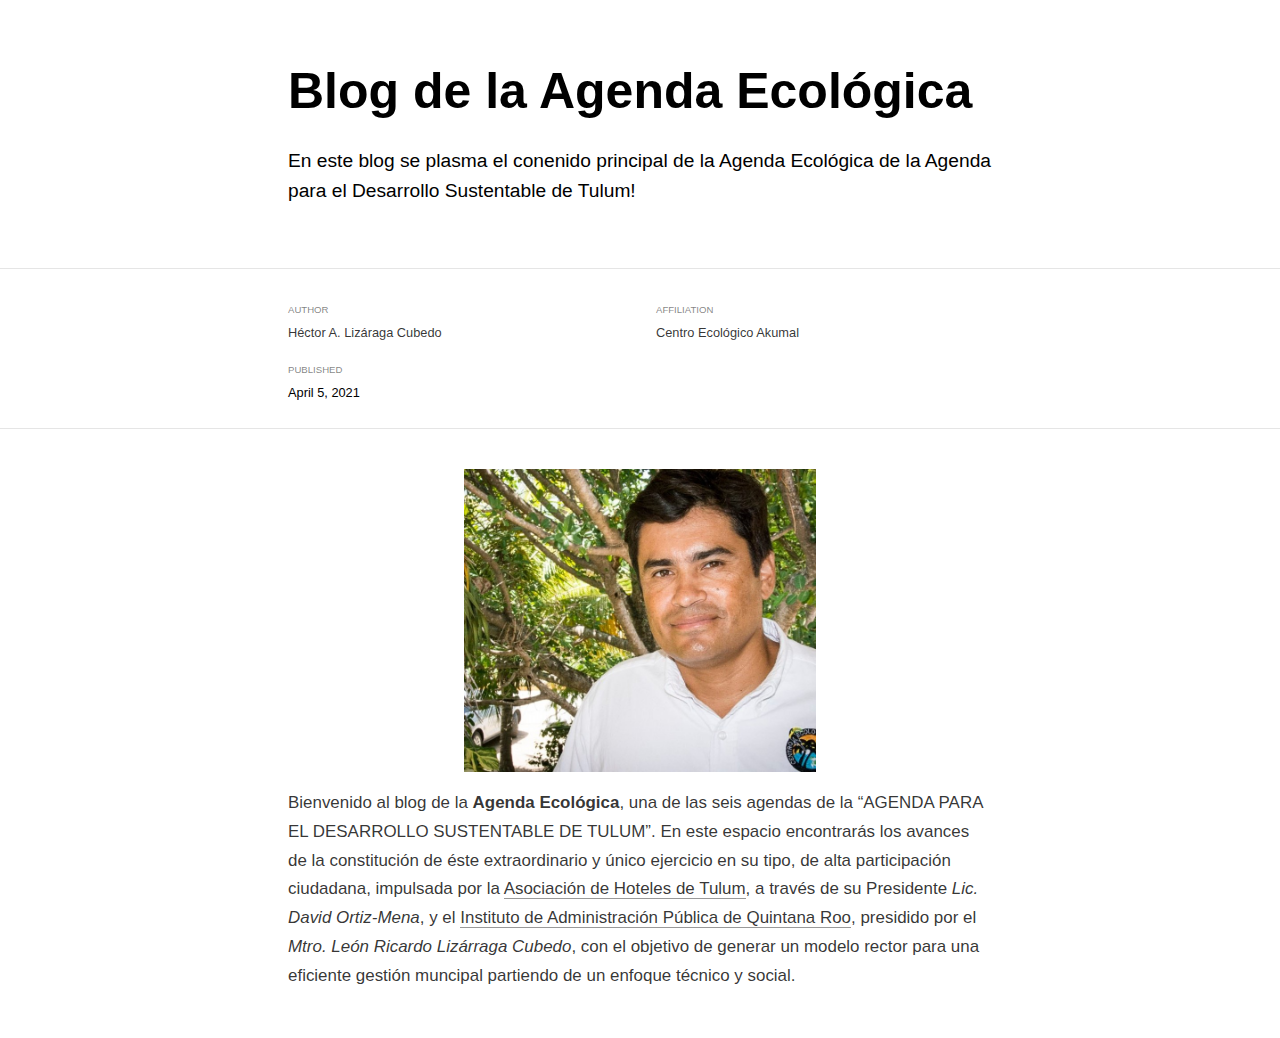
<file: _posts/welcome/welcome.html>
<!DOCTYPE html>

<html xmlns="http://www.w3.org/1999/xhtml" lang="" xml:lang="">

<head>
  <meta charset="utf-8"/>
  <meta name="viewport" content="width=device-width, initial-scale=1"/>
  <meta http-equiv="X-UA-Compatible" content="IE=Edge,chrome=1"/>
  <meta name="generator" content="distill" />

  <style type="text/css">
  /* Hide doc at startup (prevent jankiness while JS renders/transforms) */
  body {
    visibility: hidden;
  }
  </style>

 <!--radix_placeholder_import_source-->
 <!--/radix_placeholder_import_source-->

<style type="text/css">code{white-space: pre;}</style>
<style type="text/css" data-origin="pandoc">
pre > code.sourceCode { white-space: pre; position: relative; }
pre > code.sourceCode > span { display: inline-block; line-height: 1.25; }
pre > code.sourceCode > span:empty { height: 1.2em; }
code.sourceCode > span { color: inherit; text-decoration: inherit; }
div.sourceCode { margin: 1em 0; }
pre.sourceCode { margin: 0; }
@media screen {
div.sourceCode { overflow: auto; }
}
@media print {
pre > code.sourceCode { white-space: pre-wrap; }
pre > code.sourceCode > span { text-indent: -5em; padding-left: 5em; }
}
pre.numberSource code
  { counter-reset: source-line 0; }
pre.numberSource code > span
  { position: relative; left: -4em; counter-increment: source-line; }
pre.numberSource code > span > a:first-child::before
  { content: counter(source-line);
    position: relative; left: -1em; text-align: right; vertical-align: baseline;
    border: none; display: inline-block;
    -webkit-touch-callout: none; -webkit-user-select: none;
    -khtml-user-select: none; -moz-user-select: none;
    -ms-user-select: none; user-select: none;
    padding: 0 4px; width: 4em;
    color: #aaaaaa;
  }
pre.numberSource { margin-left: 3em; border-left: 1px solid #aaaaaa;  padding-left: 4px; }
div.sourceCode
  {   }
@media screen {
pre > code.sourceCode > span > a:first-child::before { text-decoration: underline; }
}
code span.al { color: #ad0000; } /* Alert */
code span.an { color: #5e5e5e; } /* Annotation */
code span.at { color: #20794d; } /* Attribute */
code span.bn { color: #ad0000; } /* BaseN */
code span.bu { } /* BuiltIn */
code span.cf { color: #007ba5; } /* ControlFlow */
code span.ch { color: #20794d; } /* Char */
code span.cn { color: #8f5902; } /* Constant */
code span.co { color: #5e5e5e; } /* Comment */
code span.cv { color: #5e5e5e; font-style: italic; } /* CommentVar */
code span.do { color: #5e5e5e; font-style: italic; } /* Documentation */
code span.dt { color: #ad0000; } /* DataType */
code span.dv { color: #ad0000; } /* DecVal */
code span.er { color: #ad0000; } /* Error */
code span.ex { } /* Extension */
code span.fl { color: #ad0000; } /* Float */
code span.fu { color: #4758ab; } /* Function */
code span.im { } /* Import */
code span.in { color: #5e5e5e; } /* Information */
code span.kw { color: #007ba5; } /* Keyword */
code span.op { color: #5e5e5e; } /* Operator */
code span.ot { color: #007ba5; } /* Other */
code span.pp { color: #ad0000; } /* Preprocessor */
code span.sc { color: #20794d; } /* SpecialChar */
code span.ss { color: #20794d; } /* SpecialString */
code span.st { color: #20794d; } /* String */
code span.va { color: #111111; } /* Variable */
code span.vs { color: #20794d; } /* VerbatimString */
code span.wa { color: #5e5e5e; font-style: italic; } /* Warning */
</style>

  <!--radix_placeholder_meta_tags-->
  <title>Blog de la Agenda Ecológica</title>

  <meta property="description" itemprop="description" content="En este blog se plasma el conenido principal de la Agenda Ecológica de la Agenda para el Desarrollo Sustentable de Tulum!"/>


  <!--  https://schema.org/Article -->
  <meta property="article:published" itemprop="datePublished" content="2021-04-05"/>
  <meta property="article:created" itemprop="dateCreated" content="2021-04-05"/>
  <meta name="article:author" content="Héctor A. Lizáraga Cubedo"/>

  <!--  https://developers.facebook.com/docs/sharing/webmasters#markup -->
  <meta property="og:title" content="Blog de la Agenda Ecológica"/>
  <meta property="og:type" content="article"/>
  <meta property="og:description" content="En este blog se plasma el conenido principal de la Agenda Ecológica de la Agenda para el Desarrollo Sustentable de Tulum!"/>
  <meta property="og:locale" content="en_US"/>

  <!--  https://dev.twitter.com/cards/types/summary -->
  <meta property="twitter:card" content="summary"/>
  <meta property="twitter:title" content="Blog de la Agenda Ecológica"/>
  <meta property="twitter:description" content="En este blog se plasma el conenido principal de la Agenda Ecológica de la Agenda para el Desarrollo Sustentable de Tulum!"/>

  <!--/radix_placeholder_meta_tags-->
  <!--radix_placeholder_rmarkdown_metadata-->

  <script type="text/json" id="radix-rmarkdown-metadata">
  {"type":"list","attributes":{"names":{"type":"character","attributes":{},"value":["title","description","author","date","output"]}},"value":[{"type":"character","attributes":{},"value":["Blog de la Agenda Ecológica"]},{"type":"character","attributes":{},"value":["En este blog se plasma el conenido principal de la Agenda Ecológica de la Agenda para el Desarrollo Sustentable de Tulum!\n"]},{"type":"list","attributes":{},"value":[{"type":"list","attributes":{"names":{"type":"character","attributes":{},"value":["name","affiliation","affiliation_url"]}},"value":[{"type":"character","attributes":{},"value":["Héctor A. Lizáraga Cubedo"]},{"type":"character","attributes":{},"value":["Centro Ecológico Akumal"]},{"type":"character","attributes":{},"value":["http://ceakumal.org"]}]}]},{"type":"character","attributes":{},"value":["04-05-2021"]},{"type":"list","attributes":{"names":{"type":"character","attributes":{},"value":["distill::distill_article"]}},"value":[{"type":"list","attributes":{"names":{"type":"character","attributes":{},"value":["highlight","self_contained","toc","theme"]}},"value":[{"type":"character","attributes":{},"value":["default"]},{"type":"logical","attributes":{},"value":[false]},{"type":"logical","attributes":{},"value":[true]},{"type":"character","attributes":{},"value":["AgendaStyle.css"]}]}]}]}
  </script>
  <!--/radix_placeholder_rmarkdown_metadata-->
  
  <script type="text/json" id="radix-resource-manifest">
  {"type":"character","attributes":{},"value":["AgendaTulum.png","distill-preview.png","Hector.jpg","welcome_files/anchor-4.2.2/anchor.min.js","welcome_files/bowser-1.9.3/bowser.min.js","welcome_files/distill-2.2.21/template.v2.js","welcome_files/header-attrs-2.7/header-attrs.js","welcome_files/jquery-1.11.3/jquery.min.js","welcome_files/popper-2.6.0/popper.min.js","welcome_files/tippy-6.2.7/tippy-bundle.umd.min.js","welcome_files/tippy-6.2.7/tippy-light-border.css","welcome_files/tippy-6.2.7/tippy.css","welcome_files/tippy-6.2.7/tippy.umd.min.js","welcome_files/webcomponents-2.0.0/webcomponents.js"]}
  </script>
  <!--radix_placeholder_navigation_in_header-->
  <!--/radix_placeholder_navigation_in_header-->
  <!--radix_placeholder_distill-->

  <style type="text/css">

  body {
    background-color: white;
  }

  .pandoc-table {
    width: 100%;
  }

  .pandoc-table>caption {
    margin-bottom: 10px;
  }

  .pandoc-table th:not([align]) {
    text-align: left;
  }

  .pagedtable-footer {
    font-size: 15px;
  }

  d-byline .byline {
    grid-template-columns: 2fr 2fr;
  }

  d-byline .byline h3 {
    margin-block-start: 1.5em;
  }

  d-byline .byline .authors-affiliations h3 {
    margin-block-start: 0.5em;
  }

  .authors-affiliations .orcid-id {
    width: 16px;
    height:16px;
    margin-left: 4px;
    margin-right: 4px;
    vertical-align: middle;
    padding-bottom: 2px;
  }

  d-title .dt-tags {
    margin-top: 1em;
    grid-column: text;
  }

  .dt-tags .dt-tag {
    text-decoration: none;
    display: inline-block;
    color: rgba(0,0,0,0.6);
    padding: 0em 0.4em;
    margin-right: 0.5em;
    margin-bottom: 0.4em;
    font-size: 70%;
    border: 1px solid rgba(0,0,0,0.2);
    border-radius: 3px;
    text-transform: uppercase;
    font-weight: 500;
  }

  d-article table.gt_table td,
  d-article table.gt_table th {
    border-bottom: none;
  }

  .html-widget {
    margin-bottom: 2.0em;
  }

  .l-screen-inset {
    padding-right: 16px;
  }

  .l-screen .caption {
    margin-left: 10px;
  }

  .shaded {
    background: rgb(247, 247, 247);
    padding-top: 20px;
    padding-bottom: 20px;
    border-top: 1px solid rgba(0, 0, 0, 0.1);
    border-bottom: 1px solid rgba(0, 0, 0, 0.1);
  }

  .shaded .html-widget {
    margin-bottom: 0;
    border: 1px solid rgba(0, 0, 0, 0.1);
  }

  .shaded .shaded-content {
    background: white;
  }

  .text-output {
    margin-top: 0;
    line-height: 1.5em;
  }

  .hidden {
    display: none !important;
  }

  d-article {
    padding-top: 2.5rem;
    padding-bottom: 30px;
  }

  d-appendix {
    padding-top: 30px;
  }

  d-article>p>img {
    width: 100%;
  }

  d-article h2 {
    margin: 1rem 0 1.5rem 0;
  }

  d-article h3 {
    margin-top: 1.5rem;
  }

  d-article iframe {
    border: 1px solid rgba(0, 0, 0, 0.1);
    margin-bottom: 2.0em;
    width: 100%;
  }

  /* Tweak code blocks */

  d-article div.sourceCode code,
  d-article pre code {
    font-family: Consolas, Monaco, 'Andale Mono', 'Ubuntu Mono', monospace;
  }

  d-article pre,
  d-article div.sourceCode,
  d-article div.sourceCode pre {
    overflow: auto;
  }

  d-article div.sourceCode {
    background-color: white;
  }

  d-article div.sourceCode pre {
    padding-left: 10px;
    font-size: 12px;
    border-left: 2px solid rgba(0,0,0,0.1);
  }

  d-article pre {
    font-size: 12px;
    color: black;
    background: none;
    margin-top: 0;
    text-align: left;
    white-space: pre;
    word-spacing: normal;
    word-break: normal;
    word-wrap: normal;
    line-height: 1.5;

    -moz-tab-size: 4;
    -o-tab-size: 4;
    tab-size: 4;

    -webkit-hyphens: none;
    -moz-hyphens: none;
    -ms-hyphens: none;
    hyphens: none;
  }

  d-article pre a {
    border-bottom: none;
  }

  d-article pre a:hover {
    border-bottom: none;
    text-decoration: underline;
  }

  d-article details {
    grid-column: text;
    margin-bottom: 0.8em;
  }

  @media(min-width: 768px) {

  d-article pre,
  d-article div.sourceCode,
  d-article div.sourceCode pre {
    overflow: visible !important;
  }

  d-article div.sourceCode pre {
    padding-left: 18px;
    font-size: 14px;
  }

  d-article pre {
    font-size: 14px;
  }

  }

  figure img.external {
    background: white;
    border: 1px solid rgba(0, 0, 0, 0.1);
    box-shadow: 0 1px 8px rgba(0, 0, 0, 0.1);
    padding: 18px;
    box-sizing: border-box;
  }

  /* CSS for d-contents */

  .d-contents {
    grid-column: text;
    color: rgba(0,0,0,0.8);
    font-size: 0.9em;
    padding-bottom: 1em;
    margin-bottom: 1em;
    padding-bottom: 0.5em;
    margin-bottom: 1em;
    padding-left: 0.25em;
    justify-self: start;
  }

  @media(min-width: 1000px) {
    .d-contents.d-contents-float {
      height: 0;
      grid-column-start: 1;
      grid-column-end: 4;
      justify-self: center;
      padding-right: 3em;
      padding-left: 2em;
    }
  }

  .d-contents nav h3 {
    font-size: 18px;
    margin-top: 0;
    margin-bottom: 1em;
  }

  .d-contents li {
    list-style-type: none
  }

  .d-contents nav > ul {
    padding-left: 0;
  }

  .d-contents ul {
    padding-left: 1em
  }

  .d-contents nav ul li {
    margin-top: 0.6em;
    margin-bottom: 0.2em;
  }

  .d-contents nav a {
    font-size: 13px;
    border-bottom: none;
    text-decoration: none
    color: rgba(0, 0, 0, 0.8);
  }

  .d-contents nav a:hover {
    text-decoration: underline solid rgba(0, 0, 0, 0.6)
  }

  .d-contents nav > ul > li > a {
    font-weight: 600;
  }

  .d-contents nav > ul > li > ul {
    font-weight: inherit;
  }

  .d-contents nav > ul > li > ul > li {
    margin-top: 0.2em;
  }


  .d-contents nav ul {
    margin-top: 0;
    margin-bottom: 0.25em;
  }

  .d-article-with-toc h2:nth-child(2) {
    margin-top: 0;
  }


  /* Figure */

  .figure {
    position: relative;
    margin-bottom: 2.5em;
    margin-top: 1.5em;
  }

  .figure img {
    width: 100%;
  }

  .figure .caption {
    color: rgba(0, 0, 0, 0.6);
    font-size: 12px;
    line-height: 1.5em;
  }

  .figure img.external {
    background: white;
    border: 1px solid rgba(0, 0, 0, 0.1);
    box-shadow: 0 1px 8px rgba(0, 0, 0, 0.1);
    padding: 18px;
    box-sizing: border-box;
  }

  .figure .caption a {
    color: rgba(0, 0, 0, 0.6);
  }

  .figure .caption b,
  .figure .caption strong, {
    font-weight: 600;
    color: rgba(0, 0, 0, 1.0);
  }

  /* Citations */

  d-article .citation {
    color: inherit;
    cursor: inherit;
  }

  div.hanging-indent{
    margin-left: 1em; text-indent: -1em;
  }

  /* Citation hover box */

  .tippy-box[data-theme~=light-border] {
    background-color: rgba(250, 250, 250, 0.95);
  }

  .tippy-content > p {
    margin-bottom: 0;
    padding: 2px;
  }


  /* Tweak 1000px media break to show more text */

  @media(min-width: 1000px) {
    .base-grid,
    distill-header,
    d-title,
    d-abstract,
    d-article,
    d-appendix,
    distill-appendix,
    d-byline,
    d-footnote-list,
    d-citation-list,
    distill-footer {
      grid-template-columns: [screen-start] 1fr [page-start kicker-start] 80px [middle-start] 50px [text-start kicker-end] 65px 65px 65px 65px 65px 65px 65px 65px [text-end gutter-start] 65px [middle-end] 65px [page-end gutter-end] 1fr [screen-end];
      grid-column-gap: 16px;
    }

    .grid {
      grid-column-gap: 16px;
    }

    d-article {
      font-size: 1.06rem;
      line-height: 1.7em;
    }
    figure .caption, .figure .caption, figure figcaption {
      font-size: 13px;
    }
  }

  @media(min-width: 1180px) {
    .base-grid,
    distill-header,
    d-title,
    d-abstract,
    d-article,
    d-appendix,
    distill-appendix,
    d-byline,
    d-footnote-list,
    d-citation-list,
    distill-footer {
      grid-template-columns: [screen-start] 1fr [page-start kicker-start] 60px [middle-start] 60px [text-start kicker-end] 60px 60px 60px 60px 60px 60px 60px 60px [text-end gutter-start] 60px [middle-end] 60px [page-end gutter-end] 1fr [screen-end];
      grid-column-gap: 32px;
    }

    .grid {
      grid-column-gap: 32px;
    }
  }


  /* Get the citation styles for the appendix (not auto-injected on render since
     we do our own rendering of the citation appendix) */

  d-appendix .citation-appendix,
  .d-appendix .citation-appendix {
    font-size: 11px;
    line-height: 15px;
    border-left: 1px solid rgba(0, 0, 0, 0.1);
    padding-left: 18px;
    border: 1px solid rgba(0,0,0,0.1);
    background: rgba(0, 0, 0, 0.02);
    padding: 10px 18px;
    border-radius: 3px;
    color: rgba(150, 150, 150, 1);
    overflow: hidden;
    margin-top: -12px;
    white-space: pre-wrap;
    word-wrap: break-word;
  }

  /* Include appendix styles here so they can be overridden */

  d-appendix {
    contain: layout style;
    font-size: 0.8em;
    line-height: 1.7em;
    margin-top: 60px;
    margin-bottom: 0;
    border-top: 1px solid rgba(0, 0, 0, 0.1);
    color: rgba(0,0,0,0.5);
    padding-top: 60px;
    padding-bottom: 48px;
  }

  d-appendix h3 {
    grid-column: page-start / text-start;
    font-size: 15px;
    font-weight: 500;
    margin-top: 1em;
    margin-bottom: 0;
    color: rgba(0,0,0,0.65);
  }

  d-appendix h3 + * {
    margin-top: 1em;
  }

  d-appendix ol {
    padding: 0 0 0 15px;
  }

  @media (min-width: 768px) {
    d-appendix ol {
      padding: 0 0 0 30px;
      margin-left: -30px;
    }
  }

  d-appendix li {
    margin-bottom: 1em;
  }

  d-appendix a {
    color: rgba(0, 0, 0, 0.6);
  }

  d-appendix > * {
    grid-column: text;
  }

  d-appendix > d-footnote-list,
  d-appendix > d-citation-list,
  d-appendix > distill-appendix {
    grid-column: screen;
  }

  /* Include footnote styles here so they can be overridden */

  d-footnote-list {
    contain: layout style;
  }

  d-footnote-list > * {
    grid-column: text;
  }

  d-footnote-list a.footnote-backlink {
    color: rgba(0,0,0,0.3);
    padding-left: 0.5em;
  }



  /* Anchor.js */

  .anchorjs-link {
    /*transition: all .25s linear; */
    text-decoration: none;
    border-bottom: none;
  }
  *:hover > .anchorjs-link {
    margin-left: -1.125em !important;
    text-decoration: none;
    border-bottom: none;
  }

  /* Social footer */

  .social_footer {
    margin-top: 30px;
    margin-bottom: 0;
    color: rgba(0,0,0,0.67);
  }

  .disqus-comments {
    margin-right: 30px;
  }

  .disqus-comment-count {
    border-bottom: 1px solid rgba(0, 0, 0, 0.4);
    cursor: pointer;
  }

  #disqus_thread {
    margin-top: 30px;
  }

  .article-sharing a {
    border-bottom: none;
    margin-right: 8px;
  }

  .article-sharing a:hover {
    border-bottom: none;
  }

  .sidebar-section.subscribe {
    font-size: 12px;
    line-height: 1.6em;
  }

  .subscribe p {
    margin-bottom: 0.5em;
  }


  .article-footer .subscribe {
    font-size: 15px;
    margin-top: 45px;
  }


  .sidebar-section.custom {
    font-size: 12px;
    line-height: 1.6em;
  }

  .custom p {
    margin-bottom: 0.5em;
  }

  /* Styles for listing layout (hide title) */
  .layout-listing d-title, .layout-listing .d-title {
    display: none;
  }

  /* Styles for posts lists (not auto-injected) */


  .posts-with-sidebar {
    padding-left: 45px;
    padding-right: 45px;
  }

  .posts-list .description h2,
  .posts-list .description p {
    font-family: -apple-system, BlinkMacSystemFont, "Segoe UI", Roboto, Oxygen, Ubuntu, Cantarell, "Fira Sans", "Droid Sans", "Helvetica Neue", Arial, sans-serif;
  }

  .posts-list .description h2 {
    font-weight: 700;
    border-bottom: none;
    padding-bottom: 0;
  }

  .posts-list h2.post-tag {
    border-bottom: 1px solid rgba(0, 0, 0, 0.2);
    padding-bottom: 12px;
  }
  .posts-list {
    margin-top: 60px;
    margin-bottom: 24px;
  }

  .posts-list .post-preview {
    text-decoration: none;
    overflow: hidden;
    display: block;
    border-bottom: 1px solid rgba(0, 0, 0, 0.1);
    padding: 24px 0;
  }

  .post-preview-last {
    border-bottom: none !important;
  }

  .posts-list .posts-list-caption {
    grid-column: screen;
    font-weight: 400;
  }

  .posts-list .post-preview h2 {
    margin: 0 0 6px 0;
    line-height: 1.2em;
    font-style: normal;
    font-size: 24px;
  }

  .posts-list .post-preview p {
    margin: 0 0 12px 0;
    line-height: 1.4em;
    font-size: 16px;
  }

  .posts-list .post-preview .thumbnail {
    box-sizing: border-box;
    margin-bottom: 24px;
    position: relative;
    max-width: 500px;
  }
  .posts-list .post-preview img {
    width: 100%;
    display: block;
  }

  .posts-list .metadata {
    font-size: 12px;
    line-height: 1.4em;
    margin-bottom: 18px;
  }

  .posts-list .metadata > * {
    display: inline-block;
  }

  .posts-list .metadata .publishedDate {
    margin-right: 2em;
  }

  .posts-list .metadata .dt-authors {
    display: block;
    margin-top: 0.3em;
    margin-right: 2em;
  }

  .posts-list .dt-tags {
    display: block;
    line-height: 1em;
  }

  .posts-list .dt-tags .dt-tag {
    display: inline-block;
    color: rgba(0,0,0,0.6);
    padding: 0.3em 0.4em;
    margin-right: 0.2em;
    margin-bottom: 0.4em;
    font-size: 60%;
    border: 1px solid rgba(0,0,0,0.2);
    border-radius: 3px;
    text-transform: uppercase;
    font-weight: 500;
  }

  .posts-list img {
    opacity: 1;
  }

  .posts-list img[data-src] {
    opacity: 0;
  }

  .posts-more {
    clear: both;
  }


  .posts-sidebar {
    font-size: 16px;
  }

  .posts-sidebar h3 {
    font-size: 16px;
    margin-top: 0;
    margin-bottom: 0.5em;
    font-weight: 400;
    text-transform: uppercase;
  }

  .sidebar-section {
    margin-bottom: 30px;
  }

  .categories ul {
    list-style-type: none;
    margin: 0;
    padding: 0;
  }

  .categories li {
    color: rgba(0, 0, 0, 0.8);
    margin-bottom: 0;
  }

  .categories li>a {
    border-bottom: none;
  }

  .categories li>a:hover {
    border-bottom: 1px solid rgba(0, 0, 0, 0.4);
  }

  .categories .active {
    font-weight: 600;
  }

  .categories .category-count {
    color: rgba(0, 0, 0, 0.4);
  }


  @media(min-width: 768px) {
    .posts-list .post-preview h2 {
      font-size: 26px;
    }
    .posts-list .post-preview .thumbnail {
      float: right;
      width: 30%;
      margin-bottom: 0;
    }
    .posts-list .post-preview .description {
      float: left;
      width: 45%;
    }
    .posts-list .post-preview .metadata {
      float: left;
      width: 20%;
      margin-top: 8px;
    }
    .posts-list .post-preview p {
      margin: 0 0 12px 0;
      line-height: 1.5em;
      font-size: 16px;
    }
    .posts-with-sidebar .posts-list {
      float: left;
      width: 75%;
    }
    .posts-with-sidebar .posts-sidebar {
      float: right;
      width: 20%;
      margin-top: 60px;
      padding-top: 24px;
      padding-bottom: 24px;
    }
  }


  /* Improve display for browsers without grid (IE/Edge <= 15) */

  .downlevel {
    line-height: 1.6em;
    font-family: -apple-system, BlinkMacSystemFont, "Segoe UI", Roboto, Oxygen, Ubuntu, Cantarell, "Fira Sans", "Droid Sans", "Helvetica Neue", Arial, sans-serif;
    margin: 0;
  }

  .downlevel .d-title {
    padding-top: 6rem;
    padding-bottom: 1.5rem;
  }

  .downlevel .d-title h1 {
    font-size: 50px;
    font-weight: 700;
    line-height: 1.1em;
    margin: 0 0 0.5rem;
  }

  .downlevel .d-title p {
    font-weight: 300;
    font-size: 1.2rem;
    line-height: 1.55em;
    margin-top: 0;
  }

  .downlevel .d-byline {
    padding-top: 0.8em;
    padding-bottom: 0.8em;
    font-size: 0.8rem;
    line-height: 1.8em;
  }

  .downlevel .section-separator {
    border: none;
    border-top: 1px solid rgba(0, 0, 0, 0.1);
  }

  .downlevel .d-article {
    font-size: 1.06rem;
    line-height: 1.7em;
    padding-top: 1rem;
    padding-bottom: 2rem;
  }


  .downlevel .d-appendix {
    padding-left: 0;
    padding-right: 0;
    max-width: none;
    font-size: 0.8em;
    line-height: 1.7em;
    margin-bottom: 0;
    color: rgba(0,0,0,0.5);
    padding-top: 40px;
    padding-bottom: 48px;
  }

  .downlevel .footnotes ol {
    padding-left: 13px;
  }

  .downlevel .base-grid,
  .downlevel .distill-header,
  .downlevel .d-title,
  .downlevel .d-abstract,
  .downlevel .d-article,
  .downlevel .d-appendix,
  .downlevel .distill-appendix,
  .downlevel .d-byline,
  .downlevel .d-footnote-list,
  .downlevel .d-citation-list,
  .downlevel .distill-footer,
  .downlevel .appendix-bottom,
  .downlevel .posts-container {
    padding-left: 40px;
    padding-right: 40px;
  }

  @media(min-width: 768px) {
    .downlevel .base-grid,
    .downlevel .distill-header,
    .downlevel .d-title,
    .downlevel .d-abstract,
    .downlevel .d-article,
    .downlevel .d-appendix,
    .downlevel .distill-appendix,
    .downlevel .d-byline,
    .downlevel .d-footnote-list,
    .downlevel .d-citation-list,
    .downlevel .distill-footer,
    .downlevel .appendix-bottom,
    .downlevel .posts-container {
    padding-left: 150px;
    padding-right: 150px;
    max-width: 900px;
  }
  }

  .downlevel pre code {
    display: block;
    border-left: 2px solid rgba(0, 0, 0, .1);
    padding: 0 0 0 20px;
    font-size: 14px;
  }

  .downlevel code, .downlevel pre {
    color: black;
    background: none;
    font-family: Consolas, Monaco, 'Andale Mono', 'Ubuntu Mono', monospace;
    text-align: left;
    white-space: pre;
    word-spacing: normal;
    word-break: normal;
    word-wrap: normal;
    line-height: 1.5;

    -moz-tab-size: 4;
    -o-tab-size: 4;
    tab-size: 4;

    -webkit-hyphens: none;
    -moz-hyphens: none;
    -ms-hyphens: none;
    hyphens: none;
  }

  .downlevel .posts-list .post-preview {
    color: inherit;
  }



  </style>

  <script type="application/javascript">

  function is_downlevel_browser() {
    if (bowser.isUnsupportedBrowser({ msie: "12", msedge: "16"},
                                   window.navigator.userAgent)) {
      return true;
    } else {
      return window.load_distill_framework === undefined;
    }
  }

  // show body when load is complete
  function on_load_complete() {

    // add anchors
    if (window.anchors) {
      window.anchors.options.placement = 'left';
      window.anchors.add('d-article > h2, d-article > h3, d-article > h4, d-article > h5');
    }


    // set body to visible
    document.body.style.visibility = 'visible';

    // force redraw for leaflet widgets
    if (window.HTMLWidgets) {
      var maps = window.HTMLWidgets.findAll(".leaflet");
      $.each(maps, function(i, el) {
        var map = this.getMap();
        map.invalidateSize();
        map.eachLayer(function(layer) {
          if (layer instanceof L.TileLayer)
            layer.redraw();
        });
      });
    }

    // trigger 'shown' so htmlwidgets resize
    $('d-article').trigger('shown');
  }

  function init_distill() {

    init_common();

    // create front matter
    var front_matter = $('<d-front-matter></d-front-matter>');
    $('#distill-front-matter').wrap(front_matter);

    // create d-title
    $('.d-title').changeElementType('d-title');

    // create d-byline
    var byline = $('<d-byline></d-byline>');
    $('.d-byline').replaceWith(byline);

    // create d-article
    var article = $('<d-article></d-article>');
    $('.d-article').wrap(article).children().unwrap();

    // move posts container into article
    $('.posts-container').appendTo($('d-article'));

    // create d-appendix
    $('.d-appendix').changeElementType('d-appendix');

    // flag indicating that we have appendix items
    var appendix = $('.appendix-bottom').children('h3').length > 0;

    // replace footnotes with <d-footnote>
    $('.footnote-ref').each(function(i, val) {
      appendix = true;
      var href = $(this).attr('href');
      var id = href.replace('#', '');
      var fn = $('#' + id);
      var fn_p = $('#' + id + '>p');
      fn_p.find('.footnote-back').remove();
      var text = fn_p.html();
      var dtfn = $('<d-footnote></d-footnote>');
      dtfn.html(text);
      $(this).replaceWith(dtfn);
    });
    // remove footnotes
    $('.footnotes').remove();

    // move refs into #references-listing
    $('#references-listing').replaceWith($('#refs'));

    $('h1.appendix, h2.appendix').each(function(i, val) {
      $(this).changeElementType('h3');
    });
    $('h3.appendix').each(function(i, val) {
      var id = $(this).attr('id');
      $('.d-contents a[href="#' + id + '"]').parent().remove();
      appendix = true;
      $(this).nextUntil($('h1, h2, h3')).addBack().appendTo($('d-appendix'));
    });

    // show d-appendix if we have appendix content
    $("d-appendix").css('display', appendix ? 'grid' : 'none');

    // localize layout chunks to just output
    $('.layout-chunk').each(function(i, val) {

      // capture layout
      var layout = $(this).attr('data-layout');

      // apply layout to markdown level block elements
      var elements = $(this).children().not('details, div.sourceCode, pre, script');
      elements.each(function(i, el) {
        var layout_div = $('<div class="' + layout + '"></div>');
        if (layout_div.hasClass('shaded')) {
          var shaded_content = $('<div class="shaded-content"></div>');
          $(this).wrap(shaded_content);
          $(this).parent().wrap(layout_div);
        } else {
          $(this).wrap(layout_div);
        }
      });


      // unwrap the layout-chunk div
      $(this).children().unwrap();
    });

    // remove code block used to force  highlighting css
    $('.distill-force-highlighting-css').parent().remove();

    // remove empty line numbers inserted by pandoc when using a
    // custom syntax highlighting theme
    $('code.sourceCode a:empty').remove();

    // load distill framework
    load_distill_framework();

    // wait for window.distillRunlevel == 4 to do post processing
    function distill_post_process() {

      if (!window.distillRunlevel || window.distillRunlevel < 4)
        return;

      // hide author/affiliations entirely if we have no authors
      var front_matter = JSON.parse($("#distill-front-matter").html());
      var have_authors = front_matter.authors && front_matter.authors.length > 0;
      if (!have_authors)
        $('d-byline').addClass('hidden');

      // article with toc class
      $('.d-contents').parent().addClass('d-article-with-toc');

      // strip links that point to #
      $('.authors-affiliations').find('a[href="#"]').removeAttr('href');

      // add orcid ids
      $('.authors-affiliations').find('.author').each(function(i, el) {
        var orcid_id = front_matter.authors[i].orcidID;
        if (orcid_id) {
          var a = $('<a></a>');
          a.attr('href', 'https://orcid.org/' + orcid_id);
          var img = $('<img></img>');
          img.addClass('orcid-id');
          img.attr('alt', 'ORCID ID');
          img.attr('src','[data-uri]');
          a.append(img);
          $(this).append(a);
        }
      });

      // hide elements of author/affiliations grid that have no value
      function hide_byline_column(caption) {
        $('d-byline').find('h3:contains("' + caption + '")').parent().css('visibility', 'hidden');
      }

      // affiliations
      var have_affiliations = false;
      for (var i = 0; i<front_matter.authors.length; ++i) {
        var author = front_matter.authors[i];
        if (author.affiliation !== "&nbsp;") {
          have_affiliations = true;
          break;
        }
      }
      if (!have_affiliations)
        $('d-byline').find('h3:contains("Affiliations")').css('visibility', 'hidden');

      // published date
      if (!front_matter.publishedDate)
        hide_byline_column("Published");

      // document object identifier
      var doi = $('d-byline').find('h3:contains("DOI")');
      var doi_p = doi.next().empty();
      if (!front_matter.doi) {
        // if we have a citation and valid citationText then link to that
        if ($('#citation').length > 0 && front_matter.citationText) {
          doi.html('Citation');
          $('<a href="#citation"></a>')
            .text(front_matter.citationText)
            .appendTo(doi_p);
        } else {
          hide_byline_column("DOI");
        }
      } else {
        $('<a></a>')
           .attr('href', "https://doi.org/" + front_matter.doi)
           .html(front_matter.doi)
           .appendTo(doi_p);
      }

       // change plural form of authors/affiliations
      if (front_matter.authors.length === 1) {
        var grid = $('.authors-affiliations');
        grid.children('h3:contains("Authors")').text('Author');
        grid.children('h3:contains("Affiliations")').text('Affiliation');
      }

      // remove d-appendix and d-footnote-list local styles
      $('d-appendix > style:first-child').remove();
      $('d-footnote-list > style:first-child').remove();

      // move appendix-bottom entries to the bottom
      $('.appendix-bottom').appendTo('d-appendix').children().unwrap();
      $('.appendix-bottom').remove();

      // hoverable references
      $('span.citation[data-cites]').each(function() {
        var refHtml = $('#ref-' + $(this).attr('data-cites')).html();
        window.tippy(this, {
          allowHTML: true,
          content: refHtml,
          maxWidth: 500,
          interactive: true,
          interactiveBorder: 10,
          theme: 'light-border',
          placement: 'bottom-start'
        });
      });

      // clear polling timer
      clearInterval(tid);

      // show body now that everything is ready
      on_load_complete();
    }

    var tid = setInterval(distill_post_process, 50);
    distill_post_process();

  }

  function init_downlevel() {

    init_common();

     // insert hr after d-title
    $('.d-title').after($('<hr class="section-separator"/>'));

    // check if we have authors
    var front_matter = JSON.parse($("#distill-front-matter").html());
    var have_authors = front_matter.authors && front_matter.authors.length > 0;

    // manage byline/border
    if (!have_authors)
      $('.d-byline').remove();
    $('.d-byline').after($('<hr class="section-separator"/>'));
    $('.d-byline a').remove();

    // remove toc
    $('.d-contents').remove();

    // move appendix elements
    $('h1.appendix, h2.appendix').each(function(i, val) {
      $(this).changeElementType('h3');
    });
    $('h3.appendix').each(function(i, val) {
      $(this).nextUntil($('h1, h2, h3')).addBack().appendTo($('.d-appendix'));
    });


    // inject headers into references and footnotes
    var refs_header = $('<h3></h3>');
    refs_header.text('References');
    $('#refs').prepend(refs_header);

    var footnotes_header = $('<h3></h3');
    footnotes_header.text('Footnotes');
    $('.footnotes').children('hr').first().replaceWith(footnotes_header);

    // move appendix-bottom entries to the bottom
    $('.appendix-bottom').appendTo('.d-appendix').children().unwrap();
    $('.appendix-bottom').remove();

    // remove appendix if it's empty
    if ($('.d-appendix').children().length === 0)
      $('.d-appendix').remove();

    // prepend separator above appendix
    $('.d-appendix').before($('<hr class="section-separator" style="clear: both"/>'));

    // trim code
    $('pre>code').each(function(i, val) {
      $(this).html($.trim($(this).html()));
    });

    // move posts-container right before article
    $('.posts-container').insertBefore($('.d-article'));

    $('body').addClass('downlevel');

    on_load_complete();
  }


  function init_common() {

    // jquery plugin to change element types
    (function($) {
      $.fn.changeElementType = function(newType) {
        var attrs = {};

        $.each(this[0].attributes, function(idx, attr) {
          attrs[attr.nodeName] = attr.nodeValue;
        });

        this.replaceWith(function() {
          return $("<" + newType + "/>", attrs).append($(this).contents());
        });
      };
    })(jQuery);

    // prevent underline for linked images
    $('a > img').parent().css({'border-bottom' : 'none'});

    // mark non-body figures created by knitr chunks as 100% width
    $('.layout-chunk').each(function(i, val) {
      var figures = $(this).find('img, .html-widget');
      if ($(this).attr('data-layout') !== "l-body") {
        figures.css('width', '100%');
      } else {
        figures.css('max-width', '100%');
        figures.filter("[width]").each(function(i, val) {
          var fig = $(this);
          fig.css('width', fig.attr('width') + 'px');
        });

      }
    });

    // auto-append index.html to post-preview links in file: protocol
    // and in rstudio ide preview
    $('.post-preview').each(function(i, val) {
      if (window.location.protocol === "file:")
        $(this).attr('href', $(this).attr('href') + "index.html");
    });

    // get rid of index.html references in header
    if (window.location.protocol !== "file:") {
      $('.distill-site-header a[href]').each(function(i,val) {
        $(this).attr('href', $(this).attr('href').replace("index.html", "./"));
      });
    }

    // add class to pandoc style tables
    $('tr.header').parent('thead').parent('table').addClass('pandoc-table');
    $('.kable-table').children('table').addClass('pandoc-table');

    // add figcaption style to table captions
    $('caption').parent('table').addClass("figcaption");

    // initialize posts list
    if (window.init_posts_list)
      window.init_posts_list();

    // implmement disqus comment link
    $('.disqus-comment-count').click(function() {
      window.headroom_prevent_pin = true;
      $('#disqus_thread').toggleClass('hidden');
      if (!$('#disqus_thread').hasClass('hidden')) {
        var offset = $(this).offset();
        $(window).resize();
        $('html, body').animate({
          scrollTop: offset.top - 35
        });
      }
    });
  }

  document.addEventListener('DOMContentLoaded', function() {
    if (is_downlevel_browser())
      init_downlevel();
    else
      window.addEventListener('WebComponentsReady', init_distill);
  });

  </script>

  <!--/radix_placeholder_distill-->
  <script src="welcome_files/header-attrs-2.7/header-attrs.js"></script>
  <script src="welcome_files/jquery-1.11.3/jquery.min.js"></script>
  <script src="welcome_files/popper-2.6.0/popper.min.js"></script>
  <link href="welcome_files/tippy-6.2.7/tippy.css" rel="stylesheet" />
  <link href="welcome_files/tippy-6.2.7/tippy-light-border.css" rel="stylesheet" />
  <script src="welcome_files/tippy-6.2.7/tippy.umd.min.js"></script>
  <script src="welcome_files/anchor-4.2.2/anchor.min.js"></script>
  <script src="welcome_files/bowser-1.9.3/bowser.min.js"></script>
  <script src="welcome_files/webcomponents-2.0.0/webcomponents.js"></script>
  <script src="welcome_files/distill-2.2.21/template.v2.js"></script>
  <!--radix_placeholder_site_in_header-->
  <!--/radix_placeholder_site_in_header-->


</head>

<body>

<!--radix_placeholder_front_matter-->

<script id="distill-front-matter" type="text/json">
{"title":"Blog de la Agenda Ecológica","description":"En este blog se plasma el conenido principal de la Agenda Ecológica de la Agenda para el Desarrollo Sustentable de Tulum!","authors":[{"author":"Héctor A. Lizáraga Cubedo","authorURL":"#","affiliation":"Centro Ecológico Akumal","affiliationURL":"http://ceakumal.org","orcidID":""}],"publishedDate":"2021-04-05T00:00:00.000+00:00","citationText":"Cubedo, 2021"}
</script>

<!--/radix_placeholder_front_matter-->
<!--radix_placeholder_navigation_before_body-->
<!--/radix_placeholder_navigation_before_body-->
<!--radix_placeholder_site_before_body-->
<!--/radix_placeholder_site_before_body-->

<div class="d-title">
<h1>Blog de la Agenda Ecológica</h1>
<!--radix_placeholder_categories-->
<!--/radix_placeholder_categories-->
<p><p>En este blog se plasma el conenido principal de la Agenda Ecológica de la Agenda para el Desarrollo Sustentable de Tulum!</p></p>
</div>

<div class="d-byline">
  Héctor A. Lizáraga Cubedo  (Centro Ecológico Akumal)<a href="http://ceakumal.org" class="uri">http://ceakumal.org</a>
  
<br/>04-05-2021
</div>

<div class="d-article">
<div class="layout-chunk" data-layout="l-body">
<p><img src="Hector.jpg" width="50%" style="display: block; margin: auto;" /></p>
</div>
<p>Bienvenido al blog de la <strong>Agenda Ecológica</strong>, una de las seis agendas de la “AGENDA PARA EL DESARROLLO SUSTENTABLE DE TULUM”. En este espacio encontrarás los avances de la constitución de éste extraordinario y único ejercicio en su tipo, de alta participación ciudadana, impulsada por la <a href="https://www.ahtulum.com">Asociación de Hoteles de Tulum</a>, a través de su Presidente <em>Lic. David Ortiz-Mena</em>, y el <a href="https://www.iapqroo.org.mx">Instituto de Administración Pública de Quintana Roo</a>, presidido por el <em>Mtro. León Ricardo Lizárraga Cubedo</em>, con el objetivo de generar un modelo rector para una eficiente gestión muncipal partiendo de un enfoque técnico y social.</p>
<div class="sourceCode" id="cb1"><pre class="sourceCode r distill-force-highlighting-css"><code class="sourceCode r"></code></pre></div>
<!--radix_placeholder_article_footer-->
<!--/radix_placeholder_article_footer-->
</div>

<div class="d-appendix">
</div>


<!--radix_placeholder_site_after_body-->
<!--/radix_placeholder_site_after_body-->
<!--radix_placeholder_appendices-->
<div class="appendix-bottom"></div>
<!--/radix_placeholder_appendices-->
<!--radix_placeholder_navigation_after_body-->
<!--/radix_placeholder_navigation_after_body-->

</body>

</html>
</file>
<file: docs/site_libs/tippy-6.2.7/tippy.css>
.tippy-box[data-animation=fade][data-state=hidden]{opacity:0}[data-tippy-root]{max-width:calc(100vw - 10px)}.tippy-box{position:relative;background-color:#333;color:#fff;border-radius:4px;font-size:14px;line-height:1.4;outline:0;transition-property:transform,visibility,opacity}.tippy-box[data-placement^=top]>.tippy-arrow{bottom:0}.tippy-box[data-placement^=top]>.tippy-arrow:before{bottom:-7px;left:0;border-width:8px 8px 0;border-top-color:initial;transform-origin:center top}.tippy-box[data-placement^=bottom]>.tippy-arrow{top:0}.tippy-box[data-placement^=bottom]>.tippy-arrow:before{top:-7px;left:0;border-width:0 8px 8px;border-bottom-color:initial;transform-origin:center bottom}.tippy-box[data-placement^=left]>.tippy-arrow{right:0}.tippy-box[data-placement^=left]>.tippy-arrow:before{border-width:8px 0 8px 8px;border-left-color:initial;right:-7px;transform-origin:center left}.tippy-box[data-placement^=right]>.tippy-arrow{left:0}.tippy-box[data-placement^=right]>.tippy-arrow:before{left:-7px;border-width:8px 8px 8px 0;border-right-color:initial;transform-origin:center right}.tippy-box[data-inertia][data-state=visible]{transition-timing-function:cubic-bezier(.54,1.5,.38,1.11)}.tippy-arrow{width:16px;height:16px;color:#333}.tippy-arrow:before{content:"";position:absolute;border-color:transparent;border-style:solid}.tippy-content{position:relative;padding:5px 9px;z-index:1}
</file>
<file: docs/site_libs/tippy-6.2.7/tippy-light-border.css>
.tippy-box[data-theme~=light-border]{background-color:#fff;background-clip:padding-box;border:1px solid rgba(0,8,16,.15);color:#333;box-shadow:0 4px 14px -2px rgba(0,8,16,.08)}.tippy-box[data-theme~=light-border]>.tippy-backdrop{background-color:#fff}.tippy-box[data-theme~=light-border]>.tippy-arrow:after,.tippy-box[data-theme~=light-border]>.tippy-svg-arrow:after{content:"";position:absolute;z-index:-1}.tippy-box[data-theme~=light-border]>.tippy-arrow:after{border-color:transparent;border-style:solid}.tippy-box[data-theme~=light-border][data-placement^=top]>.tippy-arrow:before{border-top-color:#fff}.tippy-box[data-theme~=light-border][data-placement^=top]>.tippy-arrow:after{border-top-color:rgba(0,8,16,.2);border-width:7px 7px 0;top:17px;left:1px}.tippy-box[data-theme~=light-border][data-placement^=top]>.tippy-svg-arrow>svg{top:16px}.tippy-box[data-theme~=light-border][data-placement^=top]>.tippy-svg-arrow:after{top:17px}.tippy-box[data-theme~=light-border][data-placement^=bottom]>.tippy-arrow:before{border-bottom-color:#fff;bottom:16px}.tippy-box[data-theme~=light-border][data-placement^=bottom]>.tippy-arrow:after{border-bottom-color:rgba(0,8,16,.2);border-width:0 7px 7px;bottom:17px;left:1px}.tippy-box[data-theme~=light-border][data-placement^=bottom]>.tippy-svg-arrow>svg{bottom:16px}.tippy-box[data-theme~=light-border][data-placement^=bottom]>.tippy-svg-arrow:after{bottom:17px}.tippy-box[data-theme~=light-border][data-placement^=left]>.tippy-arrow:before{border-left-color:#fff}.tippy-box[data-theme~=light-border][data-placement^=left]>.tippy-arrow:after{border-left-color:rgba(0,8,16,.2);border-width:7px 0 7px 7px;left:17px;top:1px}.tippy-box[data-theme~=light-border][data-placement^=left]>.tippy-svg-arrow>svg{left:11px}.tippy-box[data-theme~=light-border][data-placement^=left]>.tippy-svg-arrow:after{left:12px}.tippy-box[data-theme~=light-border][data-placement^=right]>.tippy-arrow:before{border-right-color:#fff;right:16px}.tippy-box[data-theme~=light-border][data-placement^=right]>.tippy-arrow:after{border-width:7px 7px 7px 0;right:17px;top:1px;border-right-color:rgba(0,8,16,.2)}.tippy-box[data-theme~=light-border][data-placement^=right]>.tippy-svg-arrow>svg{right:11px}.tippy-box[data-theme~=light-border][data-placement^=right]>.tippy-svg-arrow:after{right:12px}.tippy-box[data-theme~=light-border]>.tippy-svg-arrow{fill:#fff}.tippy-box[data-theme~=light-border]>.tippy-svg-arrow:after{background-image:url([data-uri]);background-size:16px 6px;width:16px;height:6px}
</file>
<file: _posts/welcome/welcome_files/tippy-6.2.7/tippy.css>
.tippy-box[data-animation=fade][data-state=hidden]{opacity:0}[data-tippy-root]{max-width:calc(100vw - 10px)}.tippy-box{position:relative;background-color:#333;color:#fff;border-radius:4px;font-size:14px;line-height:1.4;outline:0;transition-property:transform,visibility,opacity}.tippy-box[data-placement^=top]>.tippy-arrow{bottom:0}.tippy-box[data-placement^=top]>.tippy-arrow:before{bottom:-7px;left:0;border-width:8px 8px 0;border-top-color:initial;transform-origin:center top}.tippy-box[data-placement^=bottom]>.tippy-arrow{top:0}.tippy-box[data-placement^=bottom]>.tippy-arrow:before{top:-7px;left:0;border-width:0 8px 8px;border-bottom-color:initial;transform-origin:center bottom}.tippy-box[data-placement^=left]>.tippy-arrow{right:0}.tippy-box[data-placement^=left]>.tippy-arrow:before{border-width:8px 0 8px 8px;border-left-color:initial;right:-7px;transform-origin:center left}.tippy-box[data-placement^=right]>.tippy-arrow{left:0}.tippy-box[data-placement^=right]>.tippy-arrow:before{left:-7px;border-width:8px 8px 8px 0;border-right-color:initial;transform-origin:center right}.tippy-box[data-inertia][data-state=visible]{transition-timing-function:cubic-bezier(.54,1.5,.38,1.11)}.tippy-arrow{width:16px;height:16px;color:#333}.tippy-arrow:before{content:"";position:absolute;border-color:transparent;border-style:solid}.tippy-content{position:relative;padding:5px 9px;z-index:1}
</file>
<file: _posts/welcome/welcome_files/tippy-6.2.7/tippy-light-border.css>
.tippy-box[data-theme~=light-border]{background-color:#fff;background-clip:padding-box;border:1px solid rgba(0,8,16,.15);color:#333;box-shadow:0 4px 14px -2px rgba(0,8,16,.08)}.tippy-box[data-theme~=light-border]>.tippy-backdrop{background-color:#fff}.tippy-box[data-theme~=light-border]>.tippy-arrow:after,.tippy-box[data-theme~=light-border]>.tippy-svg-arrow:after{content:"";position:absolute;z-index:-1}.tippy-box[data-theme~=light-border]>.tippy-arrow:after{border-color:transparent;border-style:solid}.tippy-box[data-theme~=light-border][data-placement^=top]>.tippy-arrow:before{border-top-color:#fff}.tippy-box[data-theme~=light-border][data-placement^=top]>.tippy-arrow:after{border-top-color:rgba(0,8,16,.2);border-width:7px 7px 0;top:17px;left:1px}.tippy-box[data-theme~=light-border][data-placement^=top]>.tippy-svg-arrow>svg{top:16px}.tippy-box[data-theme~=light-border][data-placement^=top]>.tippy-svg-arrow:after{top:17px}.tippy-box[data-theme~=light-border][data-placement^=bottom]>.tippy-arrow:before{border-bottom-color:#fff;bottom:16px}.tippy-box[data-theme~=light-border][data-placement^=bottom]>.tippy-arrow:after{border-bottom-color:rgba(0,8,16,.2);border-width:0 7px 7px;bottom:17px;left:1px}.tippy-box[data-theme~=light-border][data-placement^=bottom]>.tippy-svg-arrow>svg{bottom:16px}.tippy-box[data-theme~=light-border][data-placement^=bottom]>.tippy-svg-arrow:after{bottom:17px}.tippy-box[data-theme~=light-border][data-placement^=left]>.tippy-arrow:before{border-left-color:#fff}.tippy-box[data-theme~=light-border][data-placement^=left]>.tippy-arrow:after{border-left-color:rgba(0,8,16,.2);border-width:7px 0 7px 7px;left:17px;top:1px}.tippy-box[data-theme~=light-border][data-placement^=left]>.tippy-svg-arrow>svg{left:11px}.tippy-box[data-theme~=light-border][data-placement^=left]>.tippy-svg-arrow:after{left:12px}.tippy-box[data-theme~=light-border][data-placement^=right]>.tippy-arrow:before{border-right-color:#fff;right:16px}.tippy-box[data-theme~=light-border][data-placement^=right]>.tippy-arrow:after{border-width:7px 7px 7px 0;right:17px;top:1px;border-right-color:rgba(0,8,16,.2)}.tippy-box[data-theme~=light-border][data-placement^=right]>.tippy-svg-arrow>svg{right:11px}.tippy-box[data-theme~=light-border][data-placement^=right]>.tippy-svg-arrow:after{right:12px}.tippy-box[data-theme~=light-border]>.tippy-svg-arrow{fill:#fff}.tippy-box[data-theme~=light-border]>.tippy-svg-arrow:after{background-image:url([data-uri]);background-size:16px 6px;width:16px;height:6px}
</file>
<file: docs/site_libs/font-awesome-5.1.0/css/all.css>
/*!
 * Font Awesome Free 5.1.0 by @fontawesome - https://fontawesome.com
 * License - https://fontawesome.com/license (Icons: CC BY 4.0, Fonts: SIL OFL 1.1, Code: MIT License)
 */
.fa,.fab,.fal,.far,.fas{-moz-osx-font-smoothing:grayscale;-webkit-font-smoothing:antialiased;display:inline-block;font-style:normal;font-variant:normal;text-rendering:auto;line-height:1}.fa-lg{font-size:1.33333em;line-height:.75em;vertical-align:-.0667em}.fa-xs{font-size:.75em}.fa-sm{font-size:.875em}.fa-1x{font-size:1em}.fa-2x{font-size:2em}.fa-3x{font-size:3em}.fa-4x{font-size:4em}.fa-5x{font-size:5em}.fa-6x{font-size:6em}.fa-7x{font-size:7em}.fa-8x{font-size:8em}.fa-9x{font-size:9em}.fa-10x{font-size:10em}.fa-fw{text-align:center;width:1.25em}.fa-ul{list-style-type:none;margin-left:2.5em;padding-left:0}.fa-ul>li{position:relative}.fa-li{left:-2em;position:absolute;text-align:center;width:2em;line-height:inherit}.fa-border{border:.08em solid #eee;border-radius:.1em;padding:.2em .25em .15em}.fa-pull-left{float:left}.fa-pull-right{float:right}.fa.fa-pull-left,.fab.fa-pull-left,.fal.fa-pull-left,.far.fa-pull-left,.fas.fa-pull-left{margin-right:.3em}.fa.fa-pull-right,.fab.fa-pull-right,.fal.fa-pull-right,.far.fa-pull-right,.fas.fa-pull-right{margin-left:.3em}.fa-spin{animation:a 2s infinite linear}.fa-pulse{animation:a 1s infinite steps(8)}@keyframes a{0%{transform:rotate(0deg)}to{transform:rotate(1turn)}}.fa-rotate-90{-ms-filter:"progid:DXImageTransform.Microsoft.BasicImage(rotation=1)";transform:rotate(90deg)}.fa-rotate-180{-ms-filter:"progid:DXImageTransform.Microsoft.BasicImage(rotation=2)";transform:rotate(180deg)}.fa-rotate-270{-ms-filter:"progid:DXImageTransform.Microsoft.BasicImage(rotation=3)";transform:rotate(270deg)}.fa-flip-horizontal{-ms-filter:"progid:DXImageTransform.Microsoft.BasicImage(rotation=0, mirror=1)";transform:scaleX(-1)}.fa-flip-vertical{transform:scaleY(-1)}.fa-flip-horizontal.fa-flip-vertical,.fa-flip-vertical{-ms-filter:"progid:DXImageTransform.Microsoft.BasicImage(rotation=2, mirror=1)"}.fa-flip-horizontal.fa-flip-vertical{transform:scale(-1)}:root .fa-flip-horizontal,:root .fa-flip-vertical,:root .fa-rotate-90,:root .fa-rotate-180,:root .fa-rotate-270{-webkit-filter:none;filter:none}.fa-stack{display:inline-block;height:2em;line-height:2em;position:relative;vertical-align:middle;width:2em}.fa-stack-1x,.fa-stack-2x{left:0;position:absolute;text-align:center;width:100%}.fa-stack-1x{line-height:inherit}.fa-stack-2x{font-size:2em}.fa-inverse{color:#fff}.fa-500px:before{content:"\f26e"}.fa-accessible-icon:before{content:"\f368"}.fa-accusoft:before{content:"\f369"}.fa-address-book:before{content:"\f2b9"}.fa-address-card:before{content:"\f2bb"}.fa-adjust:before{content:"\f042"}.fa-adn:before{content:"\f170"}.fa-adversal:before{content:"\f36a"}.fa-affiliatetheme:before{content:"\f36b"}.fa-algolia:before{content:"\f36c"}.fa-align-center:before{content:"\f037"}.fa-align-justify:before{content:"\f039"}.fa-align-left:before{content:"\f036"}.fa-align-right:before{content:"\f038"}.fa-allergies:before{content:"\f461"}.fa-amazon:before{content:"\f270"}.fa-amazon-pay:before{content:"\f42c"}.fa-ambulance:before{content:"\f0f9"}.fa-american-sign-language-interpreting:before{content:"\f2a3"}.fa-amilia:before{content:"\f36d"}.fa-anchor:before{content:"\f13d"}.fa-android:before{content:"\f17b"}.fa-angellist:before{content:"\f209"}.fa-angle-double-down:before{content:"\f103"}.fa-angle-double-left:before{content:"\f100"}.fa-angle-double-right:before{content:"\f101"}.fa-angle-double-up:before{content:"\f102"}.fa-angle-down:before{content:"\f107"}.fa-angle-left:before{content:"\f104"}.fa-angle-right:before{content:"\f105"}.fa-angle-up:before{content:"\f106"}.fa-angry:before{content:"\f556"}.fa-angrycreative:before{content:"\f36e"}.fa-angular:before{content:"\f420"}.fa-app-store:before{content:"\f36f"}.fa-app-store-ios:before{content:"\f370"}.fa-apper:before{content:"\f371"}.fa-apple:before{content:"\f179"}.fa-apple-pay:before{content:"\f415"}.fa-archive:before{content:"\f187"}.fa-archway:before{content:"\f557"}.fa-arrow-alt-circle-down:before{content:"\f358"}.fa-arrow-alt-circle-left:before{content:"\f359"}.fa-arrow-alt-circle-right:before{content:"\f35a"}.fa-arrow-alt-circle-up:before{content:"\f35b"}.fa-arrow-circle-down:before{content:"\f0ab"}.fa-arrow-circle-left:before{content:"\f0a8"}.fa-arrow-circle-right:before{content:"\f0a9"}.fa-arrow-circle-up:before{content:"\f0aa"}.fa-arrow-down:before{content:"\f063"}.fa-arrow-left:before{content:"\f060"}.fa-arrow-right:before{content:"\f061"}.fa-arrow-up:before{content:"\f062"}.fa-arrows-alt:before{content:"\f0b2"}.fa-arrows-alt-h:before{content:"\f337"}.fa-arrows-alt-v:before{content:"\f338"}.fa-assistive-listening-systems:before{content:"\f2a2"}.fa-asterisk:before{content:"\f069"}.fa-asymmetrik:before{content:"\f372"}.fa-at:before{content:"\f1fa"}.fa-atlas:before{content:"\f558"}.fa-audible:before{content:"\f373"}.fa-audio-description:before{content:"\f29e"}.fa-autoprefixer:before{content:"\f41c"}.fa-avianex:before{content:"\f374"}.fa-aviato:before{content:"\f421"}.fa-award:before{content:"\f559"}.fa-aws:before{content:"\f375"}.fa-backspace:before{content:"\f55a"}.fa-backward:before{content:"\f04a"}.fa-balance-scale:before{content:"\f24e"}.fa-ban:before{content:"\f05e"}.fa-band-aid:before{content:"\f462"}.fa-bandcamp:before{content:"\f2d5"}.fa-barcode:before{content:"\f02a"}.fa-bars:before{content:"\f0c9"}.fa-baseball-ball:before{content:"\f433"}.fa-basketball-ball:before{content:"\f434"}.fa-bath:before{content:"\f2cd"}.fa-battery-empty:before{content:"\f244"}.fa-battery-full:before{content:"\f240"}.fa-battery-half:before{content:"\f242"}.fa-battery-quarter:before{content:"\f243"}.fa-battery-three-quarters:before{content:"\f241"}.fa-bed:before{content:"\f236"}.fa-beer:before{content:"\f0fc"}.fa-behance:before{content:"\f1b4"}.fa-behance-square:before{content:"\f1b5"}.fa-bell:before{content:"\f0f3"}.fa-bell-slash:before{content:"\f1f6"}.fa-bezier-curve:before{content:"\f55b"}.fa-bicycle:before{content:"\f206"}.fa-bimobject:before{content:"\f378"}.fa-binoculars:before{content:"\f1e5"}.fa-birthday-cake:before{content:"\f1fd"}.fa-bitbucket:before{content:"\f171"}.fa-bitcoin:before{content:"\f379"}.fa-bity:before{content:"\f37a"}.fa-black-tie:before{content:"\f27e"}.fa-blackberry:before{content:"\f37b"}.fa-blender:before{content:"\f517"}.fa-blind:before{content:"\f29d"}.fa-blogger:before{content:"\f37c"}.fa-blogger-b:before{content:"\f37d"}.fa-bluetooth:before{content:"\f293"}.fa-bluetooth-b:before{content:"\f294"}.fa-bold:before{content:"\f032"}.fa-bolt:before{content:"\f0e7"}.fa-bomb:before{content:"\f1e2"}.fa-bong:before{content:"\f55c"}.fa-book:before{content:"\f02d"}.fa-book-open:before{content:"\f518"}.fa-bookmark:before{content:"\f02e"}.fa-bowling-ball:before{content:"\f436"}.fa-box:before{content:"\f466"}.fa-box-open:before{content:"\f49e"}.fa-boxes:before{content:"\f468"}.fa-braille:before{content:"\f2a1"}.fa-briefcase:before{content:"\f0b1"}.fa-briefcase-medical:before{content:"\f469"}.fa-broadcast-tower:before{content:"\f519"}.fa-broom:before{content:"\f51a"}.fa-brush:before{content:"\f55d"}.fa-btc:before{content:"\f15a"}.fa-bug:before{content:"\f188"}.fa-building:before{content:"\f1ad"}.fa-bullhorn:before{content:"\f0a1"}.fa-bullseye:before{content:"\f140"}.fa-burn:before{content:"\f46a"}.fa-buromobelexperte:before{content:"\f37f"}.fa-bus:before{content:"\f207"}.fa-bus-alt:before{content:"\f55e"}.fa-buysellads:before{content:"\f20d"}.fa-calculator:before{content:"\f1ec"}.fa-calendar:before{content:"\f133"}.fa-calendar-alt:before{content:"\f073"}.fa-calendar-check:before{content:"\f274"}.fa-calendar-minus:before{content:"\f272"}.fa-calendar-plus:before{content:"\f271"}.fa-calendar-times:before{content:"\f273"}.fa-camera:before{content:"\f030"}.fa-camera-retro:before{content:"\f083"}.fa-cannabis:before{content:"\f55f"}.fa-capsules:before{content:"\f46b"}.fa-car:before{content:"\f1b9"}.fa-caret-down:before{content:"\f0d7"}.fa-caret-left:before{content:"\f0d9"}.fa-caret-right:before{content:"\f0da"}.fa-caret-square-down:before{content:"\f150"}.fa-caret-square-left:before{content:"\f191"}.fa-caret-square-right:before{content:"\f152"}.fa-caret-square-up:before{content:"\f151"}.fa-caret-up:before{content:"\f0d8"}.fa-cart-arrow-down:before{content:"\f218"}.fa-cart-plus:before{content:"\f217"}.fa-cc-amazon-pay:before{content:"\f42d"}.fa-cc-amex:before{content:"\f1f3"}.fa-cc-apple-pay:before{content:"\f416"}.fa-cc-diners-club:before{content:"\f24c"}.fa-cc-discover:before{content:"\f1f2"}.fa-cc-jcb:before{content:"\f24b"}.fa-cc-mastercard:before{content:"\f1f1"}.fa-cc-paypal:before{content:"\f1f4"}.fa-cc-stripe:before{content:"\f1f5"}.fa-cc-visa:before{content:"\f1f0"}.fa-centercode:before{content:"\f380"}.fa-certificate:before{content:"\f0a3"}.fa-chalkboard:before{content:"\f51b"}.fa-chalkboard-teacher:before{content:"\f51c"}.fa-chart-area:before{content:"\f1fe"}.fa-chart-bar:before{content:"\f080"}.fa-chart-line:before{content:"\f201"}.fa-chart-pie:before{content:"\f200"}.fa-check:before{content:"\f00c"}.fa-check-circle:before{content:"\f058"}.fa-check-double:before{content:"\f560"}.fa-check-square:before{content:"\f14a"}.fa-chess:before{content:"\f439"}.fa-chess-bishop:before{content:"\f43a"}.fa-chess-board:before{content:"\f43c"}.fa-chess-king:before{content:"\f43f"}.fa-chess-knight:before{content:"\f441"}.fa-chess-pawn:before{content:"\f443"}.fa-chess-queen:before{content:"\f445"}.fa-chess-rook:before{content:"\f447"}.fa-chevron-circle-down:before{content:"\f13a"}.fa-chevron-circle-left:before{content:"\f137"}.fa-chevron-circle-right:before{content:"\f138"}.fa-chevron-circle-up:before{content:"\f139"}.fa-chevron-down:before{content:"\f078"}.fa-chevron-left:before{content:"\f053"}.fa-chevron-right:before{content:"\f054"}.fa-chevron-up:before{content:"\f077"}.fa-child:before{content:"\f1ae"}.fa-chrome:before{content:"\f268"}.fa-church:before{content:"\f51d"}.fa-circle:before{content:"\f111"}.fa-circle-notch:before{content:"\f1ce"}.fa-clipboard:before{content:"\f328"}.fa-clipboard-check:before{content:"\f46c"}.fa-clipboard-list:before{content:"\f46d"}.fa-clock:before{content:"\f017"}.fa-clone:before{content:"\f24d"}.fa-closed-captioning:before{content:"\f20a"}.fa-cloud:before{content:"\f0c2"}.fa-cloud-download-alt:before{content:"\f381"}.fa-cloud-upload-alt:before{content:"\f382"}.fa-cloudscale:before{content:"\f383"}.fa-cloudsmith:before{content:"\f384"}.fa-cloudversify:before{content:"\f385"}.fa-cocktail:before{content:"\f561"}.fa-code:before{content:"\f121"}.fa-code-branch:before{content:"\f126"}.fa-codepen:before{content:"\f1cb"}.fa-codiepie:before{content:"\f284"}.fa-coffee:before{content:"\f0f4"}.fa-cog:before{content:"\f013"}.fa-cogs:before{content:"\f085"}.fa-coins:before{content:"\f51e"}.fa-columns:before{content:"\f0db"}.fa-comment:before{content:"\f075"}.fa-comment-alt:before{content:"\f27a"}.fa-comment-dots:before{content:"\f4ad"}.fa-comment-slash:before{content:"\f4b3"}.fa-comments:before{content:"\f086"}.fa-compact-disc:before{content:"\f51f"}.fa-compass:before{content:"\f14e"}.fa-compress:before{content:"\f066"}.fa-concierge-bell:before{content:"\f562"}.fa-connectdevelop:before{content:"\f20e"}.fa-contao:before{content:"\f26d"}.fa-cookie:before{content:"\f563"}.fa-cookie-bite:before{content:"\f564"}.fa-copy:before{content:"\f0c5"}.fa-copyright:before{content:"\f1f9"}.fa-couch:before{content:"\f4b8"}.fa-cpanel:before{content:"\f388"}.fa-creative-commons:before{content:"\f25e"}.fa-creative-commons-by:before{content:"\f4e7"}.fa-creative-commons-nc:before{content:"\f4e8"}.fa-creative-commons-nc-eu:before{content:"\f4e9"}.fa-creative-commons-nc-jp:before{content:"\f4ea"}.fa-creative-commons-nd:before{content:"\f4eb"}.fa-creative-commons-pd:before{content:"\f4ec"}.fa-creative-commons-pd-alt:before{content:"\f4ed"}.fa-creative-commons-remix:before{content:"\f4ee"}.fa-creative-commons-sa:before{content:"\f4ef"}.fa-creative-commons-sampling:before{content:"\f4f0"}.fa-creative-commons-sampling-plus:before{content:"\f4f1"}.fa-creative-commons-share:before{content:"\f4f2"}.fa-credit-card:before{content:"\f09d"}.fa-crop:before{content:"\f125"}.fa-crop-alt:before{content:"\f565"}.fa-crosshairs:before{content:"\f05b"}.fa-crow:before{content:"\f520"}.fa-crown:before{content:"\f521"}.fa-css3:before{content:"\f13c"}.fa-css3-alt:before{content:"\f38b"}.fa-cube:before{content:"\f1b2"}.fa-cubes:before{content:"\f1b3"}.fa-cut:before{content:"\f0c4"}.fa-cuttlefish:before{content:"\f38c"}.fa-d-and-d:before{content:"\f38d"}.fa-dashcube:before{content:"\f210"}.fa-database:before{content:"\f1c0"}.fa-deaf:before{content:"\f2a4"}.fa-delicious:before{content:"\f1a5"}.fa-deploydog:before{content:"\f38e"}.fa-deskpro:before{content:"\f38f"}.fa-desktop:before{content:"\f108"}.fa-deviantart:before{content:"\f1bd"}.fa-diagnoses:before{content:"\f470"}.fa-dice:before{content:"\f522"}.fa-dice-five:before{content:"\f523"}.fa-dice-four:before{content:"\f524"}.fa-dice-one:before{content:"\f525"}.fa-dice-six:before{content:"\f526"}.fa-dice-three:before{content:"\f527"}.fa-dice-two:before{content:"\f528"}.fa-digg:before{content:"\f1a6"}.fa-digital-ocean:before{content:"\f391"}.fa-digital-tachograph:before{content:"\f566"}.fa-discord:before{content:"\f392"}.fa-discourse:before{content:"\f393"}.fa-divide:before{content:"\f529"}.fa-dizzy:before{content:"\f567"}.fa-dna:before{content:"\f471"}.fa-dochub:before{content:"\f394"}.fa-docker:before{content:"\f395"}.fa-dollar-sign:before{content:"\f155"}.fa-dolly:before{content:"\f472"}.fa-dolly-flatbed:before{content:"\f474"}.fa-donate:before{content:"\f4b9"}.fa-door-closed:before{content:"\f52a"}.fa-door-open:before{content:"\f52b"}.fa-dot-circle:before{content:"\f192"}.fa-dove:before{content:"\f4ba"}.fa-download:before{content:"\f019"}.fa-draft2digital:before{content:"\f396"}.fa-drafting-compass:before{content:"\f568"}.fa-dribbble:before{content:"\f17d"}.fa-dribbble-square:before{content:"\f397"}.fa-dropbox:before{content:"\f16b"}.fa-drum:before{content:"\f569"}.fa-drum-steelpan:before{content:"\f56a"}.fa-drupal:before{content:"\f1a9"}.fa-dumbbell:before{content:"\f44b"}.fa-dyalog:before{content:"\f399"}.fa-earlybirds:before{content:"\f39a"}.fa-ebay:before{content:"\f4f4"}.fa-edge:before{content:"\f282"}.fa-edit:before{content:"\f044"}.fa-eject:before{content:"\f052"}.fa-elementor:before{content:"\f430"}.fa-ellipsis-h:before{content:"\f141"}.fa-ellipsis-v:before{content:"\f142"}.fa-ember:before{content:"\f423"}.fa-empire:before{content:"\f1d1"}.fa-envelope:before{content:"\f0e0"}.fa-envelope-open:before{content:"\f2b6"}.fa-envelope-square:before{content:"\f199"}.fa-envira:before{content:"\f299"}.fa-equals:before{content:"\f52c"}.fa-eraser:before{content:"\f12d"}.fa-erlang:before{content:"\f39d"}.fa-ethereum:before{content:"\f42e"}.fa-etsy:before{content:"\f2d7"}.fa-euro-sign:before{content:"\f153"}.fa-exchange-alt:before{content:"\f362"}.fa-exclamation:before{content:"\f12a"}.fa-exclamation-circle:before{content:"\f06a"}.fa-exclamation-triangle:before{content:"\f071"}.fa-expand:before{content:"\f065"}.fa-expand-arrows-alt:before{content:"\f31e"}.fa-expeditedssl:before{content:"\f23e"}.fa-external-link-alt:before{content:"\f35d"}.fa-external-link-square-alt:before{content:"\f360"}.fa-eye:before{content:"\f06e"}.fa-eye-dropper:before{content:"\f1fb"}.fa-eye-slash:before{content:"\f070"}.fa-facebook:before{content:"\f09a"}.fa-facebook-f:before{content:"\f39e"}.fa-facebook-messenger:before{content:"\f39f"}.fa-facebook-square:before{content:"\f082"}.fa-fast-backward:before{content:"\f049"}.fa-fast-forward:before{content:"\f050"}.fa-fax:before{content:"\f1ac"}.fa-feather:before{content:"\f52d"}.fa-feather-alt:before{content:"\f56b"}.fa-female:before{content:"\f182"}.fa-fighter-jet:before{content:"\f0fb"}.fa-file:before{content:"\f15b"}.fa-file-alt:before{content:"\f15c"}.fa-file-archive:before{content:"\f1c6"}.fa-file-audio:before{content:"\f1c7"}.fa-file-code:before{content:"\f1c9"}.fa-file-contract:before{content:"\f56c"}.fa-file-download:before{content:"\f56d"}.fa-file-excel:before{content:"\f1c3"}.fa-file-export:before{content:"\f56e"}.fa-file-image:before{content:"\f1c5"}.fa-file-import:before{content:"\f56f"}.fa-file-invoice:before{content:"\f570"}.fa-file-invoice-dollar:before{content:"\f571"}.fa-file-medical:before{content:"\f477"}.fa-file-medical-alt:before{content:"\f478"}.fa-file-pdf:before{content:"\f1c1"}.fa-file-powerpoint:before{content:"\f1c4"}.fa-file-prescription:before{content:"\f572"}.fa-file-signature:before{content:"\f573"}.fa-file-upload:before{content:"\f574"}.fa-file-video:before{content:"\f1c8"}.fa-file-word:before{content:"\f1c2"}.fa-fill:before{content:"\f575"}.fa-fill-drip:before{content:"\f576"}.fa-film:before{content:"\f008"}.fa-filter:before{content:"\f0b0"}.fa-fingerprint:before{content:"\f577"}.fa-fire:before{content:"\f06d"}.fa-fire-extinguisher:before{content:"\f134"}.fa-firefox:before{content:"\f269"}.fa-first-aid:before{content:"\f479"}.fa-first-order:before{content:"\f2b0"}.fa-first-order-alt:before{content:"\f50a"}.fa-firstdraft:before{content:"\f3a1"}.fa-fish:before{content:"\f578"}.fa-flag:before{content:"\f024"}.fa-flag-checkered:before{content:"\f11e"}.fa-flask:before{content:"\f0c3"}.fa-flickr:before{content:"\f16e"}.fa-flipboard:before{content:"\f44d"}.fa-flushed:before{content:"\f579"}.fa-fly:before{content:"\f417"}.fa-folder:before{content:"\f07b"}.fa-folder-open:before{content:"\f07c"}.fa-font:before{content:"\f031"}.fa-font-awesome:before{content:"\f2b4"}.fa-font-awesome-alt:before{content:"\f35c"}.fa-font-awesome-flag:before{content:"\f425"}.fa-font-awesome-logo-full:before{content:"\f4e6"}.fa-fonticons:before{content:"\f280"}.fa-fonticons-fi:before{content:"\f3a2"}.fa-football-ball:before{content:"\f44e"}.fa-fort-awesome:before{content:"\f286"}.fa-fort-awesome-alt:before{content:"\f3a3"}.fa-forumbee:before{content:"\f211"}.fa-forward:before{content:"\f04e"}.fa-foursquare:before{content:"\f180"}.fa-free-code-camp:before{content:"\f2c5"}.fa-freebsd:before{content:"\f3a4"}.fa-frog:before{content:"\f52e"}.fa-frown:before{content:"\f119"}.fa-frown-open:before{content:"\f57a"}.fa-fulcrum:before{content:"\f50b"}.fa-futbol:before{content:"\f1e3"}.fa-galactic-republic:before{content:"\f50c"}.fa-galactic-senate:before{content:"\f50d"}.fa-gamepad:before{content:"\f11b"}.fa-gas-pump:before{content:"\f52f"}.fa-gavel:before{content:"\f0e3"}.fa-gem:before{content:"\f3a5"}.fa-genderless:before{content:"\f22d"}.fa-get-pocket:before{content:"\f265"}.fa-gg:before{content:"\f260"}.fa-gg-circle:before{content:"\f261"}.fa-gift:before{content:"\f06b"}.fa-git:before{content:"\f1d3"}.fa-git-square:before{content:"\f1d2"}.fa-github:before{content:"\f09b"}.fa-github-alt:before{content:"\f113"}.fa-github-square:before{content:"\f092"}.fa-gitkraken:before{content:"\f3a6"}.fa-gitlab:before{content:"\f296"}.fa-gitter:before{content:"\f426"}.fa-glass-martini:before{content:"\f000"}.fa-glass-martini-alt:before{content:"\f57b"}.fa-glasses:before{content:"\f530"}.fa-glide:before{content:"\f2a5"}.fa-glide-g:before{content:"\f2a6"}.fa-globe:before{content:"\f0ac"}.fa-globe-africa:before{content:"\f57c"}.fa-globe-americas:before{content:"\f57d"}.fa-globe-asia:before{content:"\f57e"}.fa-gofore:before{content:"\f3a7"}.fa-golf-ball:before{content:"\f450"}.fa-goodreads:before{content:"\f3a8"}.fa-goodreads-g:before{content:"\f3a9"}.fa-google:before{content:"\f1a0"}.fa-google-drive:before{content:"\f3aa"}.fa-google-play:before{content:"\f3ab"}.fa-google-plus:before{content:"\f2b3"}.fa-google-plus-g:before{content:"\f0d5"}.fa-google-plus-square:before{content:"\f0d4"}.fa-google-wallet:before{content:"\f1ee"}.fa-graduation-cap:before{content:"\f19d"}.fa-gratipay:before{content:"\f184"}.fa-grav:before{content:"\f2d6"}.fa-greater-than:before{content:"\f531"}.fa-greater-than-equal:before{content:"\f532"}.fa-grimace:before{content:"\f57f"}.fa-grin:before{content:"\f580"}.fa-grin-alt:before{content:"\f581"}.fa-grin-beam:before{content:"\f582"}.fa-grin-beam-sweat:before{content:"\f583"}.fa-grin-hearts:before{content:"\f584"}.fa-grin-squint:before{content:"\f585"}.fa-grin-squint-tears:before{content:"\f586"}.fa-grin-stars:before{content:"\f587"}.fa-grin-tears:before{content:"\f588"}.fa-grin-tongue:before{content:"\f589"}.fa-grin-tongue-squint:before{content:"\f58a"}.fa-grin-tongue-wink:before{content:"\f58b"}.fa-grin-wink:before{content:"\f58c"}.fa-grip-horizontal:before{content:"\f58d"}.fa-grip-vertical:before{content:"\f58e"}.fa-gripfire:before{content:"\f3ac"}.fa-grunt:before{content:"\f3ad"}.fa-gulp:before{content:"\f3ae"}.fa-h-square:before{content:"\f0fd"}.fa-hacker-news:before{content:"\f1d4"}.fa-hacker-news-square:before{content:"\f3af"}.fa-hand-holding:before{content:"\f4bd"}.fa-hand-holding-heart:before{content:"\f4be"}.fa-hand-holding-usd:before{content:"\f4c0"}.fa-hand-lizard:before{content:"\f258"}.fa-hand-paper:before{content:"\f256"}.fa-hand-peace:before{content:"\f25b"}.fa-hand-point-down:before{content:"\f0a7"}.fa-hand-point-left:before{content:"\f0a5"}.fa-hand-point-right:before{content:"\f0a4"}.fa-hand-point-up:before{content:"\f0a6"}.fa-hand-pointer:before{content:"\f25a"}.fa-hand-rock:before{content:"\f255"}.fa-hand-scissors:before{content:"\f257"}.fa-hand-spock:before{content:"\f259"}.fa-hands:before{content:"\f4c2"}.fa-hands-helping:before{content:"\f4c4"}.fa-handshake:before{content:"\f2b5"}.fa-hashtag:before{content:"\f292"}.fa-hdd:before{content:"\f0a0"}.fa-heading:before{content:"\f1dc"}.fa-headphones:before{content:"\f025"}.fa-headphones-alt:before{content:"\f58f"}.fa-headset:before{content:"\f590"}.fa-heart:before{content:"\f004"}.fa-heartbeat:before{content:"\f21e"}.fa-helicopter:before{content:"\f533"}.fa-highlighter:before{content:"\f591"}.fa-hips:before{content:"\f452"}.fa-hire-a-helper:before{content:"\f3b0"}.fa-history:before{content:"\f1da"}.fa-hockey-puck:before{content:"\f453"}.fa-home:before{content:"\f015"}.fa-hooli:before{content:"\f427"}.fa-hornbill:before{content:"\f592"}.fa-hospital:before{content:"\f0f8"}.fa-hospital-alt:before{content:"\f47d"}.fa-hospital-symbol:before{content:"\f47e"}.fa-hot-tub:before{content:"\f593"}.fa-hotel:before{content:"\f594"}.fa-hotjar:before{content:"\f3b1"}.fa-hourglass:before{content:"\f254"}.fa-hourglass-end:before{content:"\f253"}.fa-hourglass-half:before{content:"\f252"}.fa-hourglass-start:before{content:"\f251"}.fa-houzz:before{content:"\f27c"}.fa-html5:before{content:"\f13b"}.fa-hubspot:before{content:"\f3b2"}.fa-i-cursor:before{content:"\f246"}.fa-id-badge:before{content:"\f2c1"}.fa-id-card:before{content:"\f2c2"}.fa-id-card-alt:before{content:"\f47f"}.fa-image:before{content:"\f03e"}.fa-images:before{content:"\f302"}.fa-imdb:before{content:"\f2d8"}.fa-inbox:before{content:"\f01c"}.fa-indent:before{content:"\f03c"}.fa-industry:before{content:"\f275"}.fa-infinity:before{content:"\f534"}.fa-info:before{content:"\f129"}.fa-info-circle:before{content:"\f05a"}.fa-instagram:before{content:"\f16d"}.fa-internet-explorer:before{content:"\f26b"}.fa-ioxhost:before{content:"\f208"}.fa-italic:before{content:"\f033"}.fa-itunes:before{content:"\f3b4"}.fa-itunes-note:before{content:"\f3b5"}.fa-java:before{content:"\f4e4"}.fa-jedi-order:before{content:"\f50e"}.fa-jenkins:before{content:"\f3b6"}.fa-joget:before{content:"\f3b7"}.fa-joint:before{content:"\f595"}.fa-joomla:before{content:"\f1aa"}.fa-js:before{content:"\f3b8"}.fa-js-square:before{content:"\f3b9"}.fa-jsfiddle:before{content:"\f1cc"}.fa-key:before{content:"\f084"}.fa-keybase:before{content:"\f4f5"}.fa-keyboard:before{content:"\f11c"}.fa-keycdn:before{content:"\f3ba"}.fa-kickstarter:before{content:"\f3bb"}.fa-kickstarter-k:before{content:"\f3bc"}.fa-kiss:before{content:"\f596"}.fa-kiss-beam:before{content:"\f597"}.fa-kiss-wink-heart:before{content:"\f598"}.fa-kiwi-bird:before{content:"\f535"}.fa-korvue:before{content:"\f42f"}.fa-language:before{content:"\f1ab"}.fa-laptop:before{content:"\f109"}.fa-laravel:before{content:"\f3bd"}.fa-lastfm:before{content:"\f202"}.fa-lastfm-square:before{content:"\f203"}.fa-laugh:before{content:"\f599"}.fa-laugh-beam:before{content:"\f59a"}.fa-laugh-squint:before{content:"\f59b"}.fa-laugh-wink:before{content:"\f59c"}.fa-leaf:before{content:"\f06c"}.fa-leanpub:before{content:"\f212"}.fa-lemon:before{content:"\f094"}.fa-less:before{content:"\f41d"}.fa-less-than:before{content:"\f536"}.fa-less-than-equal:before{content:"\f537"}.fa-level-down-alt:before{content:"\f3be"}.fa-level-up-alt:before{content:"\f3bf"}.fa-life-ring:before{content:"\f1cd"}.fa-lightbulb:before{content:"\f0eb"}.fa-line:before{content:"\f3c0"}.fa-link:before{content:"\f0c1"}.fa-linkedin:before{content:"\f08c"}.fa-linkedin-in:before{content:"\f0e1"}.fa-linode:before{content:"\f2b8"}.fa-linux:before{content:"\f17c"}.fa-lira-sign:before{content:"\f195"}.fa-list:before{content:"\f03a"}.fa-list-alt:before{content:"\f022"}.fa-list-ol:before{content:"\f0cb"}.fa-list-ul:before{content:"\f0ca"}.fa-location-arrow:before{content:"\f124"}.fa-lock:before{content:"\f023"}.fa-lock-open:before{content:"\f3c1"}.fa-long-arrow-alt-down:before{content:"\f309"}.fa-long-arrow-alt-left:before{content:"\f30a"}.fa-long-arrow-alt-right:before{content:"\f30b"}.fa-long-arrow-alt-up:before{content:"\f30c"}.fa-low-vision:before{content:"\f2a8"}.fa-luggage-cart:before{content:"\f59d"}.fa-lyft:before{content:"\f3c3"}.fa-magento:before{content:"\f3c4"}.fa-magic:before{content:"\f0d0"}.fa-magnet:before{content:"\f076"}.fa-mailchimp:before{content:"\f59e"}.fa-male:before{content:"\f183"}.fa-mandalorian:before{content:"\f50f"}.fa-map:before{content:"\f279"}.fa-map-marked:before{content:"\f59f"}.fa-map-marked-alt:before{content:"\f5a0"}.fa-map-marker:before{content:"\f041"}.fa-map-marker-alt:before{content:"\f3c5"}.fa-map-pin:before{content:"\f276"}.fa-map-signs:before{content:"\f277"}.fa-marker:before{content:"\f5a1"}.fa-mars:before{content:"\f222"}.fa-mars-double:before{content:"\f227"}.fa-mars-stroke:before{content:"\f229"}.fa-mars-stroke-h:before{content:"\f22b"}.fa-mars-stroke-v:before{content:"\f22a"}.fa-mastodon:before{content:"\f4f6"}.fa-maxcdn:before{content:"\f136"}.fa-medal:before{content:"\f5a2"}.fa-medapps:before{content:"\f3c6"}.fa-medium:before{content:"\f23a"}.fa-medium-m:before{content:"\f3c7"}.fa-medkit:before{content:"\f0fa"}.fa-medrt:before{content:"\f3c8"}.fa-meetup:before{content:"\f2e0"}.fa-megaport:before{content:"\f5a3"}.fa-meh:before{content:"\f11a"}.fa-meh-blank:before{content:"\f5a4"}.fa-meh-rolling-eyes:before{content:"\f5a5"}.fa-memory:before{content:"\f538"}.fa-mercury:before{content:"\f223"}.fa-microchip:before{content:"\f2db"}.fa-microphone:before{content:"\f130"}.fa-microphone-alt:before{content:"\f3c9"}.fa-microphone-alt-slash:before{content:"\f539"}.fa-microphone-slash:before{content:"\f131"}.fa-microsoft:before{content:"\f3ca"}.fa-minus:before{content:"\f068"}.fa-minus-circle:before{content:"\f056"}.fa-minus-square:before{content:"\f146"}.fa-mix:before{content:"\f3cb"}.fa-mixcloud:before{content:"\f289"}.fa-mizuni:before{content:"\f3cc"}.fa-mobile:before{content:"\f10b"}.fa-mobile-alt:before{content:"\f3cd"}.fa-modx:before{content:"\f285"}.fa-monero:before{content:"\f3d0"}.fa-money-bill:before{content:"\f0d6"}.fa-money-bill-alt:before{content:"\f3d1"}.fa-money-bill-wave:before{content:"\f53a"}.fa-money-bill-wave-alt:before{content:"\f53b"}.fa-money-check:before{content:"\f53c"}.fa-money-check-alt:before{content:"\f53d"}.fa-monument:before{content:"\f5a6"}.fa-moon:before{content:"\f186"}.fa-mortar-pestle:before{content:"\f5a7"}.fa-motorcycle:before{content:"\f21c"}.fa-mouse-pointer:before{content:"\f245"}.fa-music:before{content:"\f001"}.fa-napster:before{content:"\f3d2"}.fa-neuter:before{content:"\f22c"}.fa-newspaper:before{content:"\f1ea"}.fa-nimblr:before{content:"\f5a8"}.fa-nintendo-switch:before{content:"\f418"}.fa-node:before{content:"\f419"}.fa-node-js:before{content:"\f3d3"}.fa-not-equal:before{content:"\f53e"}.fa-notes-medical:before{content:"\f481"}.fa-npm:before{content:"\f3d4"}.fa-ns8:before{content:"\f3d5"}.fa-nutritionix:before{content:"\f3d6"}.fa-object-group:before{content:"\f247"}.fa-object-ungroup:before{content:"\f248"}.fa-odnoklassniki:before{content:"\f263"}.fa-odnoklassniki-square:before{content:"\f264"}.fa-old-republic:before{content:"\f510"}.fa-opencart:before{content:"\f23d"}.fa-openid:before{content:"\f19b"}.fa-opera:before{content:"\f26a"}.fa-optin-monster:before{content:"\f23c"}.fa-osi:before{content:"\f41a"}.fa-outdent:before{content:"\f03b"}.fa-page4:before{content:"\f3d7"}.fa-pagelines:before{content:"\f18c"}.fa-paint-brush:before{content:"\f1fc"}.fa-paint-roller:before{content:"\f5aa"}.fa-palette:before{content:"\f53f"}.fa-palfed:before{content:"\f3d8"}.fa-pallet:before{content:"\f482"}.fa-paper-plane:before{content:"\f1d8"}.fa-paperclip:before{content:"\f0c6"}.fa-parachute-box:before{content:"\f4cd"}.fa-paragraph:before{content:"\f1dd"}.fa-parking:before{content:"\f540"}.fa-passport:before{content:"\f5ab"}.fa-paste:before{content:"\f0ea"}.fa-patreon:before{content:"\f3d9"}.fa-pause:before{content:"\f04c"}.fa-pause-circle:before{content:"\f28b"}.fa-paw:before{content:"\f1b0"}.fa-paypal:before{content:"\f1ed"}.fa-pen:before{content:"\f304"}.fa-pen-alt:before{content:"\f305"}.fa-pen-fancy:before{content:"\f5ac"}.fa-pen-nib:before{content:"\f5ad"}.fa-pen-square:before{content:"\f14b"}.fa-pencil-alt:before{content:"\f303"}.fa-pencil-ruler:before{content:"\f5ae"}.fa-people-carry:before{content:"\f4ce"}.fa-percent:before{content:"\f295"}.fa-percentage:before{content:"\f541"}.fa-periscope:before{content:"\f3da"}.fa-phabricator:before{content:"\f3db"}.fa-phoenix-framework:before{content:"\f3dc"}.fa-phoenix-squadron:before{content:"\f511"}.fa-phone:before{content:"\f095"}.fa-phone-slash:before{content:"\f3dd"}.fa-phone-square:before{content:"\f098"}.fa-phone-volume:before{content:"\f2a0"}.fa-php:before{content:"\f457"}.fa-pied-piper:before{content:"\f2ae"}.fa-pied-piper-alt:before{content:"\f1a8"}.fa-pied-piper-hat:before{content:"\f4e5"}.fa-pied-piper-pp:before{content:"\f1a7"}.fa-piggy-bank:before{content:"\f4d3"}.fa-pills:before{content:"\f484"}.fa-pinterest:before{content:"\f0d2"}.fa-pinterest-p:before{content:"\f231"}.fa-pinterest-square:before{content:"\f0d3"}.fa-plane:before{content:"\f072"}.fa-plane-arrival:before{content:"\f5af"}.fa-plane-departure:before{content:"\f5b0"}.fa-play:before{content:"\f04b"}.fa-play-circle:before{content:"\f144"}.fa-playstation:before{content:"\f3df"}.fa-plug:before{content:"\f1e6"}.fa-plus:before{content:"\f067"}.fa-plus-circle:before{content:"\f055"}.fa-plus-square:before{content:"\f0fe"}.fa-podcast:before{content:"\f2ce"}.fa-poo:before{content:"\f2fe"}.fa-portrait:before{content:"\f3e0"}.fa-pound-sign:before{content:"\f154"}.fa-power-off:before{content:"\f011"}.fa-prescription:before{content:"\f5b1"}.fa-prescription-bottle:before{content:"\f485"}.fa-prescription-bottle-alt:before{content:"\f486"}.fa-print:before{content:"\f02f"}.fa-procedures:before{content:"\f487"}.fa-product-hunt:before{content:"\f288"}.fa-project-diagram:before{content:"\f542"}.fa-pushed:before{content:"\f3e1"}.fa-puzzle-piece:before{content:"\f12e"}.fa-python:before{content:"\f3e2"}.fa-qq:before{content:"\f1d6"}.fa-qrcode:before{content:"\f029"}.fa-question:before{content:"\f128"}.fa-question-circle:before{content:"\f059"}.fa-quidditch:before{content:"\f458"}.fa-quinscape:before{content:"\f459"}.fa-quora:before{content:"\f2c4"}.fa-quote-left:before{content:"\f10d"}.fa-quote-right:before{content:"\f10e"}.fa-r-project:before{content:"\f4f7"}.fa-random:before{content:"\f074"}.fa-ravelry:before{content:"\f2d9"}.fa-react:before{content:"\f41b"}.fa-readme:before{content:"\f4d5"}.fa-rebel:before{content:"\f1d0"}.fa-receipt:before{content:"\f543"}.fa-recycle:before{content:"\f1b8"}.fa-red-river:before{content:"\f3e3"}.fa-reddit:before{content:"\f1a1"}.fa-reddit-alien:before{content:"\f281"}.fa-reddit-square:before{content:"\f1a2"}.fa-redo:before{content:"\f01e"}.fa-redo-alt:before{content:"\f2f9"}.fa-registered:before{content:"\f25d"}.fa-rendact:before{content:"\f3e4"}.fa-renren:before{content:"\f18b"}.fa-reply:before{content:"\f3e5"}.fa-reply-all:before{content:"\f122"}.fa-replyd:before{content:"\f3e6"}.fa-researchgate:before{content:"\f4f8"}.fa-resolving:before{content:"\f3e7"}.fa-retweet:before{content:"\f079"}.fa-ribbon:before{content:"\f4d6"}.fa-road:before{content:"\f018"}.fa-robot:before{content:"\f544"}.fa-rocket:before{content:"\f135"}.fa-rocketchat:before{content:"\f3e8"}.fa-rockrms:before{content:"\f3e9"}.fa-rss:before{content:"\f09e"}.fa-rss-square:before{content:"\f143"}.fa-ruble-sign:before{content:"\f158"}.fa-ruler:before{content:"\f545"}.fa-ruler-combined:before{content:"\f546"}.fa-ruler-horizontal:before{content:"\f547"}.fa-ruler-vertical:before{content:"\f548"}.fa-rupee-sign:before{content:"\f156"}.fa-sad-cry:before{content:"\f5b3"}.fa-sad-tear:before{content:"\f5b4"}.fa-safari:before{content:"\f267"}.fa-sass:before{content:"\f41e"}.fa-save:before{content:"\f0c7"}.fa-schlix:before{content:"\f3ea"}.fa-school:before{content:"\f549"}.fa-screwdriver:before{content:"\f54a"}.fa-scribd:before{content:"\f28a"}.fa-search:before{content:"\f002"}.fa-search-minus:before{content:"\f010"}.fa-search-plus:before{content:"\f00e"}.fa-searchengin:before{content:"\f3eb"}.fa-seedling:before{content:"\f4d8"}.fa-sellcast:before{content:"\f2da"}.fa-sellsy:before{content:"\f213"}.fa-server:before{content:"\f233"}.fa-servicestack:before{content:"\f3ec"}.fa-share:before{content:"\f064"}.fa-share-alt:before{content:"\f1e0"}.fa-share-alt-square:before{content:"\f1e1"}.fa-share-square:before{content:"\f14d"}.fa-shekel-sign:before{content:"\f20b"}.fa-shield-alt:before{content:"\f3ed"}.fa-ship:before{content:"\f21a"}.fa-shipping-fast:before{content:"\f48b"}.fa-shirtsinbulk:before{content:"\f214"}.fa-shoe-prints:before{content:"\f54b"}.fa-shopping-bag:before{content:"\f290"}.fa-shopping-basket:before{content:"\f291"}.fa-shopping-cart:before{content:"\f07a"}.fa-shopware:before{content:"\f5b5"}.fa-shower:before{content:"\f2cc"}.fa-shuttle-van:before{content:"\f5b6"}.fa-sign:before{content:"\f4d9"}.fa-sign-in-alt:before{content:"\f2f6"}.fa-sign-language:before{content:"\f2a7"}.fa-sign-out-alt:before{content:"\f2f5"}.fa-signal:before{content:"\f012"}.fa-signature:before{content:"\f5b7"}.fa-simplybuilt:before{content:"\f215"}.fa-sistrix:before{content:"\f3ee"}.fa-sitemap:before{content:"\f0e8"}.fa-sith:before{content:"\f512"}.fa-skull:before{content:"\f54c"}.fa-skyatlas:before{content:"\f216"}.fa-skype:before{content:"\f17e"}.fa-slack:before{content:"\f198"}.fa-slack-hash:before{content:"\f3ef"}.fa-sliders-h:before{content:"\f1de"}.fa-slideshare:before{content:"\f1e7"}.fa-smile:before{content:"\f118"}.fa-smile-beam:before{content:"\f5b8"}.fa-smile-wink:before{content:"\f4da"}.fa-smoking:before{content:"\f48d"}.fa-smoking-ban:before{content:"\f54d"}.fa-snapchat:before{content:"\f2ab"}.fa-snapchat-ghost:before{content:"\f2ac"}.fa-snapchat-square:before{content:"\f2ad"}.fa-snowflake:before{content:"\f2dc"}.fa-solar-panel:before{content:"\f5ba"}.fa-sort:before{content:"\f0dc"}.fa-sort-alpha-down:before{content:"\f15d"}.fa-sort-alpha-up:before{content:"\f15e"}.fa-sort-amount-down:before{content:"\f160"}.fa-sort-amount-up:before{content:"\f161"}.fa-sort-down:before{content:"\f0dd"}.fa-sort-numeric-down:before{content:"\f162"}.fa-sort-numeric-up:before{content:"\f163"}.fa-sort-up:before{content:"\f0de"}.fa-soundcloud:before{content:"\f1be"}.fa-spa:before{content:"\f5bb"}.fa-space-shuttle:before{content:"\f197"}.fa-speakap:before{content:"\f3f3"}.fa-spinner:before{content:"\f110"}.fa-splotch:before{content:"\f5bc"}.fa-spotify:before{content:"\f1bc"}.fa-spray-can:before{content:"\f5bd"}.fa-square:before{content:"\f0c8"}.fa-square-full:before{content:"\f45c"}.fa-squarespace:before{content:"\f5be"}.fa-stack-exchange:before{content:"\f18d"}.fa-stack-overflow:before{content:"\f16c"}.fa-stamp:before{content:"\f5bf"}.fa-star:before{content:"\f005"}.fa-star-half:before{content:"\f089"}.fa-star-half-alt:before{content:"\f5c0"}.fa-staylinked:before{content:"\f3f5"}.fa-steam:before{content:"\f1b6"}.fa-steam-square:before{content:"\f1b7"}.fa-steam-symbol:before{content:"\f3f6"}.fa-step-backward:before{content:"\f048"}.fa-step-forward:before{content:"\f051"}.fa-stethoscope:before{content:"\f0f1"}.fa-sticker-mule:before{content:"\f3f7"}.fa-sticky-note:before{content:"\f249"}.fa-stop:before{content:"\f04d"}.fa-stop-circle:before{content:"\f28d"}.fa-stopwatch:before{content:"\f2f2"}.fa-store:before{content:"\f54e"}.fa-store-alt:before{content:"\f54f"}.fa-strava:before{content:"\f428"}.fa-stream:before{content:"\f550"}.fa-street-view:before{content:"\f21d"}.fa-strikethrough:before{content:"\f0cc"}.fa-stripe:before{content:"\f429"}.fa-stripe-s:before{content:"\f42a"}.fa-stroopwafel:before{content:"\f551"}.fa-studiovinari:before{content:"\f3f8"}.fa-stumbleupon:before{content:"\f1a4"}.fa-stumbleupon-circle:before{content:"\f1a3"}.fa-subscript:before{content:"\f12c"}.fa-subway:before{content:"\f239"}.fa-suitcase:before{content:"\f0f2"}.fa-suitcase-rolling:before{content:"\f5c1"}.fa-sun:before{content:"\f185"}.fa-superpowers:before{content:"\f2dd"}.fa-superscript:before{content:"\f12b"}.fa-supple:before{content:"\f3f9"}.fa-surprise:before{content:"\f5c2"}.fa-swatchbook:before{content:"\f5c3"}.fa-swimmer:before{content:"\f5c4"}.fa-swimming-pool:before{content:"\f5c5"}.fa-sync:before{content:"\f021"}.fa-sync-alt:before{content:"\f2f1"}.fa-syringe:before{content:"\f48e"}.fa-table:before{content:"\f0ce"}.fa-table-tennis:before{content:"\f45d"}.fa-tablet:before{content:"\f10a"}.fa-tablet-alt:before{content:"\f3fa"}.fa-tablets:before{content:"\f490"}.fa-tachometer-alt:before{content:"\f3fd"}.fa-tag:before{content:"\f02b"}.fa-tags:before{content:"\f02c"}.fa-tape:before{content:"\f4db"}.fa-tasks:before{content:"\f0ae"}.fa-taxi:before{content:"\f1ba"}.fa-teamspeak:before{content:"\f4f9"}.fa-telegram:before{content:"\f2c6"}.fa-telegram-plane:before{content:"\f3fe"}.fa-tencent-weibo:before{content:"\f1d5"}.fa-terminal:before{content:"\f120"}.fa-text-height:before{content:"\f034"}.fa-text-width:before{content:"\f035"}.fa-th:before{content:"\f00a"}.fa-th-large:before{content:"\f009"}.fa-th-list:before{content:"\f00b"}.fa-themeco:before{content:"\f5c6"}.fa-themeisle:before{content:"\f2b2"}.fa-thermometer:before{content:"\f491"}.fa-thermometer-empty:before{content:"\f2cb"}.fa-thermometer-full:before{content:"\f2c7"}.fa-thermometer-half:before{content:"\f2c9"}.fa-thermometer-quarter:before{content:"\f2ca"}.fa-thermometer-three-quarters:before{content:"\f2c8"}.fa-thumbs-down:before{content:"\f165"}.fa-thumbs-up:before{content:"\f164"}.fa-thumbtack:before{content:"\f08d"}.fa-ticket-alt:before{content:"\f3ff"}.fa-times:before{content:"\f00d"}.fa-times-circle:before{content:"\f057"}.fa-tint:before{content:"\f043"}.fa-tint-slash:before{content:"\f5c7"}.fa-tired:before{content:"\f5c8"}.fa-toggle-off:before{content:"\f204"}.fa-toggle-on:before{content:"\f205"}.fa-toolbox:before{content:"\f552"}.fa-tooth:before{content:"\f5c9"}.fa-trade-federation:before{content:"\f513"}.fa-trademark:before{content:"\f25c"}.fa-train:before{content:"\f238"}.fa-transgender:before{content:"\f224"}.fa-transgender-alt:before{content:"\f225"}.fa-trash:before{content:"\f1f8"}.fa-trash-alt:before{content:"\f2ed"}.fa-tree:before{content:"\f1bb"}.fa-trello:before{content:"\f181"}.fa-tripadvisor:before{content:"\f262"}.fa-trophy:before{content:"\f091"}.fa-truck:before{content:"\f0d1"}.fa-truck-loading:before{content:"\f4de"}.fa-truck-moving:before{content:"\f4df"}.fa-tshirt:before{content:"\f553"}.fa-tty:before{content:"\f1e4"}.fa-tumblr:before{content:"\f173"}.fa-tumblr-square:before{content:"\f174"}.fa-tv:before{content:"\f26c"}.fa-twitch:before{content:"\f1e8"}.fa-twitter:before{content:"\f099"}.fa-twitter-square:before{content:"\f081"}.fa-typo3:before{content:"\f42b"}.fa-uber:before{content:"\f402"}.fa-uikit:before{content:"\f403"}.fa-umbrella:before{content:"\f0e9"}.fa-umbrella-beach:before{content:"\f5ca"}.fa-underline:before{content:"\f0cd"}.fa-undo:before{content:"\f0e2"}.fa-undo-alt:before{content:"\f2ea"}.fa-uniregistry:before{content:"\f404"}.fa-universal-access:before{content:"\f29a"}.fa-university:before{content:"\f19c"}.fa-unlink:before{content:"\f127"}.fa-unlock:before{content:"\f09c"}.fa-unlock-alt:before{content:"\f13e"}.fa-untappd:before{content:"\f405"}.fa-upload:before{content:"\f093"}.fa-usb:before{content:"\f287"}.fa-user:before{content:"\f007"}.fa-user-alt:before{content:"\f406"}.fa-user-alt-slash:before{content:"\f4fa"}.fa-user-astronaut:before{content:"\f4fb"}.fa-user-check:before{content:"\f4fc"}.fa-user-circle:before{content:"\f2bd"}.fa-user-clock:before{content:"\f4fd"}.fa-user-cog:before{content:"\f4fe"}.fa-user-edit:before{content:"\f4ff"}.fa-user-friends:before{content:"\f500"}.fa-user-graduate:before{content:"\f501"}.fa-user-lock:before{content:"\f502"}.fa-user-md:before{content:"\f0f0"}.fa-user-minus:before{content:"\f503"}.fa-user-ninja:before{content:"\f504"}.fa-user-plus:before{content:"\f234"}.fa-user-secret:before{content:"\f21b"}.fa-user-shield:before{content:"\f505"}.fa-user-slash:before{content:"\f506"}.fa-user-tag:before{content:"\f507"}.fa-user-tie:before{content:"\f508"}.fa-user-times:before{content:"\f235"}.fa-users:before{content:"\f0c0"}.fa-users-cog:before{content:"\f509"}.fa-ussunnah:before{content:"\f407"}.fa-utensil-spoon:before{content:"\f2e5"}.fa-utensils:before{content:"\f2e7"}.fa-vaadin:before{content:"\f408"}.fa-vector-square:before{content:"\f5cb"}.fa-venus:before{content:"\f221"}.fa-venus-double:before{content:"\f226"}.fa-venus-mars:before{content:"\f228"}.fa-viacoin:before{content:"\f237"}.fa-viadeo:before{content:"\f2a9"}.fa-viadeo-square:before{content:"\f2aa"}.fa-vial:before{content:"\f492"}.fa-vials:before{content:"\f493"}.fa-viber:before{content:"\f409"}.fa-video:before{content:"\f03d"}.fa-video-slash:before{content:"\f4e2"}.fa-vimeo:before{content:"\f40a"}.fa-vimeo-square:before{content:"\f194"}.fa-vimeo-v:before{content:"\f27d"}.fa-vine:before{content:"\f1ca"}.fa-vk:before{content:"\f189"}.fa-vnv:before{content:"\f40b"}.fa-volleyball-ball:before{content:"\f45f"}.fa-volume-down:before{content:"\f027"}.fa-volume-off:before{content:"\f026"}.fa-volume-up:before{content:"\f028"}.fa-vuejs:before{content:"\f41f"}.fa-walking:before{content:"\f554"}.fa-wallet:before{content:"\f555"}.fa-warehouse:before{content:"\f494"}.fa-weebly:before{content:"\f5cc"}.fa-weibo:before{content:"\f18a"}.fa-weight:before{content:"\f496"}.fa-weight-hanging:before{content:"\f5cd"}.fa-weixin:before{content:"\f1d7"}.fa-whatsapp:before{content:"\f232"}.fa-whatsapp-square:before{content:"\f40c"}.fa-wheelchair:before{content:"\f193"}.fa-whmcs:before{content:"\f40d"}.fa-wifi:before{content:"\f1eb"}.fa-wikipedia-w:before{content:"\f266"}.fa-window-close:before{content:"\f410"}.fa-window-maximize:before{content:"\f2d0"}.fa-window-minimize:before{content:"\f2d1"}.fa-window-restore:before{content:"\f2d2"}.fa-windows:before{content:"\f17a"}.fa-wine-glass:before{content:"\f4e3"}.fa-wine-glass-alt:before{content:"\f5ce"}.fa-wix:before{content:"\f5cf"}.fa-wolf-pack-battalion:before{content:"\f514"}.fa-won-sign:before{content:"\f159"}.fa-wordpress:before{content:"\f19a"}.fa-wordpress-simple:before{content:"\f411"}.fa-wpbeginner:before{content:"\f297"}.fa-wpexplorer:before{content:"\f2de"}.fa-wpforms:before{content:"\f298"}.fa-wrench:before{content:"\f0ad"}.fa-x-ray:before{content:"\f497"}.fa-xbox:before{content:"\f412"}.fa-xing:before{content:"\f168"}.fa-xing-square:before{content:"\f169"}.fa-y-combinator:before{content:"\f23b"}.fa-yahoo:before{content:"\f19e"}.fa-yandex:before{content:"\f413"}.fa-yandex-international:before{content:"\f414"}.fa-yelp:before{content:"\f1e9"}.fa-yen-sign:before{content:"\f157"}.fa-yoast:before{content:"\f2b1"}.fa-youtube:before{content:"\f167"}.fa-youtube-square:before{content:"\f431"}.sr-only{border:0;clip:rect(0,0,0,0);height:1px;margin:-1px;overflow:hidden;padding:0;position:absolute;width:1px}.sr-only-focusable:active,.sr-only-focusable:focus{clip:auto;height:auto;margin:0;overflow:visible;position:static;width:auto}@font-face{font-family:"Font Awesome 5 Brands";font-style:normal;font-weight:normal;src:url(../webfonts/fa-brands-400.eot);src:url(../webfonts/fa-brands-400.eot?#iefix) format("embedded-opentype"),url(../webfonts/fa-brands-400.woff2) format("woff2"),url(../webfonts/fa-brands-400.woff) format("woff"),url(../webfonts/fa-brands-400.ttf) format("truetype"),url(../webfonts/fa-brands-400.svg#fontawesome) format("svg")}.fab{font-family:"Font Awesome 5 Brands"}@font-face{font-family:"Font Awesome 5 Free";font-style:normal;font-weight:400;src:url(../webfonts/fa-regular-400.eot);src:url(../webfonts/fa-regular-400.eot?#iefix) format("embedded-opentype"),url(../webfonts/fa-regular-400.woff2) format("woff2"),url(../webfonts/fa-regular-400.woff) format("woff"),url(../webfonts/fa-regular-400.ttf) format("truetype"),url(../webfonts/fa-regular-400.svg#fontawesome) format("svg")}.far{font-weight:400}@font-face{font-family:"Font Awesome 5 Free";font-style:normal;font-weight:900;src:url(../webfonts/fa-solid-900.eot);src:url(../webfonts/fa-solid-900.eot?#iefix) format("embedded-opentype"),url(../webfonts/fa-solid-900.woff2) format("woff2"),url(../webfonts/fa-solid-900.woff) format("woff"),url(../webfonts/fa-solid-900.ttf) format("truetype"),url(../webfonts/fa-solid-900.svg#fontawesome) format("svg")}.fa,.far,.fas{font-family:"Font Awesome 5 Free"}.fa,.fas{font-weight:900}
</file>
<file: docs/site_libs/font-awesome-5.1.0/css/v4-shims.css>
/*!
 * Font Awesome Free 5.1.0 by @fontawesome - https://fontawesome.com
 * License - https://fontawesome.com/license (Icons: CC BY 4.0, Fonts: SIL OFL 1.1, Code: MIT License)
 */
.fa.fa-glass:before {
  content: "\f000"; }

.fa.fa-meetup {
  font-family: 'Font Awesome 5 Brands';
  font-weight: 400; }

.fa.fa-star-o {
  font-family: 'Font Awesome 5 Free';
  font-weight: 400; }

.fa.fa-star-o:before {
  content: "\f005"; }

.fa.fa-remove:before {
  content: "\f00d"; }

.fa.fa-close:before {
  content: "\f00d"; }

.fa.fa-gear:before {
  content: "\f013"; }

.fa.fa-trash-o {
  font-family: 'Font Awesome 5 Free';
  font-weight: 400; }

.fa.fa-trash-o:before {
  content: "\f2ed"; }

.fa.fa-file-o {
  font-family: 'Font Awesome 5 Free';
  font-weight: 400; }

.fa.fa-file-o:before {
  content: "\f15b"; }

.fa.fa-clock-o {
  font-family: 'Font Awesome 5 Free';
  font-weight: 400; }

.fa.fa-clock-o:before {
  content: "\f017"; }

.fa.fa-arrow-circle-o-down {
  font-family: 'Font Awesome 5 Free';
  font-weight: 400; }

.fa.fa-arrow-circle-o-down:before {
  content: "\f358"; }

.fa.fa-arrow-circle-o-up {
  font-family: 'Font Awesome 5 Free';
  font-weight: 400; }

.fa.fa-arrow-circle-o-up:before {
  content: "\f35b"; }

.fa.fa-play-circle-o {
  font-family: 'Font Awesome 5 Free';
  font-weight: 400; }

.fa.fa-play-circle-o:before {
  content: "\f144"; }

.fa.fa-repeat:before {
  content: "\f01e"; }

.fa.fa-rotate-right:before {
  content: "\f01e"; }

.fa.fa-refresh:before {
  content: "\f021"; }

.fa.fa-list-alt {
  font-family: 'Font Awesome 5 Free';
  font-weight: 400; }

.fa.fa-dedent:before {
  content: "\f03b"; }

.fa.fa-video-camera:before {
  content: "\f03d"; }

.fa.fa-picture-o {
  font-family: 'Font Awesome 5 Free';
  font-weight: 400; }

.fa.fa-picture-o:before {
  content: "\f03e"; }

.fa.fa-photo {
  font-family: 'Font Awesome 5 Free';
  font-weight: 400; }

.fa.fa-photo:before {
  content: "\f03e"; }

.fa.fa-image {
  font-family: 'Font Awesome 5 Free';
  font-weight: 400; }

.fa.fa-image:before {
  content: "\f03e"; }

.fa.fa-pencil:before {
  content: "\f303"; }

.fa.fa-map-marker:before {
  content: "\f3c5"; }

.fa.fa-pencil-square-o {
  font-family: 'Font Awesome 5 Free';
  font-weight: 400; }

.fa.fa-pencil-square-o:before {
  content: "\f044"; }

.fa.fa-share-square-o {
  font-family: 'Font Awesome 5 Free';
  font-weight: 400; }

.fa.fa-share-square-o:before {
  content: "\f14d"; }

.fa.fa-check-square-o {
  font-family: 'Font Awesome 5 Free';
  font-weight: 400; }

.fa.fa-check-square-o:before {
  content: "\f14a"; }

.fa.fa-arrows:before {
  content: "\f0b2"; }

.fa.fa-times-circle-o {
  font-family: 'Font Awesome 5 Free';
  font-weight: 400; }

.fa.fa-times-circle-o:before {
  content: "\f057"; }

.fa.fa-check-circle-o {
  font-family: 'Font Awesome 5 Free';
  font-weight: 400; }

.fa.fa-check-circle-o:before {
  content: "\f058"; }

.fa.fa-mail-forward:before {
  content: "\f064"; }

.fa.fa-eye {
  font-family: 'Font Awesome 5 Free';
  font-weight: 400; }

.fa.fa-eye-slash {
  font-family: 'Font Awesome 5 Free';
  font-weight: 400; }

.fa.fa-warning:before {
  content: "\f071"; }

.fa.fa-calendar:before {
  content: "\f073"; }

.fa.fa-arrows-v:before {
  content: "\f338"; }

.fa.fa-arrows-h:before {
  content: "\f337"; }

.fa.fa-bar-chart {
  font-family: 'Font Awesome 5 Free';
  font-weight: 400; }

.fa.fa-bar-chart:before {
  content: "\f080"; }

.fa.fa-bar-chart-o {
  font-family: 'Font Awesome 5 Free';
  font-weight: 400; }

.fa.fa-bar-chart-o:before {
  content: "\f080"; }

.fa.fa-twitter-square {
  font-family: 'Font Awesome 5 Brands';
  font-weight: 400; }

.fa.fa-facebook-square {
  font-family: 'Font Awesome 5 Brands';
  font-weight: 400; }

.fa.fa-gears:before {
  content: "\f085"; }

.fa.fa-thumbs-o-up {
  font-family: 'Font Awesome 5 Free';
  font-weight: 400; }

.fa.fa-thumbs-o-up:before {
  content: "\f164"; }

.fa.fa-thumbs-o-down {
  font-family: 'Font Awesome 5 Free';
  font-weight: 400; }

.fa.fa-thumbs-o-down:before {
  content: "\f165"; }

.fa.fa-heart-o {
  font-family: 'Font Awesome 5 Free';
  font-weight: 400; }

.fa.fa-heart-o:before {
  content: "\f004"; }

.fa.fa-sign-out:before {
  content: "\f2f5"; }

.fa.fa-linkedin-square {
  font-family: 'Font Awesome 5 Brands';
  font-weight: 400; }

.fa.fa-linkedin-square:before {
  content: "\f08c"; }

.fa.fa-thumb-tack:before {
  content: "\f08d"; }

.fa.fa-external-link:before {
  content: "\f35d"; }

.fa.fa-sign-in:before {
  content: "\f2f6"; }

.fa.fa-github-square {
  font-family: 'Font Awesome 5 Brands';
  font-weight: 400; }

.fa.fa-lemon-o {
  font-family: 'Font Awesome 5 Free';
  font-weight: 400; }

.fa.fa-lemon-o:before {
  content: "\f094"; }

.fa.fa-square-o {
  font-family: 'Font Awesome 5 Free';
  font-weight: 400; }

.fa.fa-square-o:before {
  content: "\f0c8"; }

.fa.fa-bookmark-o {
  font-family: 'Font Awesome 5 Free';
  font-weight: 400; }

.fa.fa-bookmark-o:before {
  content: "\f02e"; }

.fa.fa-twitter {
  font-family: 'Font Awesome 5 Brands';
  font-weight: 400; }

.fa.fa-facebook {
  font-family: 'Font Awesome 5 Brands';
  font-weight: 400; }

.fa.fa-facebook:before {
  content: "\f39e"; }

.fa.fa-facebook-f {
  font-family: 'Font Awesome 5 Brands';
  font-weight: 400; }

.fa.fa-facebook-f:before {
  content: "\f39e"; }

.fa.fa-github {
  font-family: 'Font Awesome 5 Brands';
  font-weight: 400; }

.fa.fa-credit-card {
  font-family: 'Font Awesome 5 Free';
  font-weight: 400; }

.fa.fa-feed:before {
  content: "\f09e"; }

.fa.fa-hdd-o {
  font-family: 'Font Awesome 5 Free';
  font-weight: 400; }

.fa.fa-hdd-o:before {
  content: "\f0a0"; }

.fa.fa-hand-o-right {
  font-family: 'Font Awesome 5 Free';
  font-weight: 400; }

.fa.fa-hand-o-right:before {
  content: "\f0a4"; }

.fa.fa-hand-o-left {
  font-family: 'Font Awesome 5 Free';
  font-weight: 400; }

.fa.fa-hand-o-left:before {
  content: "\f0a5"; }

.fa.fa-hand-o-up {
  font-family: 'Font Awesome 5 Free';
  font-weight: 400; }

.fa.fa-hand-o-up:before {
  content: "\f0a6"; }

.fa.fa-hand-o-down {
  font-family: 'Font Awesome 5 Free';
  font-weight: 400; }

.fa.fa-hand-o-down:before {
  content: "\f0a7"; }

.fa.fa-arrows-alt:before {
  content: "\f31e"; }

.fa.fa-group:before {
  content: "\f0c0"; }

.fa.fa-chain:before {
  content: "\f0c1"; }

.fa.fa-scissors:before {
  content: "\f0c4"; }

.fa.fa-files-o {
  font-family: 'Font Awesome 5 Free';
  font-weight: 400; }

.fa.fa-files-o:before {
  content: "\f0c5"; }

.fa.fa-floppy-o {
  font-family: 'Font Awesome 5 Free';
  font-weight: 400; }

.fa.fa-floppy-o:before {
  content: "\f0c7"; }

.fa.fa-navicon:before {
  content: "\f0c9"; }

.fa.fa-reorder:before {
  content: "\f0c9"; }

.fa.fa-pinterest {
  font-family: 'Font Awesome 5 Brands';
  font-weight: 400; }

.fa.fa-pinterest-square {
  font-family: 'Font Awesome 5 Brands';
  font-weight: 400; }

.fa.fa-google-plus-square {
  font-family: 'Font Awesome 5 Brands';
  font-weight: 400; }

.fa.fa-google-plus {
  font-family: 'Font Awesome 5 Brands';
  font-weight: 400; }

.fa.fa-google-plus:before {
  content: "\f0d5"; }

.fa.fa-money {
  font-family: 'Font Awesome 5 Free';
  font-weight: 400; }

.fa.fa-money:before {
  content: "\f3d1"; }

.fa.fa-unsorted:before {
  content: "\f0dc"; }

.fa.fa-sort-desc:before {
  content: "\f0dd"; }

.fa.fa-sort-asc:before {
  content: "\f0de"; }

.fa.fa-linkedin {
  font-family: 'Font Awesome 5 Brands';
  font-weight: 400; }

.fa.fa-linkedin:before {
  content: "\f0e1"; }

.fa.fa-rotate-left:before {
  content: "\f0e2"; }

.fa.fa-legal:before {
  content: "\f0e3"; }

.fa.fa-tachometer:before {
  content: "\f3fd"; }

.fa.fa-dashboard:before {
  content: "\f3fd"; }

.fa.fa-comment-o {
  font-family: 'Font Awesome 5 Free';
  font-weight: 400; }

.fa.fa-comment-o:before {
  content: "\f075"; }

.fa.fa-comments-o {
  font-family: 'Font Awesome 5 Free';
  font-weight: 400; }

.fa.fa-comments-o:before {
  content: "\f086"; }

.fa.fa-flash:before {
  content: "\f0e7"; }

.fa.fa-clipboard {
  font-family: 'Font Awesome 5 Free';
  font-weight: 400; }

.fa.fa-paste {
  font-family: 'Font Awesome 5 Free';
  font-weight: 400; }

.fa.fa-paste:before {
  content: "\f328"; }

.fa.fa-lightbulb-o {
  font-family: 'Font Awesome 5 Free';
  font-weight: 400; }

.fa.fa-lightbulb-o:before {
  content: "\f0eb"; }

.fa.fa-exchange:before {
  content: "\f362"; }

.fa.fa-cloud-download:before {
  content: "\f381"; }

.fa.fa-cloud-upload:before {
  content: "\f382"; }

.fa.fa-bell-o {
  font-family: 'Font Awesome 5 Free';
  font-weight: 400; }

.fa.fa-bell-o:before {
  content: "\f0f3"; }

.fa.fa-cutlery:before {
  content: "\f2e7"; }

.fa.fa-file-text-o {
  font-family: 'Font Awesome 5 Free';
  font-weight: 400; }

.fa.fa-file-text-o:before {
  content: "\f15c"; }

.fa.fa-building-o {
  font-family: 'Font Awesome 5 Free';
  font-weight: 400; }

.fa.fa-building-o:before {
  content: "\f1ad"; }

.fa.fa-hospital-o {
  font-family: 'Font Awesome 5 Free';
  font-weight: 400; }

.fa.fa-hospital-o:before {
  content: "\f0f8"; }

.fa.fa-tablet:before {
  content: "\f3fa"; }

.fa.fa-mobile:before {
  content: "\f3cd"; }

.fa.fa-mobile-phone:before {
  content: "\f3cd"; }

.fa.fa-circle-o {
  font-family: 'Font Awesome 5 Free';
  font-weight: 400; }

.fa.fa-circle-o:before {
  content: "\f111"; }

.fa.fa-mail-reply:before {
  content: "\f3e5"; }

.fa.fa-github-alt {
  font-family: 'Font Awesome 5 Brands';
  font-weight: 400; }

.fa.fa-folder-o {
  font-family: 'Font Awesome 5 Free';
  font-weight: 400; }

.fa.fa-folder-o:before {
  content: "\f07b"; }

.fa.fa-folder-open-o {
  font-family: 'Font Awesome 5 Free';
  font-weight: 400; }

.fa.fa-folder-open-o:before {
  content: "\f07c"; }

.fa.fa-smile-o {
  font-family: 'Font Awesome 5 Free';
  font-weight: 400; }

.fa.fa-smile-o:before {
  content: "\f118"; }

.fa.fa-frown-o {
  font-family: 'Font Awesome 5 Free';
  font-weight: 400; }

.fa.fa-frown-o:before {
  content: "\f119"; }

.fa.fa-meh-o {
  font-family: 'Font Awesome 5 Free';
  font-weight: 400; }

.fa.fa-meh-o:before {
  content: "\f11a"; }

.fa.fa-keyboard-o {
  font-family: 'Font Awesome 5 Free';
  font-weight: 400; }

.fa.fa-keyboard-o:before {
  content: "\f11c"; }

.fa.fa-flag-o {
  font-family: 'Font Awesome 5 Free';
  font-weight: 400; }

.fa.fa-flag-o:before {
  content: "\f024"; }

.fa.fa-mail-reply-all:before {
  content: "\f122"; }

.fa.fa-star-half-o {
  font-family: 'Font Awesome 5 Free';
  font-weight: 400; }

.fa.fa-star-half-o:before {
  content: "\f089"; }

.fa.fa-star-half-empty {
  font-family: 'Font Awesome 5 Free';
  font-weight: 400; }

.fa.fa-star-half-empty:before {
  content: "\f089"; }

.fa.fa-star-half-full {
  font-family: 'Font Awesome 5 Free';
  font-weight: 400; }

.fa.fa-star-half-full:before {
  content: "\f089"; }

.fa.fa-code-fork:before {
  content: "\f126"; }

.fa.fa-chain-broken:before {
  content: "\f127"; }

.fa.fa-shield:before {
  content: "\f3ed"; }

.fa.fa-calendar-o {
  font-family: 'Font Awesome 5 Free';
  font-weight: 400; }

.fa.fa-calendar-o:before {
  content: "\f133"; }

.fa.fa-maxcdn {
  font-family: 'Font Awesome 5 Brands';
  font-weight: 400; }

.fa.fa-html5 {
  font-family: 'Font Awesome 5 Brands';
  font-weight: 400; }

.fa.fa-css3 {
  font-family: 'Font Awesome 5 Brands';
  font-weight: 400; }

.fa.fa-ticket:before {
  content: "\f3ff"; }

.fa.fa-minus-square-o {
  font-family: 'Font Awesome 5 Free';
  font-weight: 400; }

.fa.fa-minus-square-o:before {
  content: "\f146"; }

.fa.fa-level-up:before {
  content: "\f3bf"; }

.fa.fa-level-down:before {
  content: "\f3be"; }

.fa.fa-pencil-square:before {
  content: "\f14b"; }

.fa.fa-external-link-square:before {
  content: "\f360"; }

.fa.fa-compass {
  font-family: 'Font Awesome 5 Free';
  font-weight: 400; }

.fa.fa-caret-square-o-down {
  font-family: 'Font Awesome 5 Free';
  font-weight: 400; }

.fa.fa-caret-square-o-down:before {
  content: "\f150"; }

.fa.fa-toggle-down {
  font-family: 'Font Awesome 5 Free';
  font-weight: 400; }

.fa.fa-toggle-down:before {
  content: "\f150"; }

.fa.fa-caret-square-o-up {
  font-family: 'Font Awesome 5 Free';
  font-weight: 400; }

.fa.fa-caret-square-o-up:before {
  content: "\f151"; }

.fa.fa-toggle-up {
  font-family: 'Font Awesome 5 Free';
  font-weight: 400; }

.fa.fa-toggle-up:before {
  content: "\f151"; }

.fa.fa-caret-square-o-right {
  font-family: 'Font Awesome 5 Free';
  font-weight: 400; }

.fa.fa-caret-square-o-right:before {
  content: "\f152"; }

.fa.fa-toggle-right {
  font-family: 'Font Awesome 5 Free';
  font-weight: 400; }

.fa.fa-toggle-right:before {
  content: "\f152"; }

.fa.fa-eur:before {
  content: "\f153"; }

.fa.fa-euro:before {
  content: "\f153"; }

.fa.fa-gbp:before {
  content: "\f154"; }

.fa.fa-usd:before {
  content: "\f155"; }

.fa.fa-dollar:before {
  content: "\f155"; }

.fa.fa-inr:before {
  content: "\f156"; }

.fa.fa-rupee:before {
  content: "\f156"; }

.fa.fa-jpy:before {
  content: "\f157"; }

.fa.fa-cny:before {
  content: "\f157"; }

.fa.fa-rmb:before {
  content: "\f157"; }

.fa.fa-yen:before {
  content: "\f157"; }

.fa.fa-rub:before {
  content: "\f158"; }

.fa.fa-ruble:before {
  content: "\f158"; }

.fa.fa-rouble:before {
  content: "\f158"; }

.fa.fa-krw:before {
  content: "\f159"; }

.fa.fa-won:before {
  content: "\f159"; }

.fa.fa-btc {
  font-family: 'Font Awesome 5 Brands';
  font-weight: 400; }

.fa.fa-bitcoin {
  font-family: 'Font Awesome 5 Brands';
  font-weight: 400; }

.fa.fa-bitcoin:before {
  content: "\f15a"; }

.fa.fa-file-text:before {
  content: "\f15c"; }

.fa.fa-sort-alpha-asc:before {
  content: "\f15d"; }

.fa.fa-sort-alpha-desc:before {
  content: "\f15e"; }

.fa.fa-sort-amount-asc:before {
  content: "\f160"; }

.fa.fa-sort-amount-desc:before {
  content: "\f161"; }

.fa.fa-sort-numeric-asc:before {
  content: "\f162"; }

.fa.fa-sort-numeric-desc:before {
  content: "\f163"; }

.fa.fa-youtube-square {
  font-family: 'Font Awesome 5 Brands';
  font-weight: 400; }

.fa.fa-youtube {
  font-family: 'Font Awesome 5 Brands';
  font-weight: 400; }

.fa.fa-xing {
  font-family: 'Font Awesome 5 Brands';
  font-weight: 400; }

.fa.fa-xing-square {
  font-family: 'Font Awesome 5 Brands';
  font-weight: 400; }

.fa.fa-youtube-play {
  font-family: 'Font Awesome 5 Brands';
  font-weight: 400; }

.fa.fa-youtube-play:before {
  content: "\f167"; }

.fa.fa-dropbox {
  font-family: 'Font Awesome 5 Brands';
  font-weight: 400; }

.fa.fa-stack-overflow {
  font-family: 'Font Awesome 5 Brands';
  font-weight: 400; }

.fa.fa-instagram {
  font-family: 'Font Awesome 5 Brands';
  font-weight: 400; }

.fa.fa-flickr {
  font-family: 'Font Awesome 5 Brands';
  font-weight: 400; }

.fa.fa-adn {
  font-family: 'Font Awesome 5 Brands';
  font-weight: 400; }

.fa.fa-bitbucket {
  font-family: 'Font Awesome 5 Brands';
  font-weight: 400; }

.fa.fa-bitbucket-square {
  font-family: 'Font Awesome 5 Brands';
  font-weight: 400; }

.fa.fa-bitbucket-square:before {
  content: "\f171"; }

.fa.fa-tumblr {
  font-family: 'Font Awesome 5 Brands';
  font-weight: 400; }

.fa.fa-tumblr-square {
  font-family: 'Font Awesome 5 Brands';
  font-weight: 400; }

.fa.fa-long-arrow-down:before {
  content: "\f309"; }

.fa.fa-long-arrow-up:before {
  content: "\f30c"; }

.fa.fa-long-arrow-left:before {
  content: "\f30a"; }

.fa.fa-long-arrow-right:before {
  content: "\f30b"; }

.fa.fa-apple {
  font-family: 'Font Awesome 5 Brands';
  font-weight: 400; }

.fa.fa-windows {
  font-family: 'Font Awesome 5 Brands';
  font-weight: 400; }

.fa.fa-android {
  font-family: 'Font Awesome 5 Brands';
  font-weight: 400; }

.fa.fa-linux {
  font-family: 'Font Awesome 5 Brands';
  font-weight: 400; }

.fa.fa-dribbble {
  font-family: 'Font Awesome 5 Brands';
  font-weight: 400; }

.fa.fa-skype {
  font-family: 'Font Awesome 5 Brands';
  font-weight: 400; }

.fa.fa-foursquare {
  font-family: 'Font Awesome 5 Brands';
  font-weight: 400; }

.fa.fa-trello {
  font-family: 'Font Awesome 5 Brands';
  font-weight: 400; }

.fa.fa-gratipay {
  font-family: 'Font Awesome 5 Brands';
  font-weight: 400; }

.fa.fa-gittip {
  font-family: 'Font Awesome 5 Brands';
  font-weight: 400; }

.fa.fa-gittip:before {
  content: "\f184"; }

.fa.fa-sun-o {
  font-family: 'Font Awesome 5 Free';
  font-weight: 400; }

.fa.fa-sun-o:before {
  content: "\f185"; }

.fa.fa-moon-o {
  font-family: 'Font Awesome 5 Free';
  font-weight: 400; }

.fa.fa-moon-o:before {
  content: "\f186"; }

.fa.fa-vk {
  font-family: 'Font Awesome 5 Brands';
  font-weight: 400; }

.fa.fa-weibo {
  font-family: 'Font Awesome 5 Brands';
  font-weight: 400; }

.fa.fa-renren {
  font-family: 'Font Awesome 5 Brands';
  font-weight: 400; }

.fa.fa-pagelines {
  font-family: 'Font Awesome 5 Brands';
  font-weight: 400; }

.fa.fa-stack-exchange {
  font-family: 'Font Awesome 5 Brands';
  font-weight: 400; }

.fa.fa-arrow-circle-o-right {
  font-family: 'Font Awesome 5 Free';
  font-weight: 400; }

.fa.fa-arrow-circle-o-right:before {
  content: "\f35a"; }

.fa.fa-arrow-circle-o-left {
  font-family: 'Font Awesome 5 Free';
  font-weight: 400; }

.fa.fa-arrow-circle-o-left:before {
  content: "\f359"; }

.fa.fa-caret-square-o-left {
  font-family: 'Font Awesome 5 Free';
  font-weight: 400; }

.fa.fa-caret-square-o-left:before {
  content: "\f191"; }

.fa.fa-toggle-left {
  font-family: 'Font Awesome 5 Free';
  font-weight: 400; }

.fa.fa-toggle-left:before {
  content: "\f191"; }

.fa.fa-dot-circle-o {
  font-family: 'Font Awesome 5 Free';
  font-weight: 400; }

.fa.fa-dot-circle-o:before {
  content: "\f192"; }

.fa.fa-vimeo-square {
  font-family: 'Font Awesome 5 Brands';
  font-weight: 400; }

.fa.fa-try:before {
  content: "\f195"; }

.fa.fa-turkish-lira:before {
  content: "\f195"; }

.fa.fa-plus-square-o {
  font-family: 'Font Awesome 5 Free';
  font-weight: 400; }

.fa.fa-plus-square-o:before {
  content: "\f0fe"; }

.fa.fa-slack {
  font-family: 'Font Awesome 5 Brands';
  font-weight: 400; }

.fa.fa-wordpress {
  font-family: 'Font Awesome 5 Brands';
  font-weight: 400; }

.fa.fa-openid {
  font-family: 'Font Awesome 5 Brands';
  font-weight: 400; }

.fa.fa-institution:before {
  content: "\f19c"; }

.fa.fa-bank:before {
  content: "\f19c"; }

.fa.fa-mortar-board:before {
  content: "\f19d"; }

.fa.fa-yahoo {
  font-family: 'Font Awesome 5 Brands';
  font-weight: 400; }

.fa.fa-google {
  font-family: 'Font Awesome 5 Brands';
  font-weight: 400; }

.fa.fa-reddit {
  font-family: 'Font Awesome 5 Brands';
  font-weight: 400; }

.fa.fa-reddit-square {
  font-family: 'Font Awesome 5 Brands';
  font-weight: 400; }

.fa.fa-stumbleupon-circle {
  font-family: 'Font Awesome 5 Brands';
  font-weight: 400; }

.fa.fa-stumbleupon {
  font-family: 'Font Awesome 5 Brands';
  font-weight: 400; }

.fa.fa-delicious {
  font-family: 'Font Awesome 5 Brands';
  font-weight: 400; }

.fa.fa-digg {
  font-family: 'Font Awesome 5 Brands';
  font-weight: 400; }

.fa.fa-pied-piper-pp {
  font-family: 'Font Awesome 5 Brands';
  font-weight: 400; }

.fa.fa-pied-piper-alt {
  font-family: 'Font Awesome 5 Brands';
  font-weight: 400; }

.fa.fa-drupal {
  font-family: 'Font Awesome 5 Brands';
  font-weight: 400; }

.fa.fa-joomla {
  font-family: 'Font Awesome 5 Brands';
  font-weight: 400; }

.fa.fa-spoon:before {
  content: "\f2e5"; }

.fa.fa-behance {
  font-family: 'Font Awesome 5 Brands';
  font-weight: 400; }

.fa.fa-behance-square {
  font-family: 'Font Awesome 5 Brands';
  font-weight: 400; }

.fa.fa-steam {
  font-family: 'Font Awesome 5 Brands';
  font-weight: 400; }

.fa.fa-steam-square {
  font-family: 'Font Awesome 5 Brands';
  font-weight: 400; }

.fa.fa-automobile:before {
  content: "\f1b9"; }

.fa.fa-cab:before {
  content: "\f1ba"; }

.fa.fa-envelope-o {
  font-family: 'Font Awesome 5 Free';
  font-weight: 400; }

.fa.fa-envelope-o:before {
  content: "\f0e0"; }

.fa.fa-deviantart {
  font-family: 'Font Awesome 5 Brands';
  font-weight: 400; }

.fa.fa-soundcloud {
  font-family: 'Font Awesome 5 Brands';
  font-weight: 400; }

.fa.fa-file-pdf-o {
  font-family: 'Font Awesome 5 Free';
  font-weight: 400; }

.fa.fa-file-pdf-o:before {
  content: "\f1c1"; }

.fa.fa-file-word-o {
  font-family: 'Font Awesome 5 Free';
  font-weight: 400; }

.fa.fa-file-word-o:before {
  content: "\f1c2"; }

.fa.fa-file-excel-o {
  font-family: 'Font Awesome 5 Free';
  font-weight: 400; }

.fa.fa-file-excel-o:before {
  content: "\f1c3"; }

.fa.fa-file-powerpoint-o {
  font-family: 'Font Awesome 5 Free';
  font-weight: 400; }

.fa.fa-file-powerpoint-o:before {
  content: "\f1c4"; }

.fa.fa-file-image-o {
  font-family: 'Font Awesome 5 Free';
  font-weight: 400; }

.fa.fa-file-image-o:before {
  content: "\f1c5"; }

.fa.fa-file-photo-o {
  font-family: 'Font Awesome 5 Free';
  font-weight: 400; }

.fa.fa-file-photo-o:before {
  content: "\f1c5"; }

.fa.fa-file-picture-o {
  font-family: 'Font Awesome 5 Free';
  font-weight: 400; }

.fa.fa-file-picture-o:before {
  content: "\f1c5"; }

.fa.fa-file-archive-o {
  font-family: 'Font Awesome 5 Free';
  font-weight: 400; }

.fa.fa-file-archive-o:before {
  content: "\f1c6"; }

.fa.fa-file-zip-o {
  font-family: 'Font Awesome 5 Free';
  font-weight: 400; }

.fa.fa-file-zip-o:before {
  content: "\f1c6"; }

.fa.fa-file-audio-o {
  font-family: 'Font Awesome 5 Free';
  font-weight: 400; }

.fa.fa-file-audio-o:before {
  content: "\f1c7"; }

.fa.fa-file-sound-o {
  font-family: 'Font Awesome 5 Free';
  font-weight: 400; }

.fa.fa-file-sound-o:before {
  content: "\f1c7"; }

.fa.fa-file-video-o {
  font-family: 'Font Awesome 5 Free';
  font-weight: 400; }

.fa.fa-file-video-o:before {
  content: "\f1c8"; }

.fa.fa-file-movie-o {
  font-family: 'Font Awesome 5 Free';
  font-weight: 400; }

.fa.fa-file-movie-o:before {
  content: "\f1c8"; }

.fa.fa-file-code-o {
  font-family: 'Font Awesome 5 Free';
  font-weight: 400; }

.fa.fa-file-code-o:before {
  content: "\f1c9"; }

.fa.fa-vine {
  font-family: 'Font Awesome 5 Brands';
  font-weight: 400; }

.fa.fa-codepen {
  font-family: 'Font Awesome 5 Brands';
  font-weight: 400; }

.fa.fa-jsfiddle {
  font-family: 'Font Awesome 5 Brands';
  font-weight: 400; }

.fa.fa-life-ring {
  font-family: 'Font Awesome 5 Free';
  font-weight: 400; }

.fa.fa-life-bouy {
  font-family: 'Font Awesome 5 Free';
  font-weight: 400; }

.fa.fa-life-bouy:before {
  content: "\f1cd"; }

.fa.fa-life-buoy {
  font-family: 'Font Awesome 5 Free';
  font-weight: 400; }

.fa.fa-life-buoy:before {
  content: "\f1cd"; }

.fa.fa-life-saver {
  font-family: 'Font Awesome 5 Free';
  font-weight: 400; }

.fa.fa-life-saver:before {
  content: "\f1cd"; }

.fa.fa-support {
  font-family: 'Font Awesome 5 Free';
  font-weight: 400; }

.fa.fa-support:before {
  content: "\f1cd"; }

.fa.fa-circle-o-notch:before {
  content: "\f1ce"; }

.fa.fa-rebel {
  font-family: 'Font Awesome 5 Brands';
  font-weight: 400; }

.fa.fa-ra {
  font-family: 'Font Awesome 5 Brands';
  font-weight: 400; }

.fa.fa-ra:before {
  content: "\f1d0"; }

.fa.fa-resistance {
  font-family: 'Font Awesome 5 Brands';
  font-weight: 400; }

.fa.fa-resistance:before {
  content: "\f1d0"; }

.fa.fa-empire {
  font-family: 'Font Awesome 5 Brands';
  font-weight: 400; }

.fa.fa-ge {
  font-family: 'Font Awesome 5 Brands';
  font-weight: 400; }

.fa.fa-ge:before {
  content: "\f1d1"; }

.fa.fa-git-square {
  font-family: 'Font Awesome 5 Brands';
  font-weight: 400; }

.fa.fa-git {
  font-family: 'Font Awesome 5 Brands';
  font-weight: 400; }

.fa.fa-hacker-news {
  font-family: 'Font Awesome 5 Brands';
  font-weight: 400; }

.fa.fa-y-combinator-square {
  font-family: 'Font Awesome 5 Brands';
  font-weight: 400; }

.fa.fa-y-combinator-square:before {
  content: "\f1d4"; }

.fa.fa-yc-square {
  font-family: 'Font Awesome 5 Brands';
  font-weight: 400; }

.fa.fa-yc-square:before {
  content: "\f1d4"; }

.fa.fa-tencent-weibo {
  font-family: 'Font Awesome 5 Brands';
  font-weight: 400; }

.fa.fa-qq {
  font-family: 'Font Awesome 5 Brands';
  font-weight: 400; }

.fa.fa-weixin {
  font-family: 'Font Awesome 5 Brands';
  font-weight: 400; }

.fa.fa-wechat {
  font-family: 'Font Awesome 5 Brands';
  font-weight: 400; }

.fa.fa-wechat:before {
  content: "\f1d7"; }

.fa.fa-send:before {
  content: "\f1d8"; }

.fa.fa-paper-plane-o {
  font-family: 'Font Awesome 5 Free';
  font-weight: 400; }

.fa.fa-paper-plane-o:before {
  content: "\f1d8"; }

.fa.fa-send-o {
  font-family: 'Font Awesome 5 Free';
  font-weight: 400; }

.fa.fa-send-o:before {
  content: "\f1d8"; }

.fa.fa-circle-thin {
  font-family: 'Font Awesome 5 Free';
  font-weight: 400; }

.fa.fa-circle-thin:before {
  content: "\f111"; }

.fa.fa-header:before {
  content: "\f1dc"; }

.fa.fa-sliders:before {
  content: "\f1de"; }

.fa.fa-futbol-o {
  font-family: 'Font Awesome 5 Free';
  font-weight: 400; }

.fa.fa-futbol-o:before {
  content: "\f1e3"; }

.fa.fa-soccer-ball-o {
  font-family: 'Font Awesome 5 Free';
  font-weight: 400; }

.fa.fa-soccer-ball-o:before {
  content: "\f1e3"; }

.fa.fa-slideshare {
  font-family: 'Font Awesome 5 Brands';
  font-weight: 400; }

.fa.fa-twitch {
  font-family: 'Font Awesome 5 Brands';
  font-weight: 400; }

.fa.fa-yelp {
  font-family: 'Font Awesome 5 Brands';
  font-weight: 400; }

.fa.fa-newspaper-o {
  font-family: 'Font Awesome 5 Free';
  font-weight: 400; }

.fa.fa-newspaper-o:before {
  content: "\f1ea"; }

.fa.fa-paypal {
  font-family: 'Font Awesome 5 Brands';
  font-weight: 400; }

.fa.fa-google-wallet {
  font-family: 'Font Awesome 5 Brands';
  font-weight: 400; }

.fa.fa-cc-visa {
  font-family: 'Font Awesome 5 Brands';
  font-weight: 400; }

.fa.fa-cc-mastercard {
  font-family: 'Font Awesome 5 Brands';
  font-weight: 400; }

.fa.fa-cc-discover {
  font-family: 'Font Awesome 5 Brands';
  font-weight: 400; }

.fa.fa-cc-amex {
  font-family: 'Font Awesome 5 Brands';
  font-weight: 400; }

.fa.fa-cc-paypal {
  font-family: 'Font Awesome 5 Brands';
  font-weight: 400; }

.fa.fa-cc-stripe {
  font-family: 'Font Awesome 5 Brands';
  font-weight: 400; }

.fa.fa-bell-slash-o {
  font-family: 'Font Awesome 5 Free';
  font-weight: 400; }

.fa.fa-bell-slash-o:before {
  content: "\f1f6"; }

.fa.fa-trash:before {
  content: "\f2ed"; }

.fa.fa-copyright {
  font-family: 'Font Awesome 5 Free';
  font-weight: 400; }

.fa.fa-eyedropper:before {
  content: "\f1fb"; }

.fa.fa-area-chart:before {
  content: "\f1fe"; }

.fa.fa-pie-chart:before {
  content: "\f200"; }

.fa.fa-line-chart:before {
  content: "\f201"; }

.fa.fa-lastfm {
  font-family: 'Font Awesome 5 Brands';
  font-weight: 400; }

.fa.fa-lastfm-square {
  font-family: 'Font Awesome 5 Brands';
  font-weight: 400; }

.fa.fa-ioxhost {
  font-family: 'Font Awesome 5 Brands';
  font-weight: 400; }

.fa.fa-angellist {
  font-family: 'Font Awesome 5 Brands';
  font-weight: 400; }

.fa.fa-cc {
  font-family: 'Font Awesome 5 Free';
  font-weight: 400; }

.fa.fa-cc:before {
  content: "\f20a"; }

.fa.fa-ils:before {
  content: "\f20b"; }

.fa.fa-shekel:before {
  content: "\f20b"; }

.fa.fa-sheqel:before {
  content: "\f20b"; }

.fa.fa-meanpath {
  font-family: 'Font Awesome 5 Brands';
  font-weight: 400; }

.fa.fa-meanpath:before {
  content: "\f2b4"; }

.fa.fa-buysellads {
  font-family: 'Font Awesome 5 Brands';
  font-weight: 400; }

.fa.fa-connectdevelop {
  font-family: 'Font Awesome 5 Brands';
  font-weight: 400; }

.fa.fa-dashcube {
  font-family: 'Font Awesome 5 Brands';
  font-weight: 400; }

.fa.fa-forumbee {
  font-family: 'Font Awesome 5 Brands';
  font-weight: 400; }

.fa.fa-leanpub {
  font-family: 'Font Awesome 5 Brands';
  font-weight: 400; }

.fa.fa-sellsy {
  font-family: 'Font Awesome 5 Brands';
  font-weight: 400; }

.fa.fa-shirtsinbulk {
  font-family: 'Font Awesome 5 Brands';
  font-weight: 400; }

.fa.fa-simplybuilt {
  font-family: 'Font Awesome 5 Brands';
  font-weight: 400; }

.fa.fa-skyatlas {
  font-family: 'Font Awesome 5 Brands';
  font-weight: 400; }

.fa.fa-diamond {
  font-family: 'Font Awesome 5 Free';
  font-weight: 400; }

.fa.fa-diamond:before {
  content: "\f3a5"; }

.fa.fa-intersex:before {
  content: "\f224"; }

.fa.fa-facebook-official {
  font-family: 'Font Awesome 5 Brands';
  font-weight: 400; }

.fa.fa-facebook-official:before {
  content: "\f09a"; }

.fa.fa-pinterest-p {
  font-family: 'Font Awesome 5 Brands';
  font-weight: 400; }

.fa.fa-whatsapp {
  font-family: 'Font Awesome 5 Brands';
  font-weight: 400; }

.fa.fa-hotel:before {
  content: "\f236"; }

.fa.fa-viacoin {
  font-family: 'Font Awesome 5 Brands';
  font-weight: 400; }

.fa.fa-medium {
  font-family: 'Font Awesome 5 Brands';
  font-weight: 400; }

.fa.fa-y-combinator {
  font-family: 'Font Awesome 5 Brands';
  font-weight: 400; }

.fa.fa-yc {
  font-family: 'Font Awesome 5 Brands';
  font-weight: 400; }

.fa.fa-yc:before {
  content: "\f23b"; }

.fa.fa-optin-monster {
  font-family: 'Font Awesome 5 Brands';
  font-weight: 400; }

.fa.fa-opencart {
  font-family: 'Font Awesome 5 Brands';
  font-weight: 400; }

.fa.fa-expeditedssl {
  font-family: 'Font Awesome 5 Brands';
  font-weight: 400; }

.fa.fa-battery-4:before {
  content: "\f240"; }

.fa.fa-battery:before {
  content: "\f240"; }

.fa.fa-battery-3:before {
  content: "\f241"; }

.fa.fa-battery-2:before {
  content: "\f242"; }

.fa.fa-battery-1:before {
  content: "\f243"; }

.fa.fa-battery-0:before {
  content: "\f244"; }

.fa.fa-object-group {
  font-family: 'Font Awesome 5 Free';
  font-weight: 400; }

.fa.fa-object-ungroup {
  font-family: 'Font Awesome 5 Free';
  font-weight: 400; }

.fa.fa-sticky-note-o {
  font-family: 'Font Awesome 5 Free';
  font-weight: 400; }

.fa.fa-sticky-note-o:before {
  content: "\f249"; }

.fa.fa-cc-jcb {
  font-family: 'Font Awesome 5 Brands';
  font-weight: 400; }

.fa.fa-cc-diners-club {
  font-family: 'Font Awesome 5 Brands';
  font-weight: 400; }

.fa.fa-clone {
  font-family: 'Font Awesome 5 Free';
  font-weight: 400; }

.fa.fa-hourglass-o {
  font-family: 'Font Awesome 5 Free';
  font-weight: 400; }

.fa.fa-hourglass-o:before {
  content: "\f254"; }

.fa.fa-hourglass-1:before {
  content: "\f251"; }

.fa.fa-hourglass-2:before {
  content: "\f252"; }

.fa.fa-hourglass-3:before {
  content: "\f253"; }

.fa.fa-hand-rock-o {
  font-family: 'Font Awesome 5 Free';
  font-weight: 400; }

.fa.fa-hand-rock-o:before {
  content: "\f255"; }

.fa.fa-hand-grab-o {
  font-family: 'Font Awesome 5 Free';
  font-weight: 400; }

.fa.fa-hand-grab-o:before {
  content: "\f255"; }

.fa.fa-hand-paper-o {
  font-family: 'Font Awesome 5 Free';
  font-weight: 400; }

.fa.fa-hand-paper-o:before {
  content: "\f256"; }

.fa.fa-hand-stop-o {
  font-family: 'Font Awesome 5 Free';
  font-weight: 400; }

.fa.fa-hand-stop-o:before {
  content: "\f256"; }

.fa.fa-hand-scissors-o {
  font-family: 'Font Awesome 5 Free';
  font-weight: 400; }

.fa.fa-hand-scissors-o:before {
  content: "\f257"; }

.fa.fa-hand-lizard-o {
  font-family: 'Font Awesome 5 Free';
  font-weight: 400; }

.fa.fa-hand-lizard-o:before {
  content: "\f258"; }

.fa.fa-hand-spock-o {
  font-family: 'Font Awesome 5 Free';
  font-weight: 400; }

.fa.fa-hand-spock-o:before {
  content: "\f259"; }

.fa.fa-hand-pointer-o {
  font-family: 'Font Awesome 5 Free';
  font-weight: 400; }

.fa.fa-hand-pointer-o:before {
  content: "\f25a"; }

.fa.fa-hand-peace-o {
  font-family: 'Font Awesome 5 Free';
  font-weight: 400; }

.fa.fa-hand-peace-o:before {
  content: "\f25b"; }

.fa.fa-registered {
  font-family: 'Font Awesome 5 Free';
  font-weight: 400; }

.fa.fa-creative-commons {
  font-family: 'Font Awesome 5 Brands';
  font-weight: 400; }

.fa.fa-gg {
  font-family: 'Font Awesome 5 Brands';
  font-weight: 400; }

.fa.fa-gg-circle {
  font-family: 'Font Awesome 5 Brands';
  font-weight: 400; }

.fa.fa-tripadvisor {
  font-family: 'Font Awesome 5 Brands';
  font-weight: 400; }

.fa.fa-odnoklassniki {
  font-family: 'Font Awesome 5 Brands';
  font-weight: 400; }

.fa.fa-odnoklassniki-square {
  font-family: 'Font Awesome 5 Brands';
  font-weight: 400; }

.fa.fa-get-pocket {
  font-family: 'Font Awesome 5 Brands';
  font-weight: 400; }

.fa.fa-wikipedia-w {
  font-family: 'Font Awesome 5 Brands';
  font-weight: 400; }

.fa.fa-safari {
  font-family: 'Font Awesome 5 Brands';
  font-weight: 400; }

.fa.fa-chrome {
  font-family: 'Font Awesome 5 Brands';
  font-weight: 400; }

.fa.fa-firefox {
  font-family: 'Font Awesome 5 Brands';
  font-weight: 400; }

.fa.fa-opera {
  font-family: 'Font Awesome 5 Brands';
  font-weight: 400; }

.fa.fa-internet-explorer {
  font-family: 'Font Awesome 5 Brands';
  font-weight: 400; }

.fa.fa-television:before {
  content: "\f26c"; }

.fa.fa-contao {
  font-family: 'Font Awesome 5 Brands';
  font-weight: 400; }

.fa.fa-500px {
  font-family: 'Font Awesome 5 Brands';
  font-weight: 400; }

.fa.fa-amazon {
  font-family: 'Font Awesome 5 Brands';
  font-weight: 400; }

.fa.fa-calendar-plus-o {
  font-family: 'Font Awesome 5 Free';
  font-weight: 400; }

.fa.fa-calendar-plus-o:before {
  content: "\f271"; }

.fa.fa-calendar-minus-o {
  font-family: 'Font Awesome 5 Free';
  font-weight: 400; }

.fa.fa-calendar-minus-o:before {
  content: "\f272"; }

.fa.fa-calendar-times-o {
  font-family: 'Font Awesome 5 Free';
  font-weight: 400; }

.fa.fa-calendar-times-o:before {
  content: "\f273"; }

.fa.fa-calendar-check-o {
  font-family: 'Font Awesome 5 Free';
  font-weight: 400; }

.fa.fa-calendar-check-o:before {
  content: "\f274"; }

.fa.fa-map-o {
  font-family: 'Font Awesome 5 Free';
  font-weight: 400; }

.fa.fa-map-o:before {
  content: "\f279"; }

.fa.fa-commenting {
  font-family: 'Font Awesome 5 Free';
  font-weight: 400; }

.fa.fa-commenting:before {
  content: "\f4ad"; }

.fa.fa-commenting-o {
  font-family: 'Font Awesome 5 Free';
  font-weight: 400; }

.fa.fa-commenting-o:before {
  content: "\f4ad"; }

.fa.fa-houzz {
  font-family: 'Font Awesome 5 Brands';
  font-weight: 400; }

.fa.fa-vimeo {
  font-family: 'Font Awesome 5 Brands';
  font-weight: 400; }

.fa.fa-vimeo:before {
  content: "\f27d"; }

.fa.fa-black-tie {
  font-family: 'Font Awesome 5 Brands';
  font-weight: 400; }

.fa.fa-fonticons {
  font-family: 'Font Awesome 5 Brands';
  font-weight: 400; }

.fa.fa-reddit-alien {
  font-family: 'Font Awesome 5 Brands';
  font-weight: 400; }

.fa.fa-edge {
  font-family: 'Font Awesome 5 Brands';
  font-weight: 400; }

.fa.fa-credit-card-alt:before {
  content: "\f09d"; }

.fa.fa-codiepie {
  font-family: 'Font Awesome 5 Brands';
  font-weight: 400; }

.fa.fa-modx {
  font-family: 'Font Awesome 5 Brands';
  font-weight: 400; }

.fa.fa-fort-awesome {
  font-family: 'Font Awesome 5 Brands';
  font-weight: 400; }

.fa.fa-usb {
  font-family: 'Font Awesome 5 Brands';
  font-weight: 400; }

.fa.fa-product-hunt {
  font-family: 'Font Awesome 5 Brands';
  font-weight: 400; }

.fa.fa-mixcloud {
  font-family: 'Font Awesome 5 Brands';
  font-weight: 400; }

.fa.fa-scribd {
  font-family: 'Font Awesome 5 Brands';
  font-weight: 400; }

.fa.fa-pause-circle-o {
  font-family: 'Font Awesome 5 Free';
  font-weight: 400; }

.fa.fa-pause-circle-o:before {
  content: "\f28b"; }

.fa.fa-stop-circle-o {
  font-family: 'Font Awesome 5 Free';
  font-weight: 400; }

.fa.fa-stop-circle-o:before {
  content: "\f28d"; }

.fa.fa-bluetooth {
  font-family: 'Font Awesome 5 Brands';
  font-weight: 400; }

.fa.fa-bluetooth-b {
  font-family: 'Font Awesome 5 Brands';
  font-weight: 400; }

.fa.fa-gitlab {
  font-family: 'Font Awesome 5 Brands';
  font-weight: 400; }

.fa.fa-wpbeginner {
  font-family: 'Font Awesome 5 Brands';
  font-weight: 400; }

.fa.fa-wpforms {
  font-family: 'Font Awesome 5 Brands';
  font-weight: 400; }

.fa.fa-envira {
  font-family: 'Font Awesome 5 Brands';
  font-weight: 400; }

.fa.fa-wheelchair-alt {
  font-family: 'Font Awesome 5 Brands';
  font-weight: 400; }

.fa.fa-wheelchair-alt:before {
  content: "\f368"; }

.fa.fa-question-circle-o {
  font-family: 'Font Awesome 5 Free';
  font-weight: 400; }

.fa.fa-question-circle-o:before {
  content: "\f059"; }

.fa.fa-volume-control-phone:before {
  content: "\f2a0"; }

.fa.fa-asl-interpreting:before {
  content: "\f2a3"; }

.fa.fa-deafness:before {
  content: "\f2a4"; }

.fa.fa-hard-of-hearing:before {
  content: "\f2a4"; }

.fa.fa-glide {
  font-family: 'Font Awesome 5 Brands';
  font-weight: 400; }

.fa.fa-glide-g {
  font-family: 'Font Awesome 5 Brands';
  font-weight: 400; }

.fa.fa-signing:before {
  content: "\f2a7"; }

.fa.fa-viadeo {
  font-family: 'Font Awesome 5 Brands';
  font-weight: 400; }

.fa.fa-viadeo-square {
  font-family: 'Font Awesome 5 Brands';
  font-weight: 400; }

.fa.fa-snapchat {
  font-family: 'Font Awesome 5 Brands';
  font-weight: 400; }

.fa.fa-snapchat-ghost {
  font-family: 'Font Awesome 5 Brands';
  font-weight: 400; }

.fa.fa-snapchat-square {
  font-family: 'Font Awesome 5 Brands';
  font-weight: 400; }

.fa.fa-pied-piper {
  font-family: 'Font Awesome 5 Brands';
  font-weight: 400; }

.fa.fa-first-order {
  font-family: 'Font Awesome 5 Brands';
  font-weight: 400; }

.fa.fa-yoast {
  font-family: 'Font Awesome 5 Brands';
  font-weight: 400; }

.fa.fa-themeisle {
  font-family: 'Font Awesome 5 Brands';
  font-weight: 400; }

.fa.fa-google-plus-official {
  font-family: 'Font Awesome 5 Brands';
  font-weight: 400; }

.fa.fa-google-plus-official:before {
  content: "\f2b3"; }

.fa.fa-google-plus-circle {
  font-family: 'Font Awesome 5 Brands';
  font-weight: 400; }

.fa.fa-google-plus-circle:before {
  content: "\f2b3"; }

.fa.fa-font-awesome {
  font-family: 'Font Awesome 5 Brands';
  font-weight: 400; }

.fa.fa-fa {
  font-family: 'Font Awesome 5 Brands';
  font-weight: 400; }

.fa.fa-fa:before {
  content: "\f2b4"; }

.fa.fa-handshake-o {
  font-family: 'Font Awesome 5 Free';
  font-weight: 400; }

.fa.fa-handshake-o:before {
  content: "\f2b5"; }

.fa.fa-envelope-open-o {
  font-family: 'Font Awesome 5 Free';
  font-weight: 400; }

.fa.fa-envelope-open-o:before {
  content: "\f2b6"; }

.fa.fa-linode {
  font-family: 'Font Awesome 5 Brands';
  font-weight: 400; }

.fa.fa-address-book-o {
  font-family: 'Font Awesome 5 Free';
  font-weight: 400; }

.fa.fa-address-book-o:before {
  content: "\f2b9"; }

.fa.fa-vcard:before {
  content: "\f2bb"; }

.fa.fa-address-card-o {
  font-family: 'Font Awesome 5 Free';
  font-weight: 400; }

.fa.fa-address-card-o:before {
  content: "\f2bb"; }

.fa.fa-vcard-o {
  font-family: 'Font Awesome 5 Free';
  font-weight: 400; }

.fa.fa-vcard-o:before {
  content: "\f2bb"; }

.fa.fa-user-circle-o {
  font-family: 'Font Awesome 5 Free';
  font-weight: 400; }

.fa.fa-user-circle-o:before {
  content: "\f2bd"; }

.fa.fa-user-o {
  font-family: 'Font Awesome 5 Free';
  font-weight: 400; }

.fa.fa-user-o:before {
  content: "\f007"; }

.fa.fa-id-badge {
  font-family: 'Font Awesome 5 Free';
  font-weight: 400; }

.fa.fa-drivers-license:before {
  content: "\f2c2"; }

.fa.fa-id-card-o {
  font-family: 'Font Awesome 5 Free';
  font-weight: 400; }

.fa.fa-id-card-o:before {
  content: "\f2c2"; }

.fa.fa-drivers-license-o {
  font-family: 'Font Awesome 5 Free';
  font-weight: 400; }

.fa.fa-drivers-license-o:before {
  content: "\f2c2"; }

.fa.fa-quora {
  font-family: 'Font Awesome 5 Brands';
  font-weight: 400; }

.fa.fa-free-code-camp {
  font-family: 'Font Awesome 5 Brands';
  font-weight: 400; }

.fa.fa-telegram {
  font-family: 'Font Awesome 5 Brands';
  font-weight: 400; }

.fa.fa-thermometer-4:before {
  content: "\f2c7"; }

.fa.fa-thermometer:before {
  content: "\f2c7"; }

.fa.fa-thermometer-3:before {
  content: "\f2c8"; }

.fa.fa-thermometer-2:before {
  content: "\f2c9"; }

.fa.fa-thermometer-1:before {
  content: "\f2ca"; }

.fa.fa-thermometer-0:before {
  content: "\f2cb"; }

.fa.fa-bathtub:before {
  content: "\f2cd"; }

.fa.fa-s15:before {
  content: "\f2cd"; }

.fa.fa-window-maximize {
  font-family: 'Font Awesome 5 Free';
  font-weight: 400; }

.fa.fa-window-restore {
  font-family: 'Font Awesome 5 Free';
  font-weight: 400; }

.fa.fa-times-rectangle:before {
  content: "\f410"; }

.fa.fa-window-close-o {
  font-family: 'Font Awesome 5 Free';
  font-weight: 400; }

.fa.fa-window-close-o:before {
  content: "\f410"; }

.fa.fa-times-rectangle-o {
  font-family: 'Font Awesome 5 Free';
  font-weight: 400; }

.fa.fa-times-rectangle-o:before {
  content: "\f410"; }

.fa.fa-bandcamp {
  font-family: 'Font Awesome 5 Brands';
  font-weight: 400; }

.fa.fa-grav {
  font-family: 'Font Awesome 5 Brands';
  font-weight: 400; }

.fa.fa-etsy {
  font-family: 'Font Awesome 5 Brands';
  font-weight: 400; }

.fa.fa-imdb {
  font-family: 'Font Awesome 5 Brands';
  font-weight: 400; }

.fa.fa-ravelry {
  font-family: 'Font Awesome 5 Brands';
  font-weight: 400; }

.fa.fa-eercast {
  font-family: 'Font Awesome 5 Brands';
  font-weight: 400; }

.fa.fa-eercast:before {
  content: "\f2da"; }

.fa.fa-snowflake-o {
  font-family: 'Font Awesome 5 Free';
  font-weight: 400; }

.fa.fa-snowflake-o:before {
  content: "\f2dc"; }

.fa.fa-superpowers {
  font-family: 'Font Awesome 5 Brands';
  font-weight: 400; }

.fa.fa-wpexplorer {
  font-family: 'Font Awesome 5 Brands';
  font-weight: 400; }

.fa.fa-spotify {
  font-family: 'Font Awesome 5 Brands';
  font-weight: 400; }
</file>
